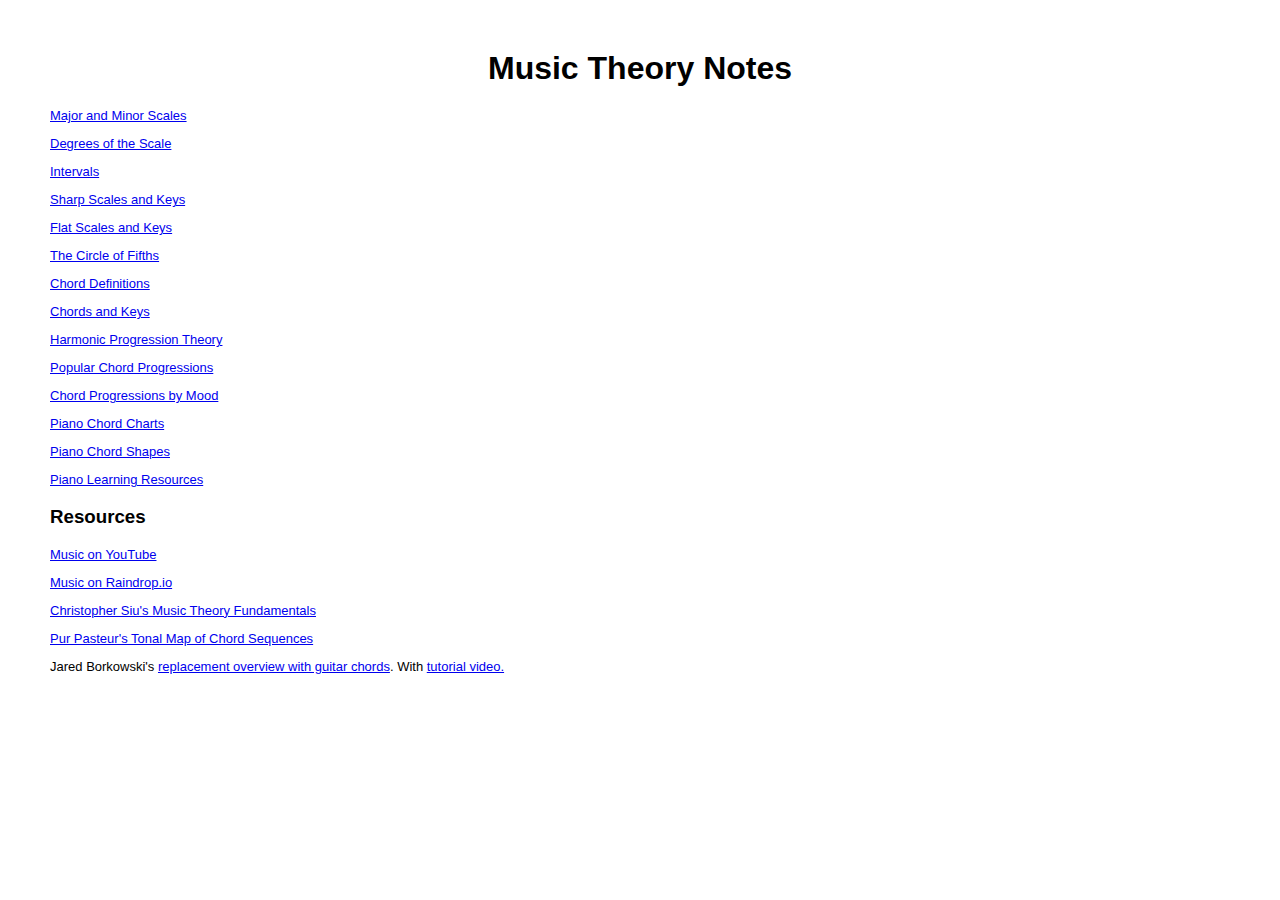
<file: index.html>
<!doctype html>
<html lang="en">
    <head>
        <meta charset="UTF-8" />
        <meta http-equiv="X-UA-Compatible" content="IE=edge" />
        <meta name="viewport" content="width=device-width, initial-scale=1.0" />
        <title>Music Theory Notes</title>
        <link rel="stylesheet" type="text/css" href="style.css" />
    </head>
    <body class="cp-body">
        <h1>Music Theory Notes</h1>
        <p class="main-link">
            <a href="major-minor-scales.html">Major and Minor Scales</a>
        </p>
        <p class="main-link">
            <a href="scale-degrees.html">Degrees of the Scale</a>
        </p>
        <p class="main-link">
            <a href="intervals.html">Intervals</a>
        </p>
        <p class="main-link">
            <a href="sharp-scales-keys.html">Sharp Scales and Keys</a>
        </p>
        <p class="main-link">
            <a href="flat-scales-keys.html">Flat Scales and Keys</a>
        </p>
        <p class="main-link">
            <a href="circle-of-fifths.html">The Circle of Fifths</a>
        </p>
        <p class="main-link">
            <a href="chord-defs.html">Chord Definitions</a>
        </p>
        <p class="main-link">
            <a href="key-chord-maps.html">Chords and Keys</a>
        </p>
        <p class="main-link">
            <a href="harmonic-progressions.html">Harmonic Progression Theory</a>
        </p>
        <p class="main-link">
            <a href="chord-progressions.html">Popular Chord Progressions</a>
        </p>
        <p class="main-link">
            <a href="chord-progression-list.html">Chord Progressions by Mood</a>
        </p>
        <p class="main-link">
            <a href="piano-chords.html">Piano Chord Charts</a>
        </p>
        <p class="main-link">
            <a href="resources/Major And Minor Chords Cheat Sheet.pdf"
                >Piano Chord Shapes</a
            >
        </p>
        <p class="main-link">
            <a href="piano-learning.html">Piano Learning Resources</a>
        </p>
        <h3>Resources</h3>
        <p class="main-link">
            <a
                href="https://www.youtube.com/playlist?list=PLfzjvatHXHY7EGwpY0PLthaLxn8IKPSJh"
                >Music on YouTube</a
            >
        </p>
        <p class="main-link">
            <a href="https://app.raindrop.io/my/0/%23music"
                >Music on Raindrop.io</a
            >
        </p>
        <p class="main-link">
            <a href="resources/Christopher_Siu_Music_Theory_Fundamentals.pdf"
                >Christopher Siu's Music Theory Fundamentals</a
            >
        </p>
        <p class="main-link">
            <a href="resources/TonalMapOfChordSequences.pdf"
                >Pur Pasteur's Tonal Map of Chord Sequences</a
            >
        </p>
        <p class="main-link">
            Jared Borkowski's
            <a href="resources/Chords_with_Color_by_Jared_Borkowski_V5_.pdf"
                >replacement overview with guitar chords</a
            >. With
            <a
                href="https://email.kjbm.soundguitarlessons.com/c/[base64]"
                >tutorial video.</a
            >
        </p>
    </body>
</html>
</file>
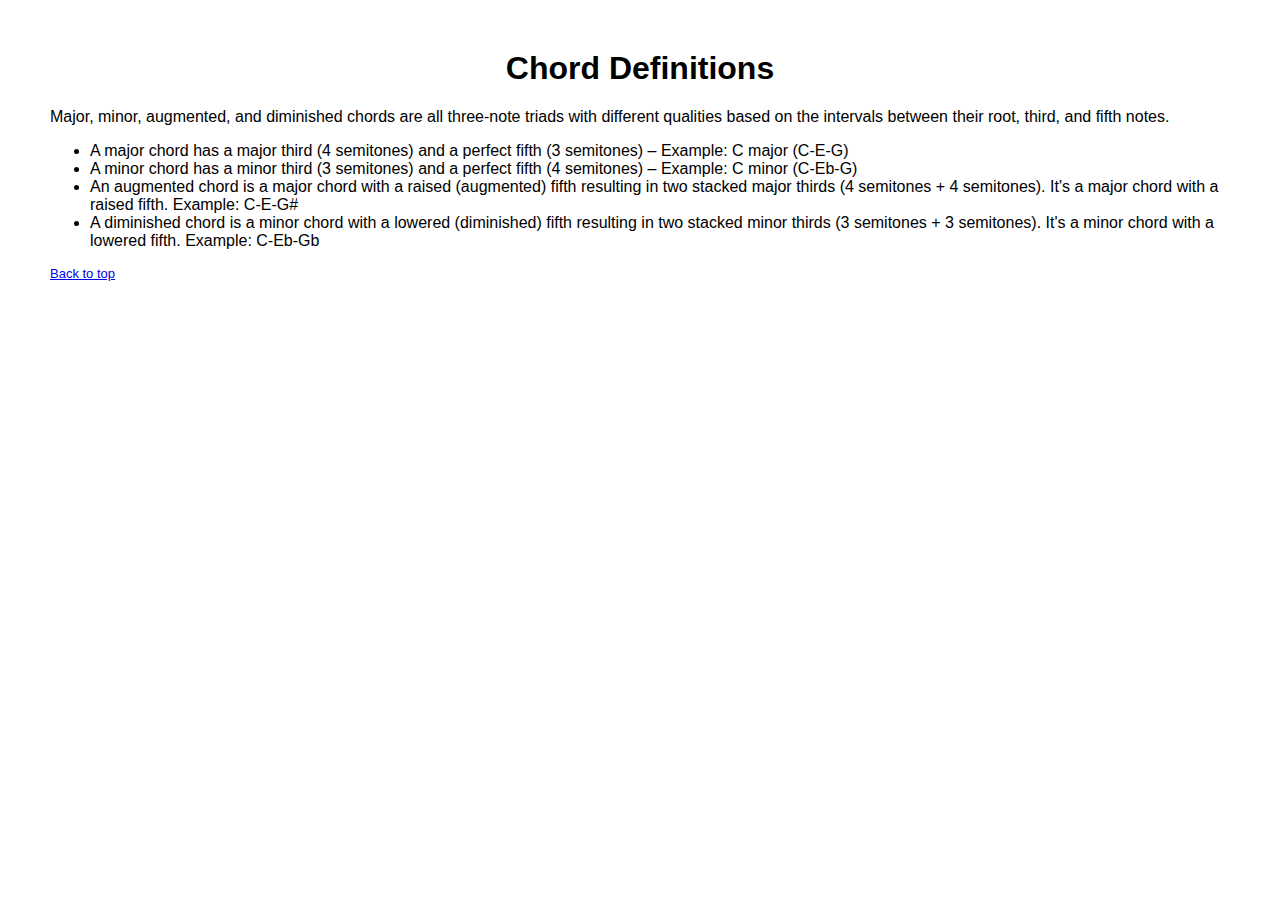
<file: chord-defs.html>
<!DOCTYPE html>
<html lang="en">
    <head>
        <meta charset="UTF-8" />
        <meta http-equiv="X-UA-Compatible" content="IE=edge" />
        <meta name="viewport" content="width=device-width, initial-scale=1.0" />
        <title>Chord Definitions</title>
        <link rel="stylesheet" type="text/css" href="style.css" />
    </head>
    <body class="cp-body">
        <h1>Chord Definitions</h1>
        <p class="body-text">
            Major, minor, augmented, and diminished chords are all three-note
            triads with different qualities based on the intervals between their
            root, third, and fifth notes.
        </p>
        <ul>
            <li>
                A major chord has a major third (4 semitones) and a perfect
                fifth (3 semitones) – Example: C major (C-E-G)
            </li>
            <li>
                A minor chord has a minor third (3 semitones) and a perfect
                fifth (4 semitones) – Example: C minor (C-Eb-G)
            </li>
            <li>
                An augmented chord is a major chord with a raised (augmented)
                fifth resulting in two stacked major thirds (4 semitones + 4
                semitones). It's a major chord with a raised fifth. Example:
                C-E-G#
            </li>
            <li>
                A diminished chord is a minor chord with a lowered (diminished)
                fifth resulting in two stacked minor thirds (3 semitones + 3
                semitones). It's a minor chord with a lowered fifth. Example:
                C-Eb-Gb
            </li>
        </ul>
        <p class="main-link">
            <a href="index.html">Back to top</a>
        </p>
    </body>
</html>
</file>
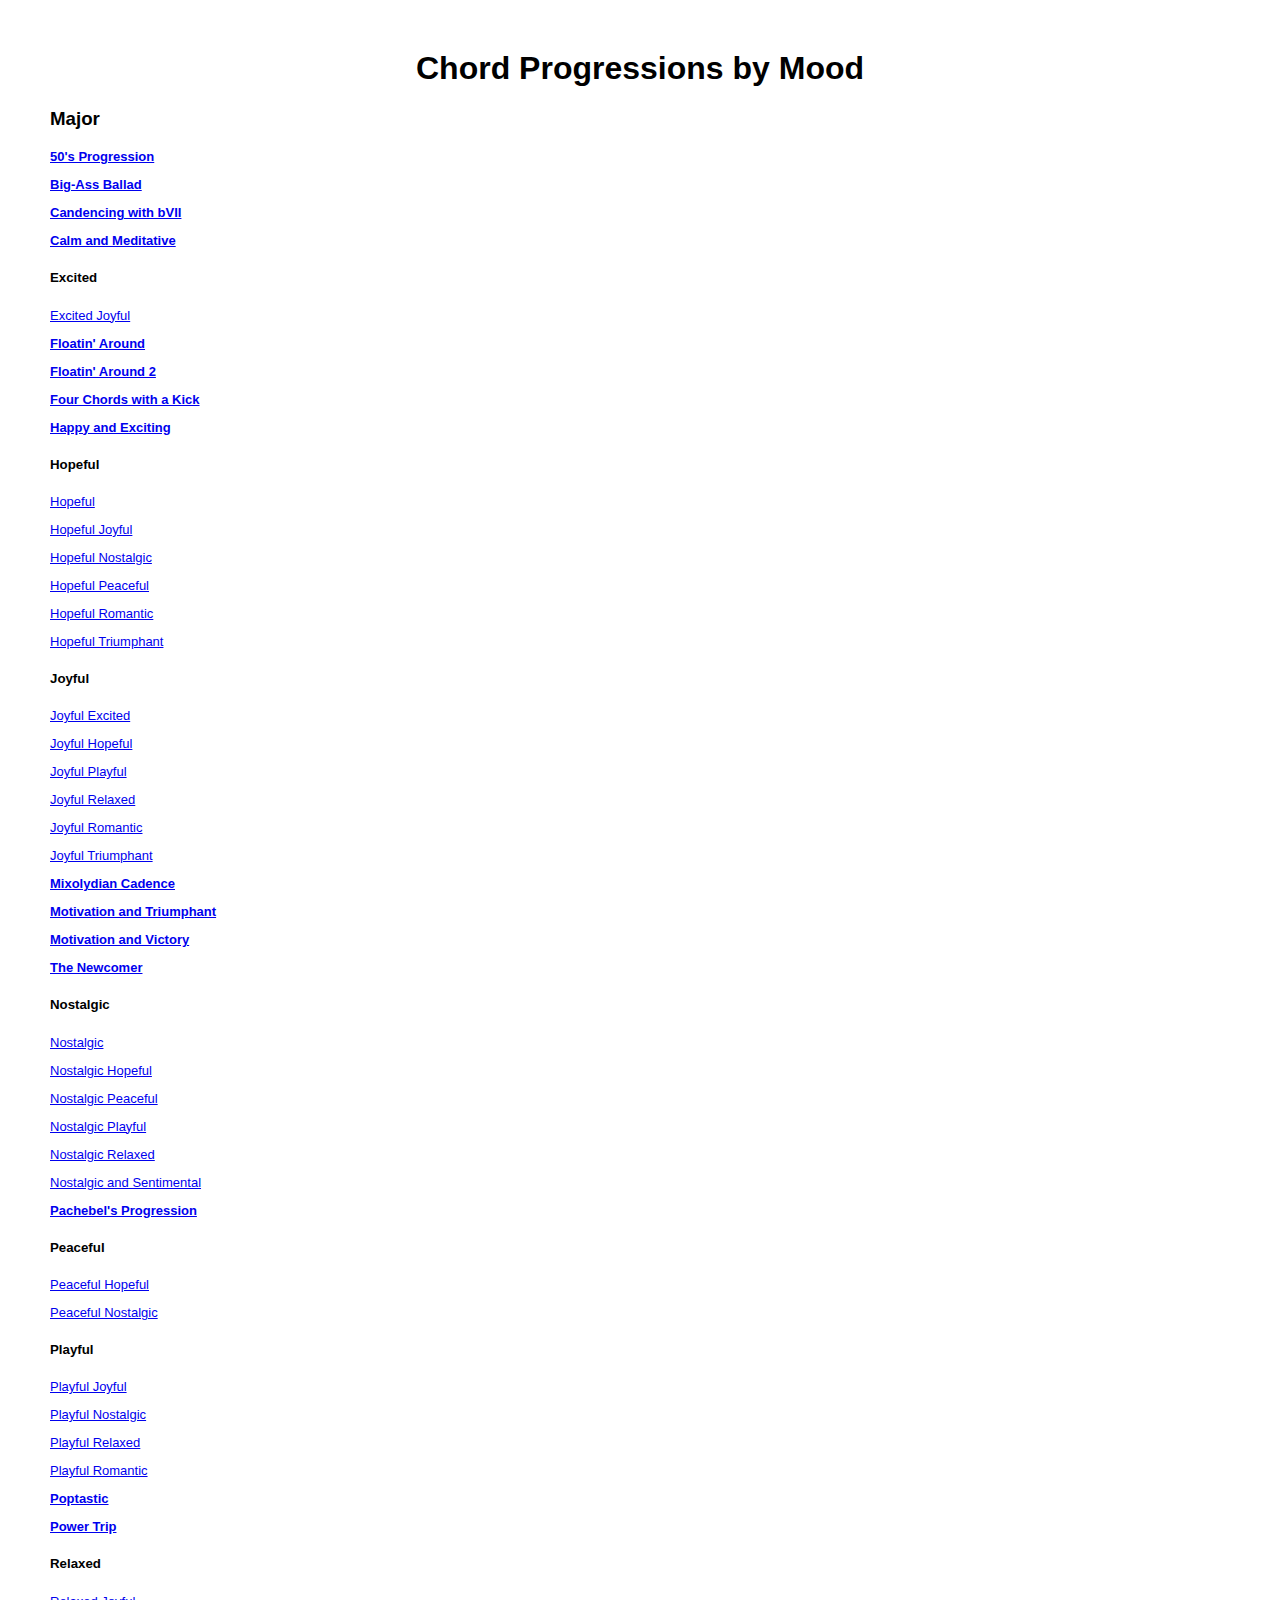
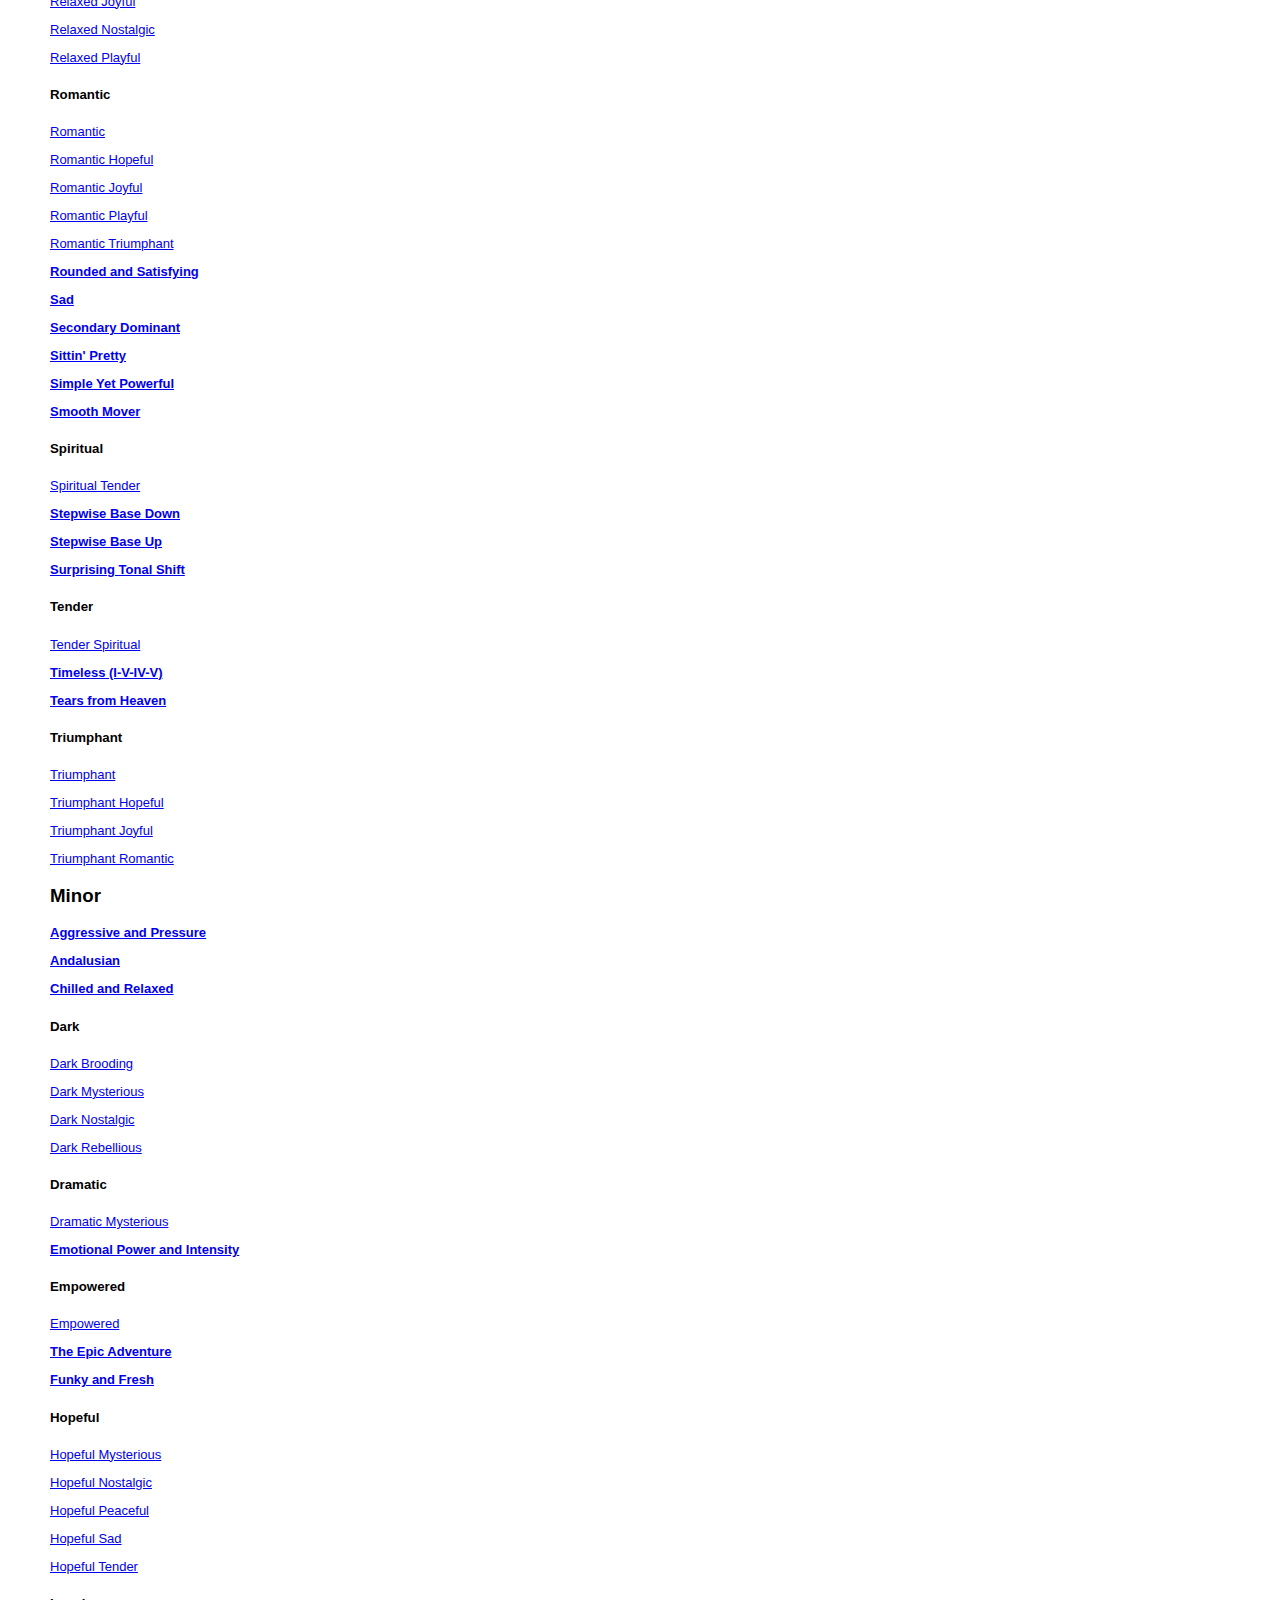
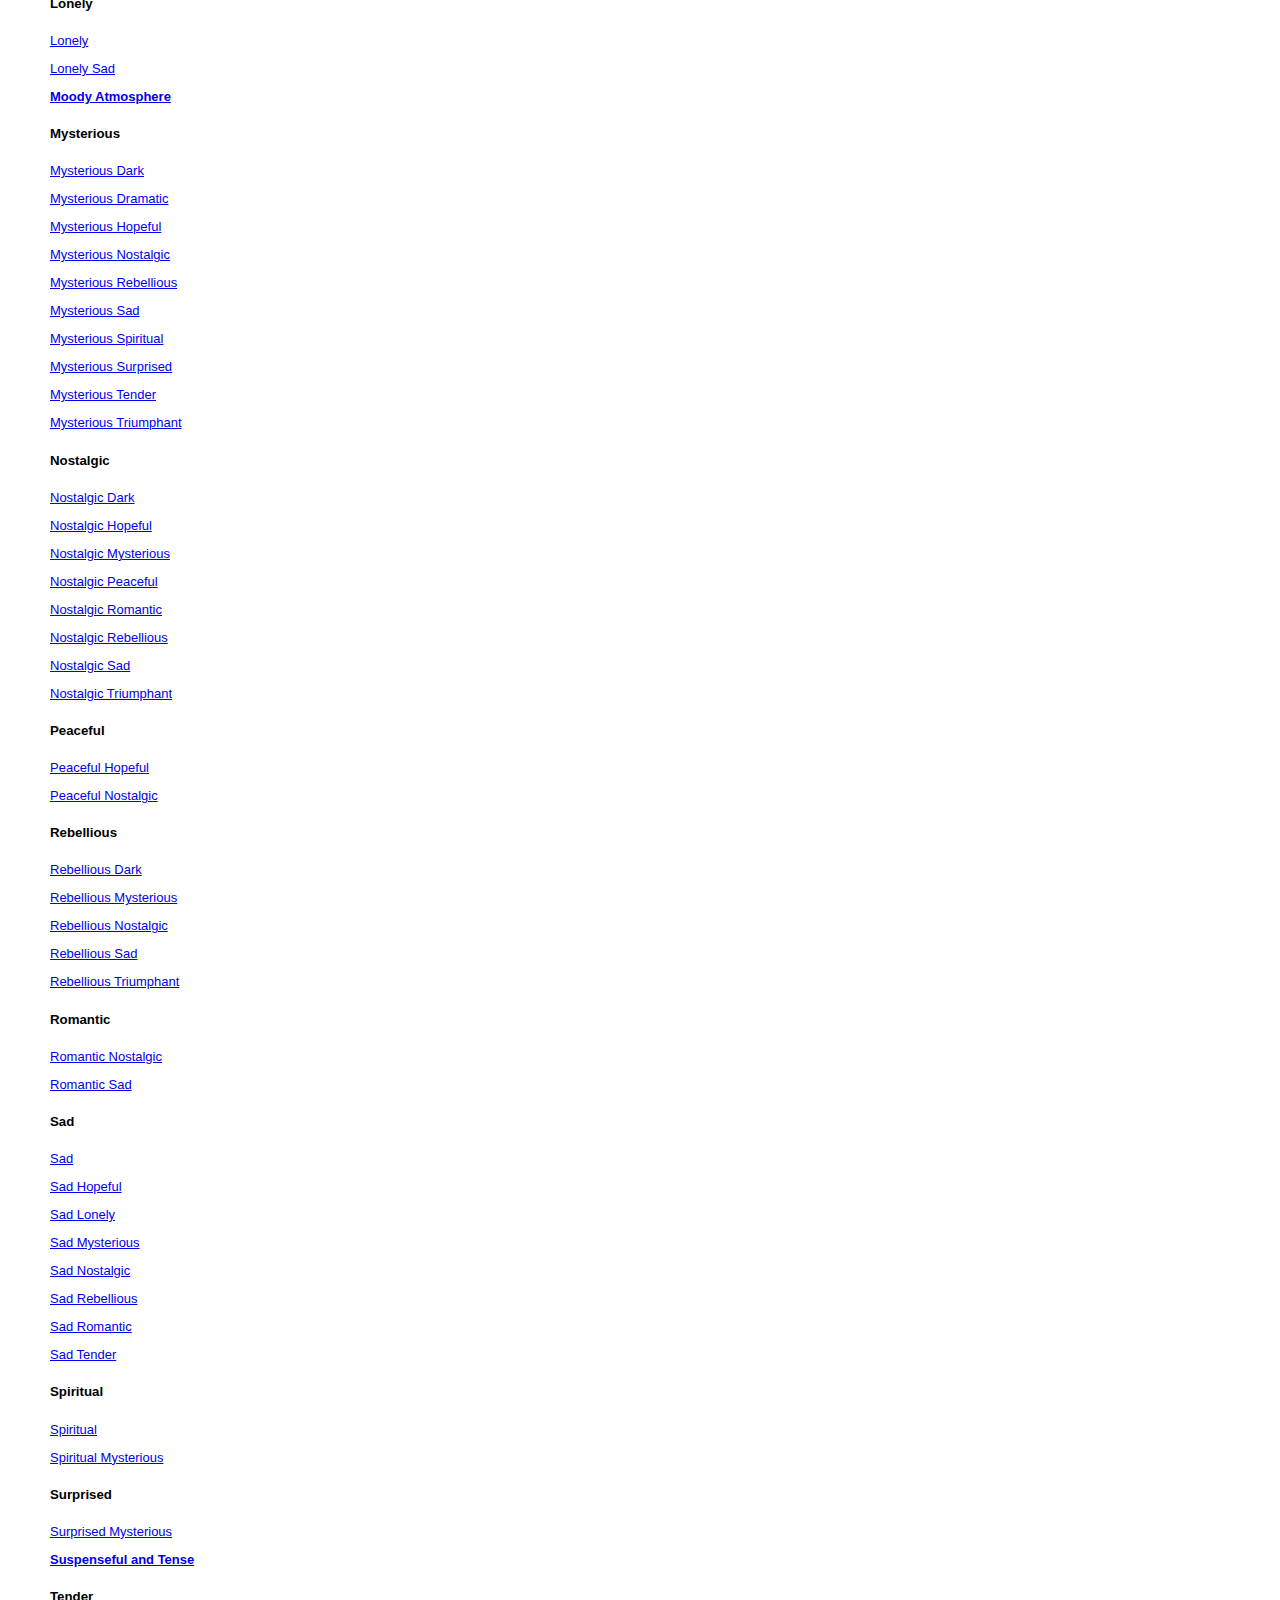
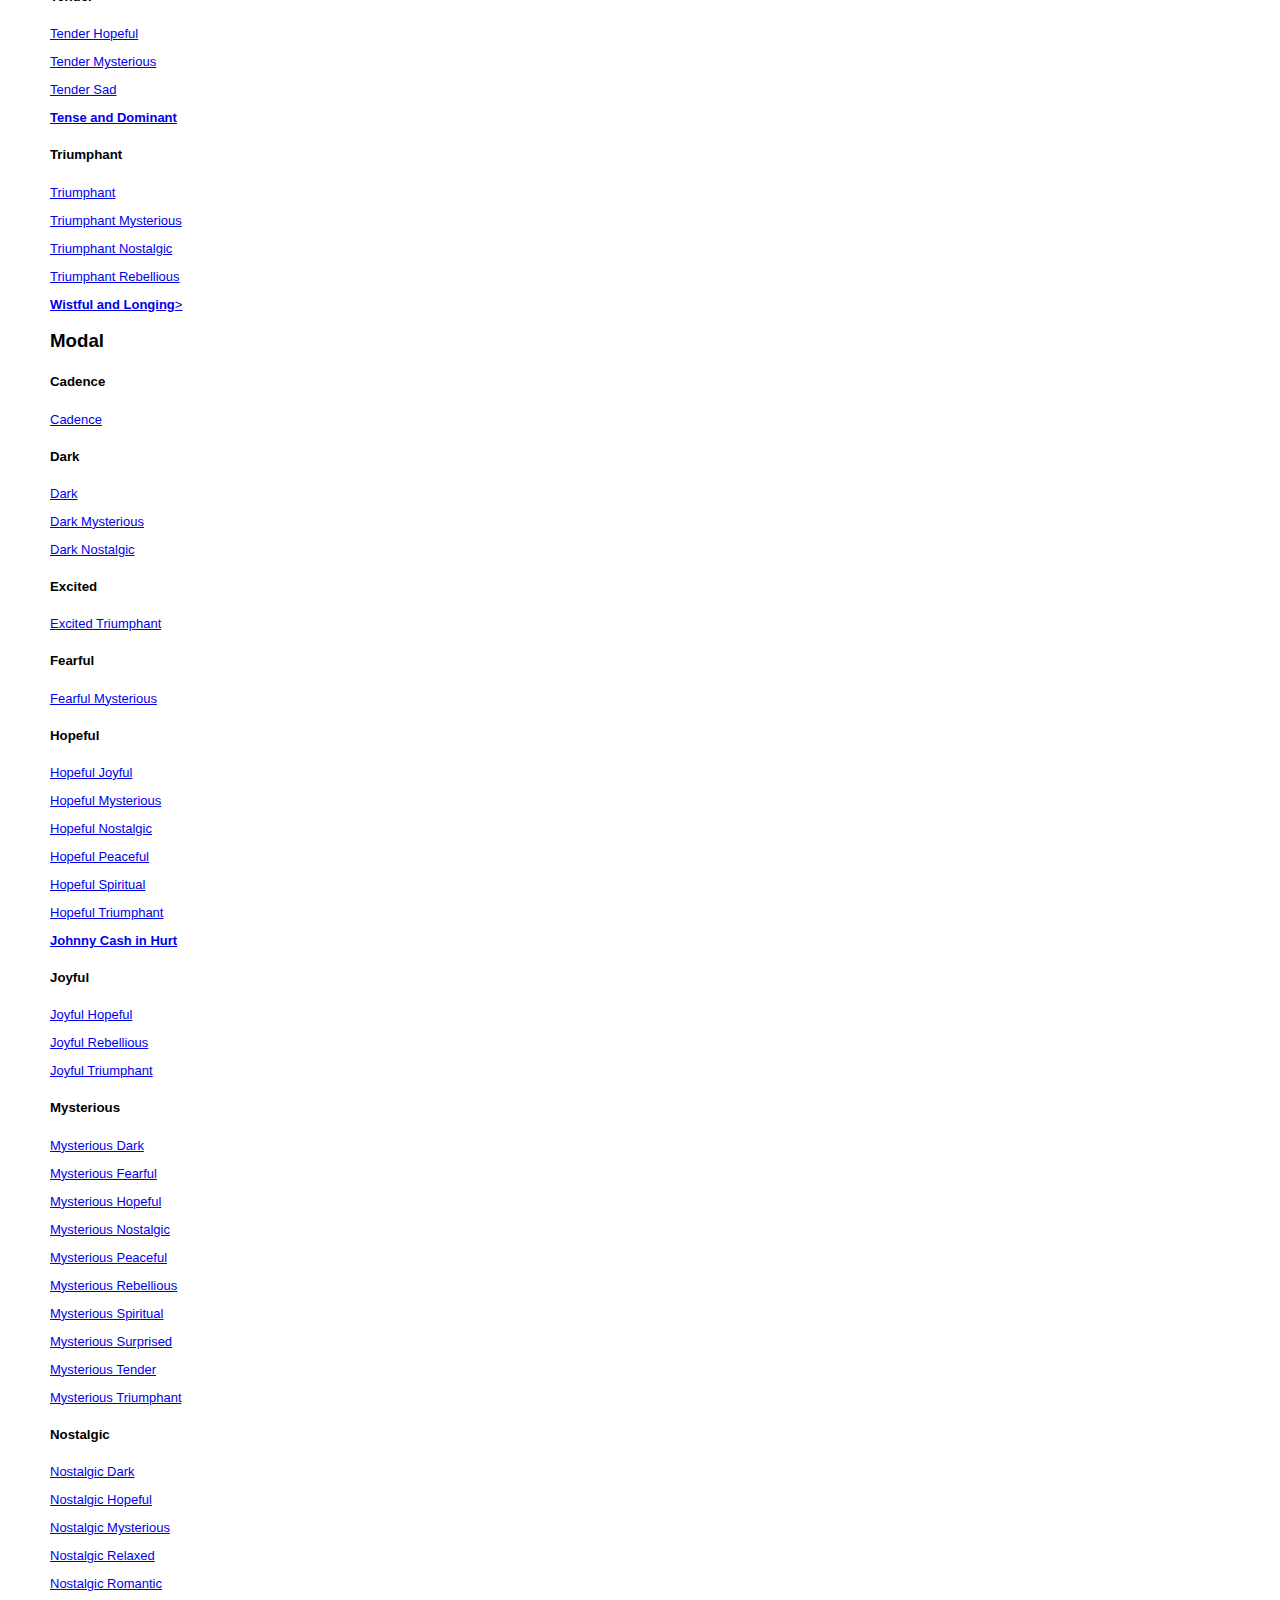
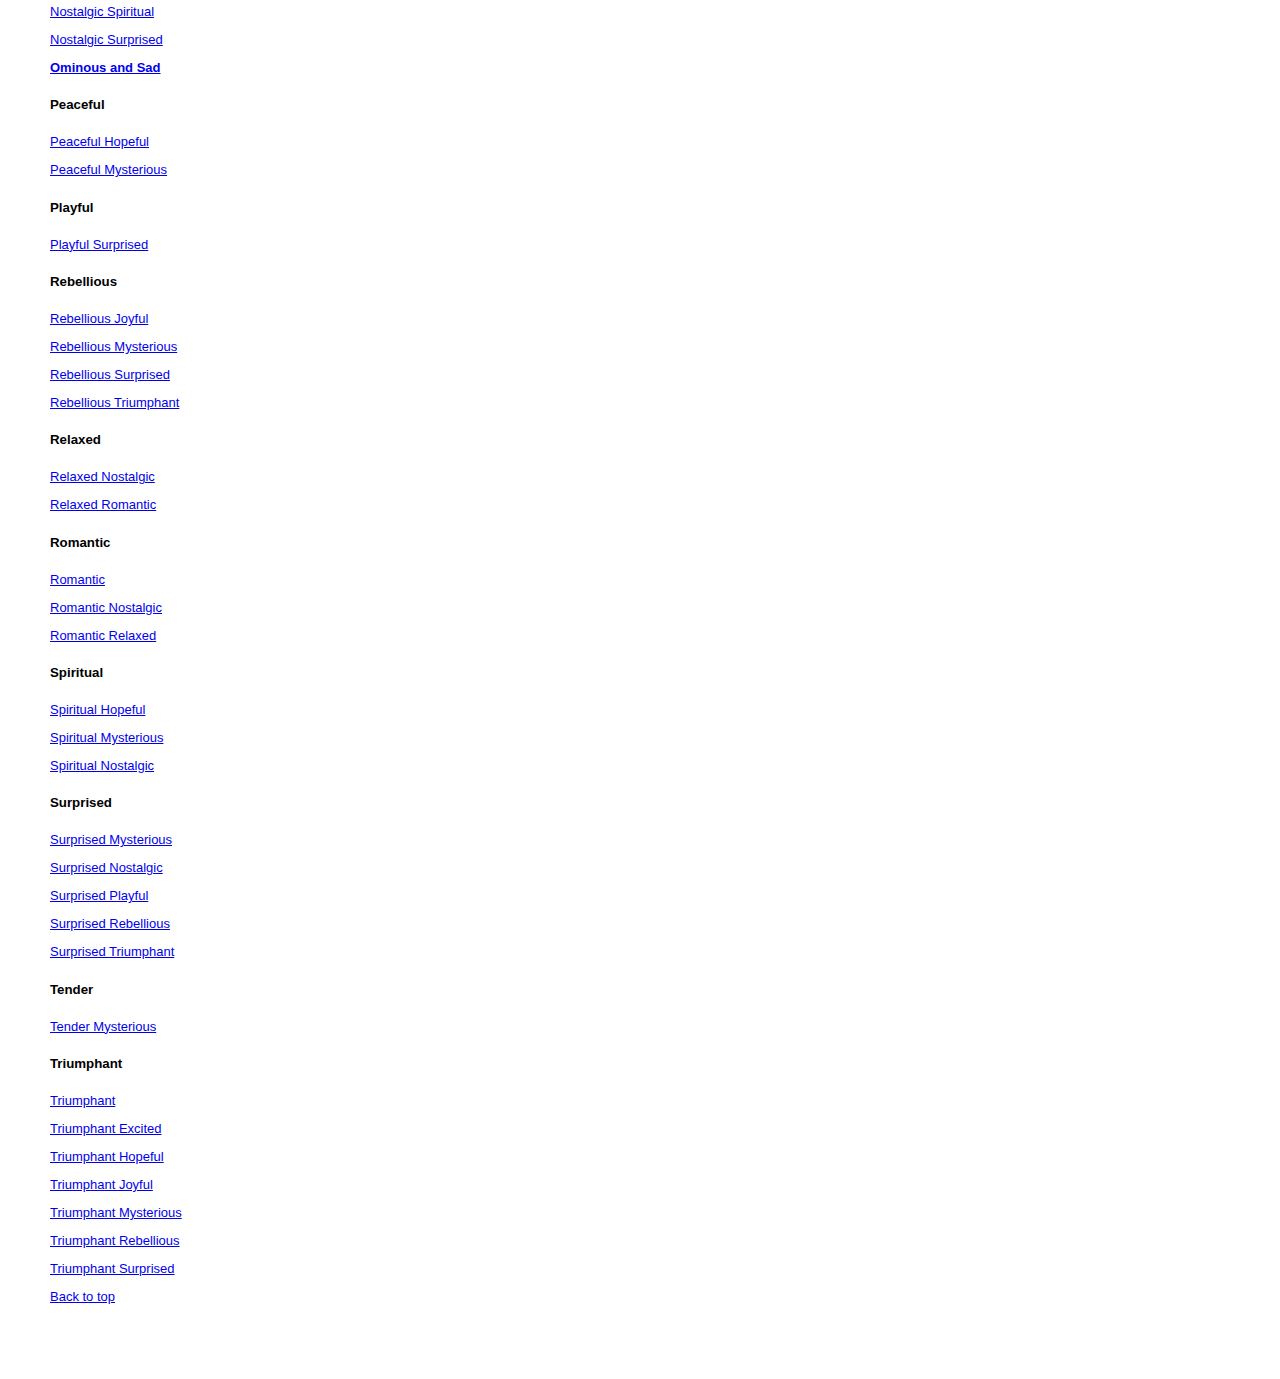
<file: chord-progression-list.html>
<!doctype html>
<html lang="en">
    <head>
        <meta charset="UTF-8" />
        <meta http-equiv="X-UA-Compatible" content="IE=edge" />
        <meta name="viewport" content="width=device-width, initial-scale=1.0" />
        <title>Chord Progressions by Mood</title>
        <link rel="stylesheet" type="text/css" href="style.css" />
    </head>
    <body class="cp-body">
        <h1>Chord Progressions by Mood</h1>
        <h3>Major</h3>
        <p class="main-link">
            <a href="just-chord-progressions.html#major-50s-progression"
                ><b>50's Progression</b></a
            >
        </p>
        <p class="main-link">
            <a href="just-chord-progressions.html#major-bigass-ballad"
                ><b>Big-Ass Ballad</b></a
            >
        </p>

        <p class="main-link">
            <a href="just-chord-progressions.html#major-cadencing-bVIII"
                ><b>Candencing with bVII</b></a
            >
        </p>
        <p class="main-link">
            <a href="just-chord-progressions.html#major-calm-meditative"
                ><b>Calm and Meditative</b></a
            >
        </p>
        <h5>Excited</h5>
        <p class="main-link">
            <a href="midi-chord-progressions.html#major-joyful-excited"
                >Excited Joyful</a
            >
        </p>
        <p class="main-link">
            <a href="just-chord-progressions.html#major-floatin-around"
                ><b>Floatin' Around</b></a
            >
        </p>
        <p class="main-link">
            <a href="just-chord-progressions.html#major-floatin-around2"
                ><b>Floatin' Around 2</b></a
            >
        </p>
        <p class="main-link">
            <a href="just-chord-progressions.html#major-four-chords"
                ><b>Four Chords with a Kick</b></a
            >
        </p>
        <p class="main-link">
            <a href="just-chord-progressions.html#major-happy-exciting"
                ><b>Happy and Exciting</b></a
            >
        </p>
        <h5>Hopeful</h5>
        <p class="main-link">
            <a href="midi-chord-progressions.html#major-hopeful">Hopeful</a>
        </p>
        <p class="main-link">
            <a href="midi-chord-progressions.html#major-joyful-hopeful"
                >Hopeful Joyful</a
            >
        </p>
        <p class="main-link">
            <a href="midi-chord-progressions.html#major-hopeful-nostalgic"
                >Hopeful Nostalgic</a
            >
        </p>
        <p class="main-link">
            <a href="midi-chord-progressions.html#major-peaceful-hopeful"
                >Hopeful Peaceful</a
            >
        </p>
        <p class="main-link">
            <a href="midi-chord-progressions.html#major-romantic-hopeful"
                >Hopeful Romantic</a
            >
        </p>
        <p class="main-link">
            <a href="midi-chord-progressions.html#major-hopeful-triumphant"
                >Hopeful Triumphant</a
            >
        </p>
        <h5>Joyful</h5>
        <p class="main-link">
            <a href="midi-chord-progressions.html#major-joyful-excited"
                >Joyful Excited</a
            >
        </p>
        <p class="main-link">
            <a href="midi-chord-progressions.html#major-joyful-hopeful"
                >Joyful Hopeful</a
            >
        </p>
        <p class="main-link">
            <a href="midi-chord-progressions.html#major-playful-joyful"
                >Joyful Playful</a
            >
        </p>
        <p class="main-link">
            <a href="midi-chord-progressions.html#major-relaxed-joyful"
                >Joyful Relaxed</a
            >
        </p>
        <p class="main-link">
            <a href="midi-chord-progressions.html#major-romantic-joyful"
                >Joyful Romantic</a
            >
        </p>
        <p class="main-link">
            <a href="midi-chord-progressions.html#major-joyful-triumphant"
                >Joyful Triumphant</a
            >
        </p>
        <p class="main-link">
            <a href="just-chord-progressions.html#major-mixolydian"
                ><b>Mixolydian Cadence</b></a
            >
        </p>
        <p class="main-link">
            <a href="just-chord-progressions.html#major-motivation-triumphant"
                ><b>Motivation and Triumphant</b></a
            >
        </p>
        <p class="main-link">
            <a href="just-chord-progressions.html#major-motivation-victory"
                ><b>Motivation and Victory</b></a
            >
        </p>
        <p class="main-link">
            <a href="just-chord-progressions.html#major-newcomer"
                ><b>The Newcomer</b></a
            >
        </p>
        <h5>Nostalgic</h5>
        <p class="main-link">
            <a href="midi-chord-progressions.html#major-nostalgic">Nostalgic</a>
        </p>
        <p class="main-link">
            <a href="midi-chord-progressions.html#major-hopeful-nostalgic"
                >Nostalgic Hopeful</a
            >
        </p>
        <p class="main-link">
            <a href="midi-chord-progressions.html#major-nostalgic-peaceful"
                >Nostalgic Peaceful</a
            >
        </p>
        <p class="main-link">
            <a href="midi-chord-progressions.html#major-nostalgic-playful"
                >Nostalgic Playful</a
            >
        </p>
        <p class="main-link">
            <a href="midi-chord-progressions.html#major-relaxed-nostalgic"
                >Nostalgic Relaxed</a
            >
        </p>
        <p class="main-link">
            <a href="just-chord-progressions.html#major-nostalgic-sentimental"
                >Nostalgic and Sentimental</a
            >
        </p>
        <p class="main-link">
            <a href="just-chord-progressions.html#major-pachebel"
                ><b>Pachebel's Progression</b></a
            >
        </p>
        <h5>Peaceful</h5>
        <p class="main-link">
            <a href="midi-chord-progressions.html#major-peaceful-hopeful"
                >Peaceful Hopeful</a
            >
        </p>
        <p class="main-link">
            <a href="midi-chord-progressions.html#major-nostalgic-peaceful"
                >Peaceful Nostalgic</a
            >
        </p>
        <h5>Playful</h5>
        <p class="main-link">
            <a href="midi-chord-progressions.html#major-playful-joyful"
                >Playful Joyful</a
            >
        </p>
        <p class="main-link">
            <a href="midi-chord-progressions.html#major-nostalgic-playful"
                >Playful Nostalgic</a
            >
        </p>
        <p class="main-link">
            <a href="midi-chord-progressions.html#major-relaxed-playful"
                >Playful Relaxed</a
            >
        </p>
        <p class="main-link">
            <a href="midi-chord-progressions.html#major-playful-romantic"
                >Playful Romantic</a
            >
        </p>
        <p class="main-link">
            <a href="just-chord-progressions.html#major-poptastic"
                ><b>Poptastic</b></a
            >
        </p>
        <p class="main-link">
            <a href="just-chord-progressions.html#major-power-trip"
                ><b>Power Trip</b></a
            >
        </p>

        <h5>Relaxed</h5>
        <p class="main-link">
            <a href="midi-chord-progressions.html#major-relaxed-joyful"
                >Relaxed Joyful</a
            >
        </p>
        <p class="main-link">
            <a href="midi-chord-progressions.html#major-relaxed-nostalgic"
                >Relaxed Nostalgic</a
            >
        </p>
        <p class="main-link">
            <a href="midi-chord-progressions.html#major-relaxed-playful"
                >Relaxed Playful</a
            >
        </p>
        <h5>Romantic</h5>
        <p class="main-link">
            <a href="midi-chord-progressions.html#major-romantic">Romantic</a>
        </p>
        <p class="main-link">
            <a href="midi-chord-progressions.html#major-romantic-hopeful"
                >Romantic Hopeful</a
            >
        </p>
        <p class="main-link">
            <a href="midi-chord-progressions.html#major-romantic-joyful"
                >Romantic Joyful</a
            >
        </p>
        <p class="main-link">
            <a href="midi-chord-progressions.html#major-playful-romantic"
                >Romantic Playful</a
            >
        </p>
        <p class="main-link">
            <a href="midi-chord-progressions.html#major-romantic-triumphant"
                >Romantic Triumphant</a
            >
        </p>
        <p class="main-link">
            <a href="just-chord-progressions.html#major-rounded-satisfying"
                ><b>Rounded and Satisfying</b></a
            >
        </p>
        <p class="main-link">
            <a href="just-chord-progressions.html#major-sad"><b>Sad</b></a>
        </p>
        <p class="main-link">
            <a href="just-chord-progressions.html#major-secondary-dominant"
                ><b>Secondary Dominant</b></a
            >
        </p>
        <p class="main-link">
            <a href="just-chord-progressions.html#major-sittin-pretty"
                ><b>Sittin' Pretty</b></a
            >
        </p>
        <p class="main-link">
            <a href="just-chord-progressions.html#major-simple-powerful"
                ><b>Simple Yet Powerful</b></a
            >
        </p>
        <p class="main-link">
            <a href="just-chord-progressions.html#major-smooth-mover"
                ><b>Smooth Mover</b></a
            >
        </p>
        <h5>Spiritual</h5>
        <p class="main-link">
            <a href="midi-chord-progressions.html#major-tender-spiritual"
                >Spiritual Tender</a
            >
        </p>
        <p class="main-link">
            <a href="just-chord-progressions.html#major-stepwise-basedown"
                ><b>Stepwise Base Down</b></a
            >
        </p>
        <p class="main-link">
            <a href="just-chord-progressions.html#major-stepwise-baseup"
                ><b>Stepwise Base Up</b></a
            >
        </p>
        <p class="main-link">
            <a href="just-chord-progressions.html#major-tonal-shift"
                ><b>Surprising Tonal Shift</b></a
            >
        </p>
        <h5>Tender</h5>
        <p class="main-link">
            <a href="midi-chord-progressions.html#major-tender-spiritual"
                >Tender Spiritual</a
            >
        </p>
        <p class="main-link">
            <a href="just-chord-progressions.html#major-timeless"
                ><b>Timeless (I-V-IV-V)</b></a
            >
        </p>
        <p class="main-link">
            <a href="just-chord-progressions.html#major-tears-heaven"
                ><b>Tears from Heaven</b></a
            >
        </p>
        <h5>Triumphant</h5>
        <p class="main-link">
            <a href="midi-chord-progressions.html#major-triumphant"
                >Triumphant</a
            >
        </p>

        <p class="main-link">
            <a href="midi-chord-progressions.html#major-hopeful-triumphant"
                >Triumphant Hopeful</a
            >
        </p>
        <p class="main-link">
            <a href="midi-chord-progressions.html#major-joyful-triumphant"
                >Triumphant Joyful</a
            >
        </p>
        <p class="main-link">
            <a href="midi-chord-progressions.html#major-romantic-triumphant"
                >Triumphant Romantic</a
            >
        </p>
        <h3>Minor</h3>
        <p class="main-link">
            <a href="just-chord-progressions.html#minor-aggressive-pressure"
                ><b>Aggressive and Pressure</b></a
            >
        </p>
        <p class="main-link">
            <a href="just-chord-progressions.html#minor-andalusian"
                ><b>Andalusian</b></a
            >
        </p>
        <p class="main-link">
            <a href="just-chord-progressions.html#minor-chilled-relaxed"
                ><b>Chilled and Relaxed</b></a
            >
        </p>
        <h5>Dark</h5>
        <p class="main-link">
            <a href="just-chord-progressions.html#minor-dark-brooding"
                >Dark Brooding</a
            >
        </p>
        <p class="main-link">
            <a href="midi-chord-progressions.html#minor-mysterious-dark"
                >Dark Mysterious</a
            >
        </p>
        <p class="main-link">
            <a href="midi-chord-progressions.html#minor-nostalgic-dark"
                >Dark Nostalgic</a
            >
        </p>
        <p class="main-link">
            <a href="midi-chord-progressions.html#minor-dark-rebellious"
                >Dark Rebellious</a
            >
        </p>
        <h5>Dramatic</h5>
        <p class="main-link">
            <a href="midi-chord-progressions.html#minor-mysterious-dramatic"
                >Dramatic Mysterious</a
            >
        </p>
        <p class="main-link">
            <a href="just-chord-progressions.html#minor-emotional-power"
                ><b>Emotional Power and Intensity</b></a
            >
        </p>
        <h5>Empowered</h5>
        <p class="main-link">
            <a href="midi-chord-progressions.html#minor-empowered">Empowered</a>
        </p>

        <p class="main-link">
            <a href="just-chord-progressions.html#minor-epic-adventure"
                ><b>The Epic Adventure</b></a
            >
        </p>

        <p class="main-link">
            <a href="just-chord-progressions.html#minor-funky-fresh"
                ><b>Funky and Fresh</b></a
            >
        </p>

        <h5>Hopeful</h5>
        <p class="main-link">
            <a href="midi-chord-progressions.html#minor-mysterious-hopeful"
                >Hopeful Mysterious</a
            >
        </p>
        <p class="main-link">
            <a href="midi-chord-progressions.html#minor-hopeful-nostalgic"
                >Hopeful Nostalgic</a
            >
        </p>
        <p class="main-link">
            <a href="midi-chord-progressions.html#minor-peaceful-hopeful"
                >Hopeful Peaceful</a
            >
        </p>
        <p class="main-link">
            <a href="midi-chord-progressions.html#minor-sad-hopeful"
                >Hopeful Sad</a
            >
        </p>
        <p class="main-link">
            <a href="midi-chord-progressions.html#minor-hopeful-tender"
                >Hopeful Tender</a
            >
        </p>
        <h5>Lonely</h5>
        <p class="main-link">
            <a href="midi-chord-progressions.html#minor-lonely">Lonely</a>
        </p>
        <p class="main-link">
            <a href="midi-chord-progressions.html#minor-sad-lonely"
                >Lonely Sad</a
            >
        </p>
        <p class="main-link">
            <a href="just-chord-progressions.html#minor-moody-atmosphere"
                ><b>Moody Atmosphere</b></a
            >
        </p>

        <h5>Mysterious</h5>
        <p class="main-link">
            <a href="midi-chord-progressions.html#minor-mysterious-dark"
                >Mysterious Dark</a
            >
        </p>
        <p class="main-link">
            <a href="midi-chord-progressions.html#minor-mysterious-dramatic"
                >Mysterious Dramatic</a
            >
        </p>
        <p class="main-link">
            <a href="midi-chord-progressions.html#minor-mysterious-hopeful"
                >Mysterious Hopeful</a
            >
        </p>
        <p class="main-link">
            <a href="midi-chord-progressions.html#minor-mysterious-nostalgic"
                >Mysterious Nostalgic</a
            >
        </p>
        <p class="main-link">
            <a href="midi-chord-progressions.html#minor-mysterious-rebellious"
                >Mysterious Rebellious</a
            >
        </p>
        <p class="main-link">
            <a href="midi-chord-progressions.html#minor-mysterious-sad"
                >Mysterious Sad</a
            >
        </p>
        <p class="main-link">
            <a href="midi-chord-progressions.html#minor-mysterious-spiritual"
                >Mysterious Spiritual</a
            >
        </p>
        <p class="main-link">
            <a href="midi-chord-progressions.html#minor-mysterious-surprised"
                >Mysterious Surprised</a
            >
        </p>
        <p class="main-link">
            <a href="midi-chord-progressions.html#minor-mysterious-tender"
                >Mysterious Tender</a
            >
        </p>
        <p class="main-link">
            <a href="midi-chord-progressions.html#minor-mysterious-triumphant"
                >Mysterious Triumphant</a
            >
        </p>
        <h5>Nostalgic</h5>
        <p class="main-link">
            <a href="midi-chord-progressions.html#minor-nostalgic-dark"
                >Nostalgic Dark</a
            >
        </p>
        <p class="main-link">
            <a href="midi-chord-progressions.html#minor-hopeful-nostalgic"
                >Nostalgic Hopeful</a
            >
        </p>
        <p class="main-link">
            <a href="midi-chord-progressions.html#minor-mysterious-nostalgic"
                >Nostalgic Mysterious</a
            >
        </p>
        <p class="main-link">
            <a href="midi-chord-progressions.html#minor-peaceful-nostalgic"
                >Nostalgic Peaceful</a
            >
        </p>
        <p class="main-link">
            <a href="midi-chord-progressions.html#minor-nostalgic-romantic"
                >Nostalgic Romantic</a
            >
        </p>
        <p class="main-link">
            <a href="midi-chord-progressions.html#minor-rebellious-nostalgic"
                >Nostalgic Rebellious</a
            >
        </p>
        <p class="main-link">
            <a href="midi-chord-progressions.html#minor-sad-nostalgic"
                >Nostalgic Sad</a
            >
        </p>
        <p class="main-link">
            <a href="midi-chord-progressions.html#minor-triumphant-nostalgic"
                >Nostalgic Triumphant</a
            >
        </p>

        <h5>Peaceful</h5>
        <p class="main-link">
            <a href="midi-chord-progressions.html#minor-peaceful-hopeful"
                >Peaceful Hopeful</a
            >
        </p>
        <p class="main-link">
            <a href="midi-chord-progressions.html#minor-peaceful-nostalgic"
                >Peaceful Nostalgic</a
            >
        </p>
        <h5>Rebellious</h5>
        <p class="main-link">
            <a href="midi-chord-progressions.html#minor-dark-rebellious"
                >Rebellious Dark</a
            >
        </p>
        <p class="main-link">
            <a href="midi-chord-progressions.html#minor-mysterious-rebellious"
                >Rebellious Mysterious</a
            >
        </p>
        <p class="main-link">
            <a href="midi-chord-progressions.html#minor-rebellious-nostalgic"
                >Rebellious Nostalgic</a
            >
        </p>
        <p class="main-link">
            <a href="midi-chord-progressions.html#minor-sad-rebellious"
                >Rebellious Sad</a
            >
        </p>
        <p class="main-link">
            <a href="midi-chord-progressions.html#minor-triumphant-rebellious"
                >Rebellious Triumphant</a
            >
        </p>
        <h5>Romantic</h5>
        <p class="main-link">
            <a href="midi-chord-progressions.html#minor-nostalgic-romantic"
                >Romantic Nostalgic</a
            >
        </p>
        <p class="main-link">
            <a href="midi-chord-progressions.html#minor-sad-romantic"
                >Romantic Sad</a
            >
        </p>
        <h5>Sad</h5>
        <p class="main-link">
            <a href="midi-chord-progressions.html#minor-sad">Sad</a>
        </p>
        <p class="main-link">
            <a href="midi-chord-progressions.html#minor-sad-hopeful"
                >Sad Hopeful</a
            >
        </p>
        <p class="main-link">
            <a href="midi-chord-progressions.html#minor-sad-lonely"
                >Sad Lonely</a
            >
        </p>
        <p class="main-link">
            <a href="midi-chord-progressions.html#minor-mysterious-sad"
                >Sad Mysterious</a
            >
        </p>
        <p class="main-link">
            <a href="midi-chord-progressions.html#minor-sad-nostalgic"
                >Sad Nostalgic</a
            >
        </p>
        <p class="main-link">
            <a href="midi-chord-progressions.html#minor-sad-rebellious"
                >Sad Rebellious</a
            >
        </p>
        <p class="main-link">
            <a href="midi-chord-progressions.html#minor-sad-romantic"
                >Sad Romantic</a
            >
        </p>
        <p class="main-link">
            <a href="midi-chord-progressions.html#minor-sad-tender"
                >Sad Tender</a
            >
        </p>
        <h5>Spiritual</h5>
        <p class="main-link">
            <a href="midi-chord-progressions.html#minor-spiritual">Spiritual</a>
        </p>
        <p class="main-link">
            <a href="midi-chord-progressions.html#minor-mysterious-spiritual"
                >Spiritual Mysterious</a
            >
        </p>

        <h5>Surprised</h5>
        <p class="main-link">
            <a href="midi-chord-progressions.html#minor-mysterious-surprised"
                >Surprised Mysterious</a
            >
        </p>
        <p class="main-link">
            <a href="just-chord-progressions.html#minor-suspenseful-tense"
                ><b>Suspenseful and Tense</b></a
            >
        </p>
        <h5>Tender</h5>
        <p class="main-link">
            <a href="midi-chord-progressions.html#minor-hopeful-tender"
                >Tender Hopeful</a
            >
        </p>
        <p class="main-link">
            <a href="midi-chord-progressions.html#minor-mysterious-tender"
                >Tender Mysterious</a
            >
        </p>
        <p class="main-link">
            <a href="midi-chord-progressions.html#minor-sad-tender"
                >Tender Sad</a
            >
        </p>
        <p class="main-link">
            <a href="just-chord-progressions.html#minor-tense-dominant"
                ><b>Tense and Dominant</b></a
            >
        </p>
        <h5>Triumphant</h5>
        <p class="main-link">
            <a href="midi-chord-progressions.html#minor-triumphant"
                >Triumphant</a
            >
        </p>
        <p class="main-link">
            <a href="midi-chord-progressions.html#minor-mysterious-triumphant"
                >Triumphant Mysterious</a
            >
        </p>
        <p class="main-link">
            <a href="midi-chord-progressions.html#minor-triumphant-nostalgic"
                >Triumphant Nostalgic</a
            >
        </p>
        <p class="main-link">
            <a href="midi-chord-progressions.html#minor-triumphant-rebellious"
                >Triumphant Rebellious</a
            >
        </p>
        <p class="main-link">
            <a href="just-chord-progressions.html#minor-wistful-longing"
                ><b>Wistful and Longing</b>></a
            >
        </p>
        <h3>Modal</h3>
        <h5>Cadence</h5>
        <p class="main-link">
            <a href="midi-chord-progressions.html#modal-cadence">Cadence</a>
        </p>
        <h5>Dark</h5>
        <p class="main-link">
            <a href="midi-chord-progressions.html#modal-dark"> Dark</a>
        </p>
        <p class="main-link">
            <a href="midi-chord-progressions.html#modal-mysterious-dark">
                Dark Mysterious</a
            >
        </p>
        <p class="main-link">
            <a href="midi-chord-progressions.html#modal-nostalgic-dark">
                Dark Nostalgic</a
            >
        </p>
        <h5>Excited</h5>
        <p class="main-link">
            <a href="midi-chord-progressions.html#modal-triumphant-excited">
                Excited Triumphant</a
            >
        </p>
        <h5>Fearful</h5>
        <p class="main-link">
            <a href="midi-chord-progressions.html#modal-fearful-mysterious">
                Fearful Mysterious</a
            >
        </p>
        <h5>Hopeful</h5>
        <p class="main-link">
            <a href="midi-chord-progressions.html#modal-joyful-hopeful"
                >Hopeful Joyful</a
            >
        </p>
        <p class="main-link">
            <a href="midi-chord-progressions.html#modal-hopeful-mysterious">
                Hopeful Mysterious</a
            >
        </p>
        <p class="main-link">
            <a href="midi-chord-progressions.html#modal-hopeful-nostalgic">
                Hopeful Nostalgic</a
            >
        </p>
        <p class="main-link">
            <a href="midi-chord-progressions.html#modal-hopeful-peaceful"
                >Hopeful Peaceful</a
            >
        </p>
        <p class="main-link">
            <a href="midi-chord-progressions.html#modal-hopeful-spiritual"
                >Hopeful Spiritual</a
            >
        </p>
        <p class="main-link">
            <a href="midi-chord-progressions.html#modal-triumphant-hopeful">
                Hopeful Triumphant</a
            >
        </p>
        <p class="main-link">
            <a href="just-chord-progressions.html#modal-johnny-cash">
                <b>Johnny Cash in Hurt</b></a
            >
        </p>
        <h5>Joyful</h5>
        <p class="main-link">
            <a href="midi-chord-progressions.html#modal-joyful-hopeful"
                >Joyful Hopeful</a
            >
        </p>
        <p class="main-link">
            <a href="midi-chord-progressions.html#modal-joyful-rebellious"
                >Joyful Rebellious</a
            >
        </p>
        <p class="main-link">
            <a href="midi-chord-progressions.html#modal-joyful-triumphant"
                >Joyful Triumphant</a
            >
        </p>
        <h5>Mysterious</h5>
        <p class="main-link">
            <a href="midi-chord-progressions.html#modal-mysterious-dark">
                Mysterious Dark</a
            >
        </p>
        <p class="main-link">
            <a href="midi-chord-progressions.html#modal-fearful-mysterious">
                Mysterious Fearful</a
            >
        </p>
        <p class="main-link">
            <a href="midi-chord-progressions.html#modal-hopeful-mysterious">
                Mysterious Hopeful</a
            >
        </p>
        <p class="main-link">
            <a href="midi-chord-progressions.html#modal-mysterious-nostalgic">
                Mysterious Nostalgic</a
            >
        </p>
        <p class="main-link">
            <a href="midi-chord-progressions.html#modal-mysterious-peaceful"
                >Mysterious Peaceful</a
            >
        </p>
        <p class="main-link">
            <a href="midi-chord-progressions.html#modal-mysterious-rebellious"
                >Mysterious Rebellious</a
            >
        </p>
        <p class="main-link">
            <a href="midi-chord-progressions.html#modal-mysterious-spiritual"
                >Mysterious Spiritual</a
            >
        </p>
        <p class="main-link">
            <a href="midi-chord-progressions.html#modal-surprised-mysterious">
                Mysterious Surprised</a
            >
        </p>
        <p class="main-link">
            <a href="midi-chord-progressions.html#modal-mysterious-tender"
                >Mysterious Tender</a
            >
        </p>
        <p class="main-link">
            <a href="midi-chord-progressions.html#modal-triumphant-mysterious"
                >Mysterious Triumphant</a
            >
        </p>
        <h5>Nostalgic</h5>
        <p class="main-link">
            <a href="midi-chord-progressions.html#modal-nostalgic-dark">
                Nostalgic Dark</a
            >
        </p>
        <p class="main-link">
            <a href="midi-chord-progressions.html#modal-hopeful-nostalgic">
                Nostalgic Hopeful</a
            >
        </p>
        <p class="main-link">
            <a href="midi-chord-progressions.html#modal-mysterious-nostalgic">
                Nostalgic Mysterious</a
            >
        </p>
        <p class="main-link">
            <a href="midi-chord-progressions.html#modal-relaxed-nostalgic">
                Nostalgic Relaxed</a
            >
        </p>
        <p class="main-link">
            <a href="midi-chord-progressions.html#modal-romantic-nostalgic">
                Nostalgic Romantic</a
            >
        </p>
        <p class="main-link">
            <a href="midi-chord-progressions.html#modal-spiritual-nostalgic">
                Nostalgic Spiritual</a
            >
        </p>
        <p class="main-link">
            <a href="midi-chord-progressions.html#modal-nostalgic-surprised">
                Nostalgic Surprised</a
            >
        </p>

        <p class="main-link">
            <a href="just-chord-progressions.html#modal-ominous-sad">
                <b>Ominous and Sad</b></a
            >
        </p>

        <h5>Peaceful</h5>
        <p class="main-link">
            <a href="midi-chord-progressions.html#modal-hopeful-peaceful"
                >Peaceful Hopeful</a
            >
        </p>
        <p class="main-link">
            <a href="midi-chord-progressions.html#modal-mysterious-peaceful"
                >Peaceful Mysterious</a
            >
        </p>
        <h5>Playful</h5>
        <p class="main-link">
            <a href="midi-chord-progressions.html#modal-playful-surprised">
                Playful Surprised</a
            >
        </p>
        <h5>Rebellious</h5>
        <p class="main-link">
            <a href="midi-chord-progressions.html#modal-joyful-rebellious"
                >Rebellious Joyful</a
            >
        </p>
        <p class="main-link">
            <a href="midi-chord-progressions.html#modal-mysterious-rebellious"
                >Rebellious Mysterious</a
            >
        </p>
        <p class="main-link">
            <a href="midi-chord-progressions.html#modal-surprised-rebellious"
                >Rebellious Surprised</a
            >
        </p>
        <p class="main-link">
            <a href="midi-chord-progressions.html#modal-triumphant-rebellious"
                >Rebellious Triumphant</a
            >
        </p>
        <h5>Relaxed</h5>
        <p class="main-link">
            <a href="midi-chord-progressions.html#modal-relaxed-nostalgic">
                Relaxed Nostalgic</a
            >
        </p>
        <p class="main-link">
            <a href="midi-chord-progressions.html#modal-relaxed-romantic">
                Relaxed Romantic</a
            >
        </p>

        <h5>Romantic</h5>
        <p class="main-link">
            <a href="midi-chord-progressions.html#modal-romantic">Romantic</a>
        </p>
        <p class="main-link">
            <a href="midi-chord-progressions.html#modal-romantic-nostalgic">
                Romantic Nostalgic</a
            >
        </p>
        <p class="main-link">
            <a href="midi-chord-progressions.html#modal-relaxed-romantic">
                Romantic Relaxed</a
            >
        </p>
        <h5>Spiritual</h5>
        <p class="main-link">
            <a href="midi-chord-progressions.html#modal-hopeful-spiritual"
                >Spiritual Hopeful</a
            >
        </p>
        <p class="main-link">
            <a href="midi-chord-progressions.html#modal-mysterious-spiritual"
                >Spiritual Mysterious</a
            >
        </p>
        <p class="main-link">
            <a href="midi-chord-progressions.html#modal-spiritual-nostalgic">
                Spiritual Nostalgic</a
            >
        </p>
        <h5>Surprised</h5>
        <p class="main-link">
            <a href="midi-chord-progressions.html#modal-surprised-mysterious">
                Surprised Mysterious</a
            >
        </p>
        <p class="main-link">
            <a href="midi-chord-progressions.html#modal-nostalgic-surprised">
                Surprised Nostalgic</a
            >
        </p>
        <p class="main-link">
            <a href="midi-chord-progressions.html#modal-playful-surprised">
                Surprised Playful</a
            >
        </p>
        <p class="main-link">
            <a href="midi-chord-progressions.html#modal-surprised-rebellious"
                >Surprised Rebellious</a
            >
        </p>
        <p class="main-link">
            <a href="midi-chord-progressions.html#modal-surprised-triumphant"
                >Surprised Triumphant</a
            >
        </p>

        <h5>Tender</h5>
        <p class="main-link">
            <a href="midi-chord-progressions.html#modal-mysterious-tender"
                >Tender Mysterious</a
            >
        </p>
        <h5>Triumphant</h5>
        <p class="main-link">
            <a href="midi-chord-progressions.html#modal-triumphant"
                >Triumphant</a
            >
        </p>
        <p class="main-link">
            <a href="midi-chord-progressions.html#modal-triumphant-excited">
                Triumphant Excited</a
            >
        </p>
        <p class="main-link">
            <a href="midi-chord-progressions.html#modal-triumphant-hopeful"
                >Triumphant Hopeful</a
            >
        </p>
        <p class="main-link">
            <a href="midi-chord-progressions.html#modal-joyful-triumphant"
                >Triumphant Joyful</a
            >
        </p>
        <p class="main-link">
            <a href="midi-chord-progressions.html#modal-triumphant-mysterious"
                >Triumphant Mysterious</a
            >
        </p>
        <p class="main-link">
            <a href="midi-chord-progressions.html#modal-triumphant-rebellious"
                >Triumphant Rebellious</a
            >
        </p>
        <p class="main-link">
            <a href="midi-chord-progressions.html#modal-surprised-triumphant"
                >Triumphant Surprised</a
            >
        </p>
        <p class="main-link">
            <a href="index.html">Back to top</a>
        </p>
    </body>
</html>
</file>
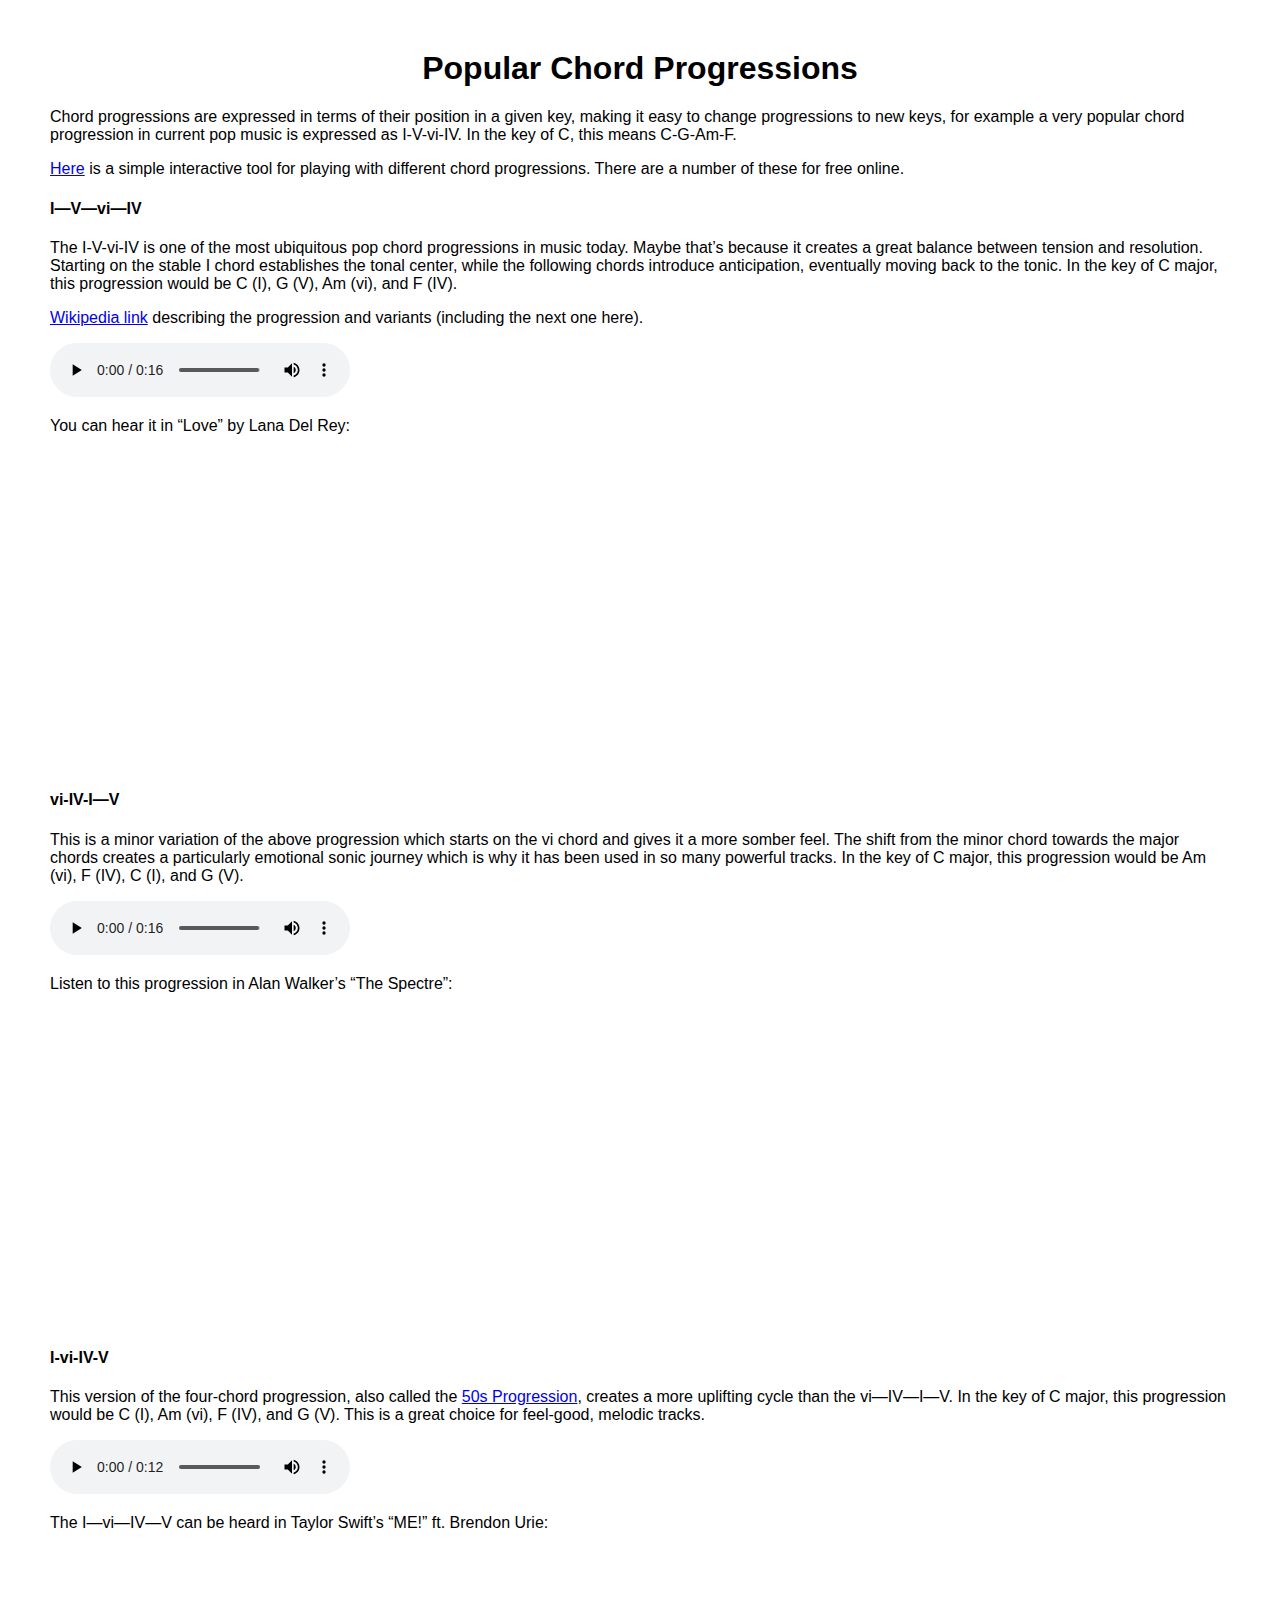
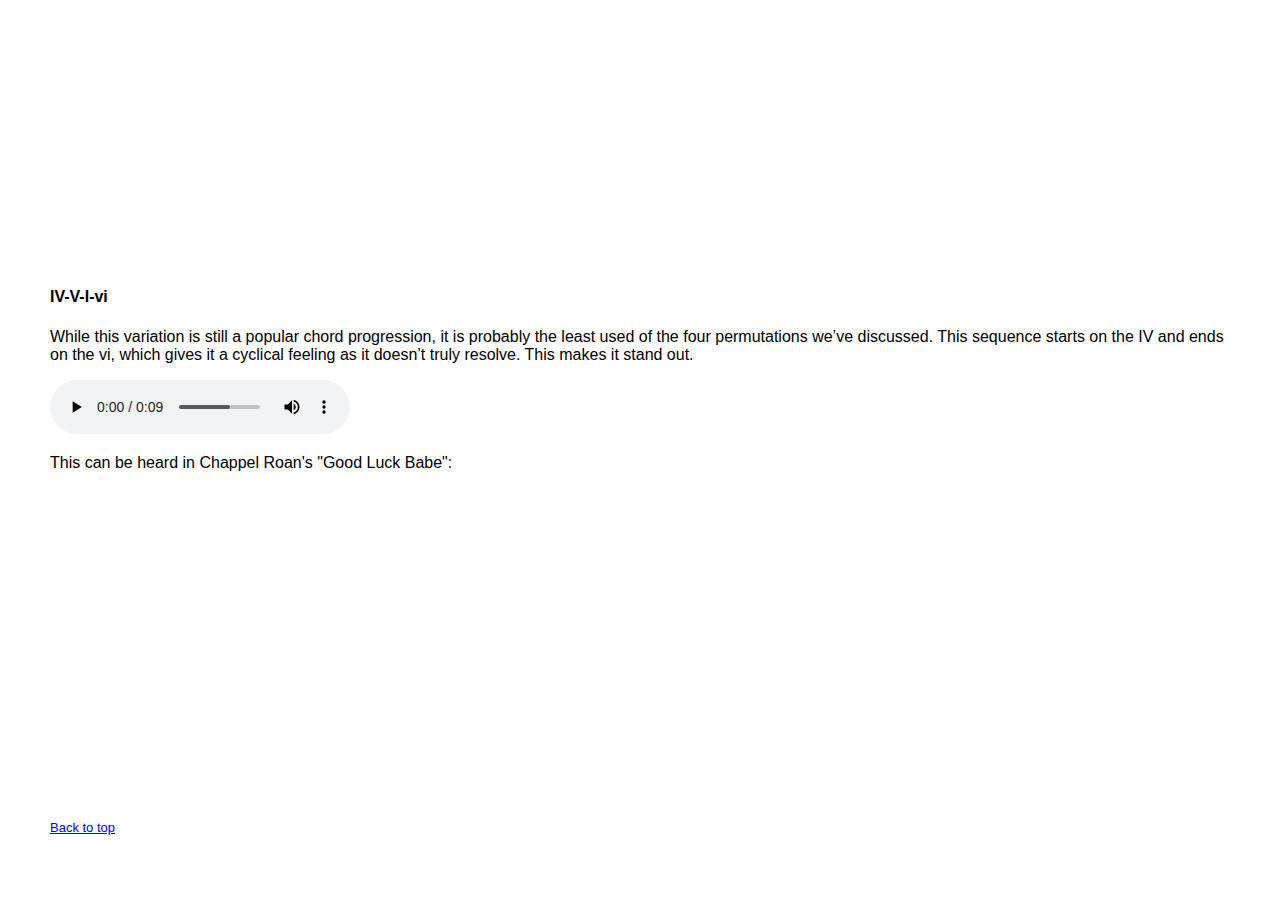
<file: chord-progressions.html>
<!DOCTYPE html>
<html lang="en">
    <head>
        <meta charset="UTF-8" />
        <meta http-equiv="X-UA-Compatible" content="IE=edge" />
        <meta name="viewport" content="width=device-width, initial-scale=1.0" />
        <title>Popular Chord Progressions</title>
        <link rel="stylesheet" type="text/css" href="style.css" />
    </head>
    <body class="cp-body">
        <h1>Popular Chord Progressions</h1>
        <p class="body-text">
            Chord progressions are expressed in terms of their position in a
            given key, making it easy to change progressions to new keys, for
            example a very popular chord progression in current pop music is
            expressed as I-V-vi-IV. In the key of C, this means C-G-Am-F.
        </p>
        <p class="body-text">
            <a
                href="https://www.musicca.com/chord-player"
                target="_blank"
                rel="noopener"
                >Here</a
            >
            is a simple interactive tool for playing with different chord
            progressions. There are a number of these for free online.
        </p>
        <h4>I—V—vi—IV</h4>
        <p>
            The I-V-vi-IV is one of the most ubiquitous pop chord progressions
            in music today. Maybe that’s because it creates a great balance
            between tension and resolution. Starting on the stable I chord
            establishes the tonal center, while the following chords introduce
            anticipation, eventually moving back to the tonic. In the key of C
            major, this progression would be C (I), G (V), Am (vi), and F (IV).
        </p>
        <p>
            <a
                href="https://en.wikipedia.org/wiki/I%E2%80%93V%E2%80%93vi%E2%80%93IV_progression"
                target="_blank"
                rel="noopener"
                >Wikipedia link</a
            >
            describing the progression and variants (including the next one
            here).
        </p>
        <audio controls>
            <source
                src="sounds/I-V-vi-IV_chord_progression_in_C.mid.mp3"
                type="audio/mpeg"
            />
            Your browser does not support the audio element.
        </audio>
        <p>You can hear it in “Love” by Lana Del Rey:</p>
        <iframe
            width="560"
            height="315"
            src="https://www.youtube.com/embed/3-NTv0CdFCk?si=wJOr6EzW-cwa2cdc"
            title="YouTube video player"
            frameborder="0"
            allow="accelerometer; autoplay; clipboard-write; encrypted-media; gyroscope; picture-in-picture; web-share"
            referrerpolicy="strict-origin-when-cross-origin"
            allowfullscreen
        ></iframe>
        <h4>vi-IV-I—V</h4>
        <p>
            This is a minor variation of the above progression which starts on
            the vi chord and gives it a more somber feel. The shift from the
            minor chord towards the major chords creates a particularly
            emotional sonic journey which is why it has been used in so many
            powerful tracks. In the key of C major, this progression would be Am
            (vi), F (IV), C (I), and G (V).
        </p>
        <audio controls>
            <source src="sounds/vi-IV-I-V.mp3" type="audio/mpeg" />
            Your browser does not support the audio element.
        </audio>
        <p>Listen to this progression in Alan Walker’s “The Spectre”:</p>
        <iframe
            width="560"
            height="315"
            src="https://www.youtube.com/embed/wJnBTPUQS5A?si=aNXVUCLKTyUlmKS6"
            title="YouTube video player"
            frameborder="0"
            allow="accelerometer; autoplay; clipboard-write; encrypted-media; gyroscope; picture-in-picture; web-share"
            referrerpolicy="strict-origin-when-cross-origin"
            allowfullscreen
        ></iframe>
        <h4>I-vi-IV-V</h4>
        <p>
            This version of the four-chord progression, also called the
            <a
                href="https://en.wikipedia.org/wiki/%2750s_progression"
                target="_blank"
                rel="noopener"
                >50s Progression</a
            >, creates a more uplifting cycle than the vi—IV—I—V. In the key of
            C major, this progression would be C (I), Am (vi), F (IV), and G
            (V). This is a great choice for feel-good, melodic tracks.
        </p>
        <audio controls>
            <source src="sounds/I-vi-IV-V.mp3" type="audio/mpeg" />
            Your browser does not support the audio element.
        </audio>
        <p>
            The I—vi—IV—V can be heard in Taylor Swift’s “ME!” ft. Brendon Urie:
        </p>
        <iframe
            width="560"
            height="315"
            src="https://www.youtube.com/embed/FuXNumBwDOM?si=6GvHZtcN1moTYplM"
            title="YouTube video player"
            frameborder="0"
            allow="accelerometer; autoplay; clipboard-write; encrypted-media; gyroscope; picture-in-picture; web-share"
            referrerpolicy="strict-origin-when-cross-origin"
            allowfullscreen
        ></iframe>
        <h4>IV-V-I-vi</h4>
        <p>
            While this variation is still a popular chord progression, it is
            probably the least used of the four permutations we’ve discussed.
            This sequence starts on the IV and ends on the vi, which gives it a
            cyclical feeling as it doesn’t truly resolve. This makes it stand
            out.
        </p>
        <audio controls>
            <source
                src="sounds/IV_V_I_VI_chord_progression_audio.wav"
                type="audio/wav"
            />
            Your browser does not support the audio element.
        </audio>
        <p>This can be heard in Chappel Roan's "Good Luck Babe":</p>
        <iframe
            width="560"
            height="315"
            src="https://www.youtube.com/embed/1RKqOmSkGgM?si=4P7pNYwo_OhuaLU3"
            title="YouTube video player"
            frameborder="0"
            allow="accelerometer; autoplay; clipboard-write; encrypted-media; gyroscope; picture-in-picture; web-share"
            referrerpolicy="strict-origin-when-cross-origin"
            allowfullscreen
        ></iframe>
        <p class="main-link">
            <a href="index.html">Back to top</a>
        </p>
    </body>
</html>
</file>
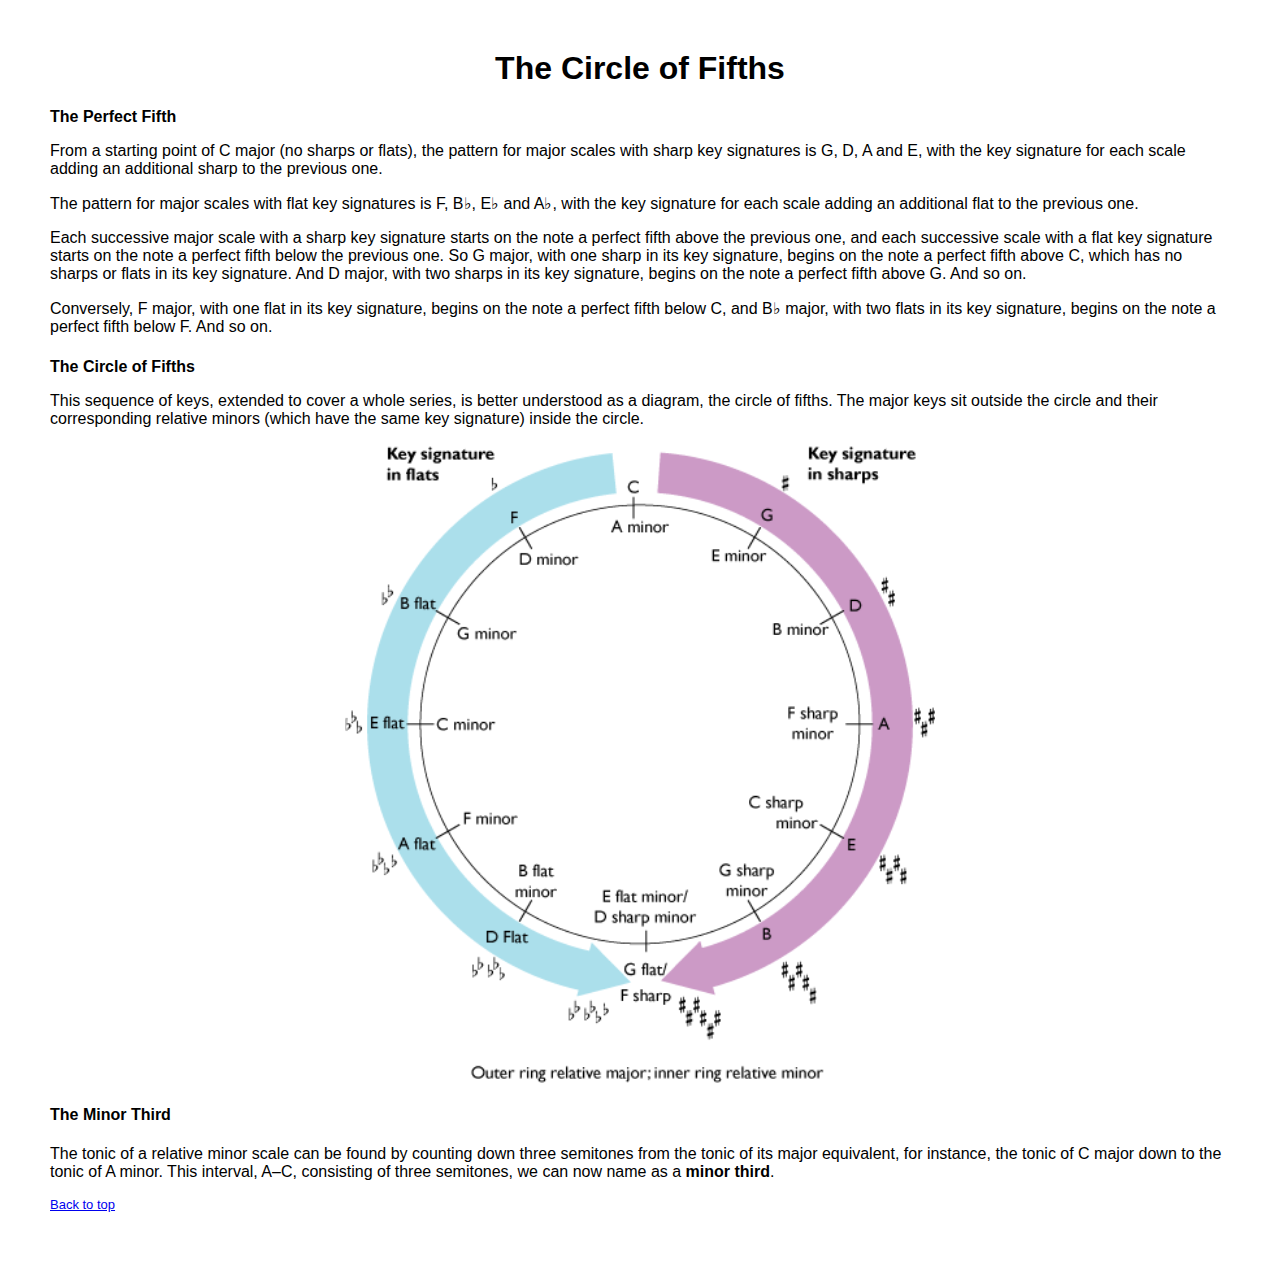
<file: circle-of-fifths.html>
<!DOCTYPE html>
<html lang="en">
    <head>
        <meta charset="UTF-8" />
        <meta http-equiv="X-UA-Compatible" content="IE=edge" />
        <meta name="viewport" content="width=device-width, initial-scale=1.0" />
        <title>The Circle of Fifths</title>
        <link rel="stylesheet" type="text/css" href="style.css" />
    </head>
    <body class="cp-body">
        <h1>The Circle of Fifths</h1>
        <h4 class="cp-label">The Perfect Fifth</h4>
        <p class="body-text">
            From a starting point of C major (no sharps or flats), the pattern
            for major scales with sharp key signatures is G, D, A and E, with
            the key signature for each scale adding an additional sharp to the
            previous one.
        </p>
        <p class="body-text">
            The pattern for major scales with flat key signatures is F, B♭, E♭
            and A♭, with the key signature for each scale adding an additional
            flat to the previous one.
        </p>
        <p class="body-text">
            Each successive major scale with a sharp key signature starts on the
            note a perfect fifth above the previous one, and each successive
            scale with a flat key signature starts on the note a perfect fifth
            below the previous one. So G major, with one sharp in its key
            signature, begins on the note a perfect fifth above C, which has no
            sharps or flats in its key signature. And D major, with two sharps
            in its key signature, begins on the note a perfect fifth above G.
            And so on.
        </p>
        <p class="body-text">
            Conversely, F major, with one flat in its key signature, begins on
            the note a perfect fifth below C, and B♭ major, with two flats in
            its key signature, begins on the note a perfect fifth below F. And
            so on.
        </p>
        <h4 class="cp-label">The Circle of Fifths</h4>
        <p class="body-text">
            This sequence of keys, extended to cover a whole series, is better
            understood as a diagram, the circle of fifths. The major keys sit
            outside the circle and their corresponding relative minors (which
            have the same key signature) inside the circle.
        </p>
        <img
            src="images/circle-of-fifths.png"
            alt="the circle of fifths"
            class="img50"
        />
        <h4>The Minor Third</h4>
        <p class="body-text">
            The tonic of a relative minor scale can be found by counting down
            three semitones from the tonic of its major equivalent, for
            instance, the tonic of C major down to the tonic of A minor. This
            interval, A–C, consisting of three semitones, we can now name as a
            <b>minor third</b>.
        </p>
        <p class="main-link">
            <a href="index.html">Back to top</a>
        </p>
    </body>
</html>
</file>
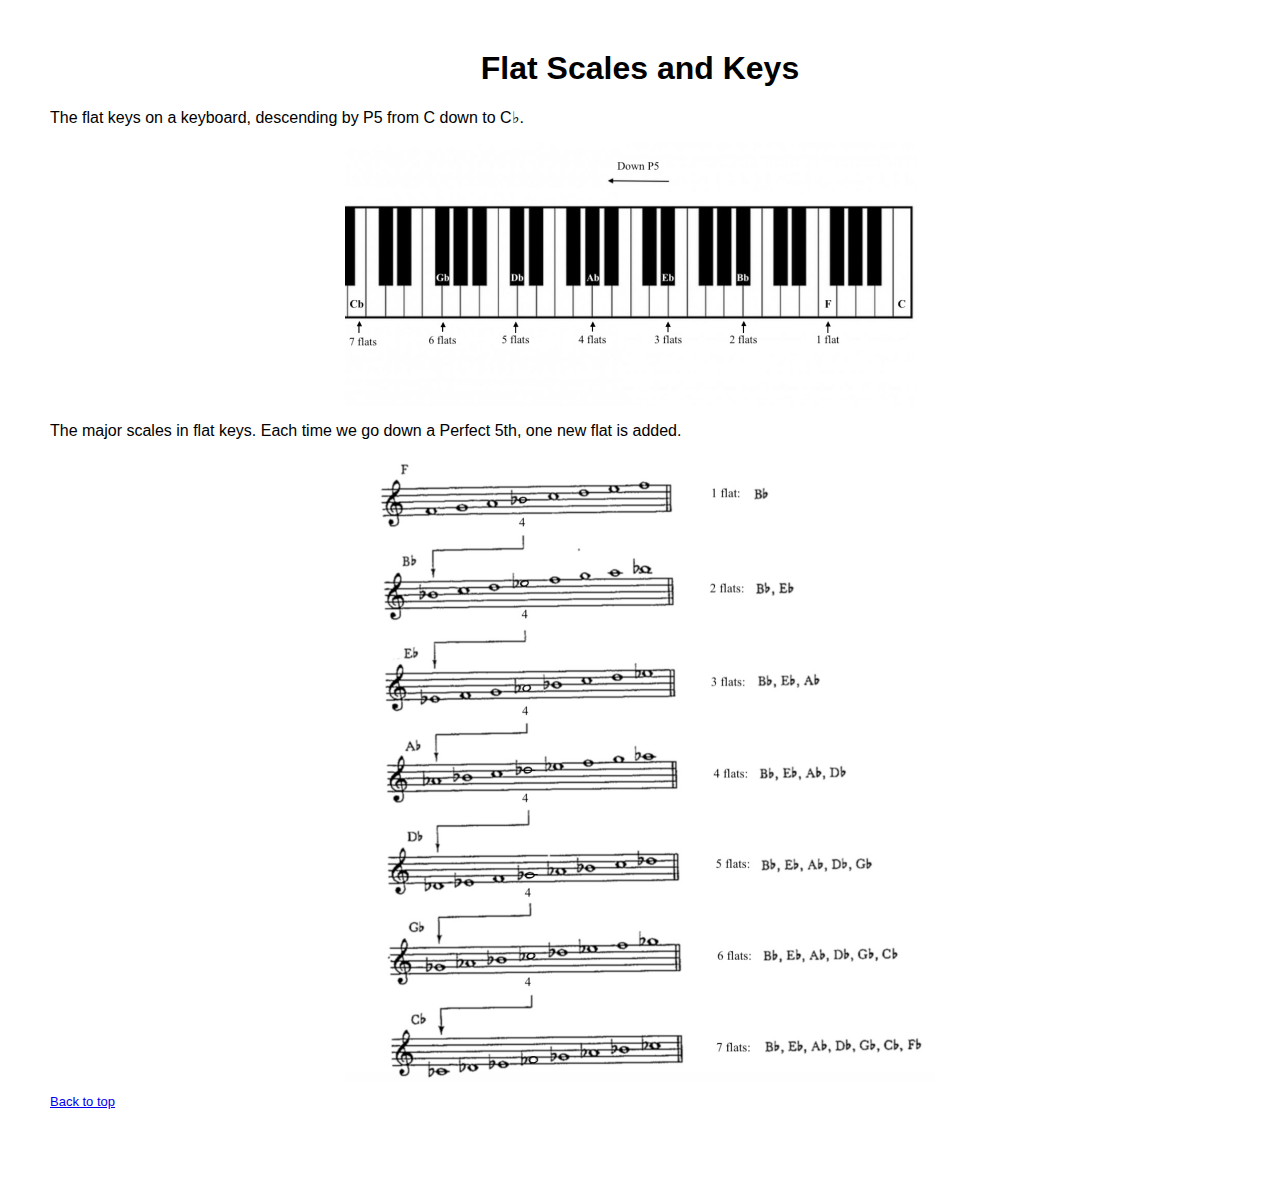
<file: flat-scales-keys.html>
<!DOCTYPE html>
<html lang="en">
    <head>
        <meta charset="UTF-8" />
        <meta http-equiv="X-UA-Compatible" content="IE=edge" />
        <meta name="viewport" content="width=device-width, initial-scale=1.0" />
        <title>Flat Scales and Keys</title>
        <link rel="stylesheet" type="text/css" href="style.css" />
    </head>
    <body class="cp-body">
        <h1>Flat Scales and Keys</h1>
        <p class="body-text">
            The flat keys on a keyboard, descending by P5 from C down to C♭.
        </p>
        <img
            src="images/circle-of-fifths-P5-keyboard-flats.jpeg"
            alt="flat keyboard keys"
            class="img50"
        />
        <p class="body-text">
            The major scales in flat keys. Each time we go down a Perfect 5th,
            one new flat is added.
        </p>
        <img src="images/flat-scales.jpeg" alt="flat scales" class="img50" />
        <p class="main-link">
            <a href="index.html">Back to top</a>
        </p>
    </body>
</html>
</file>
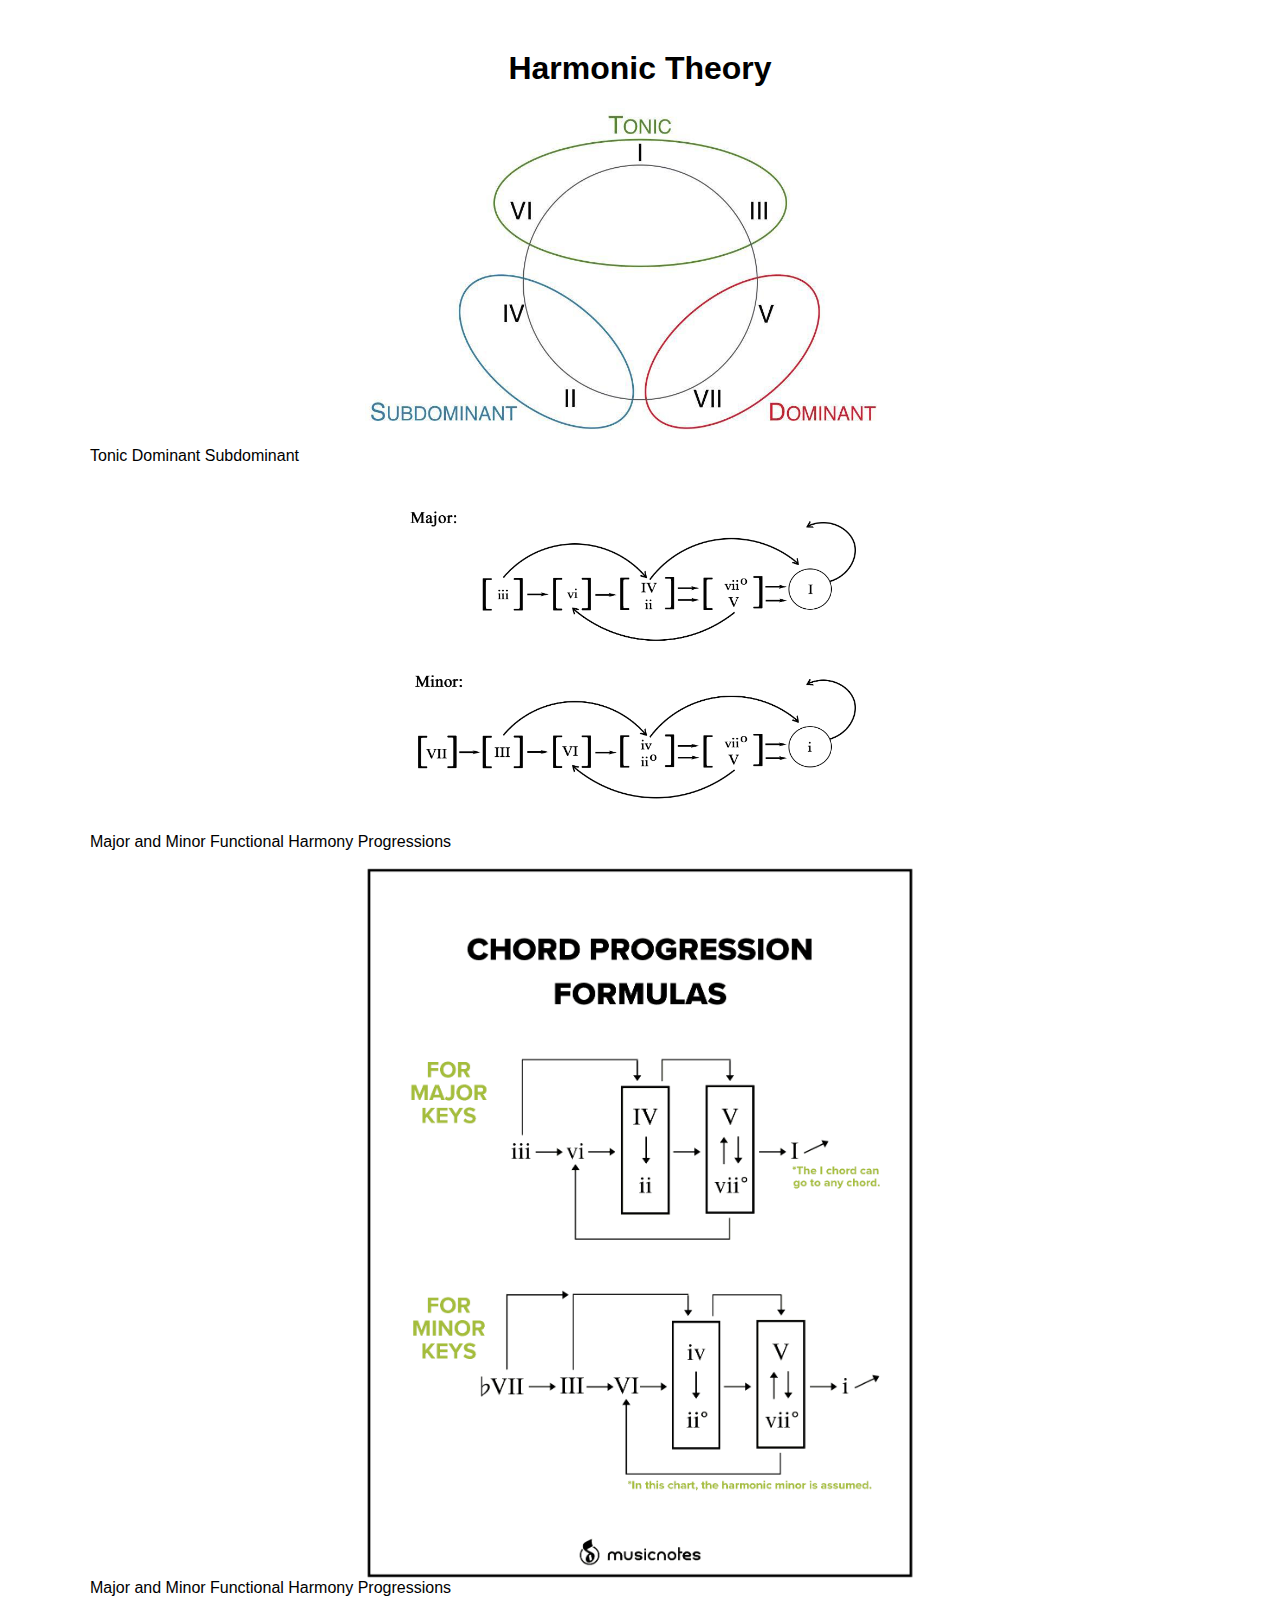
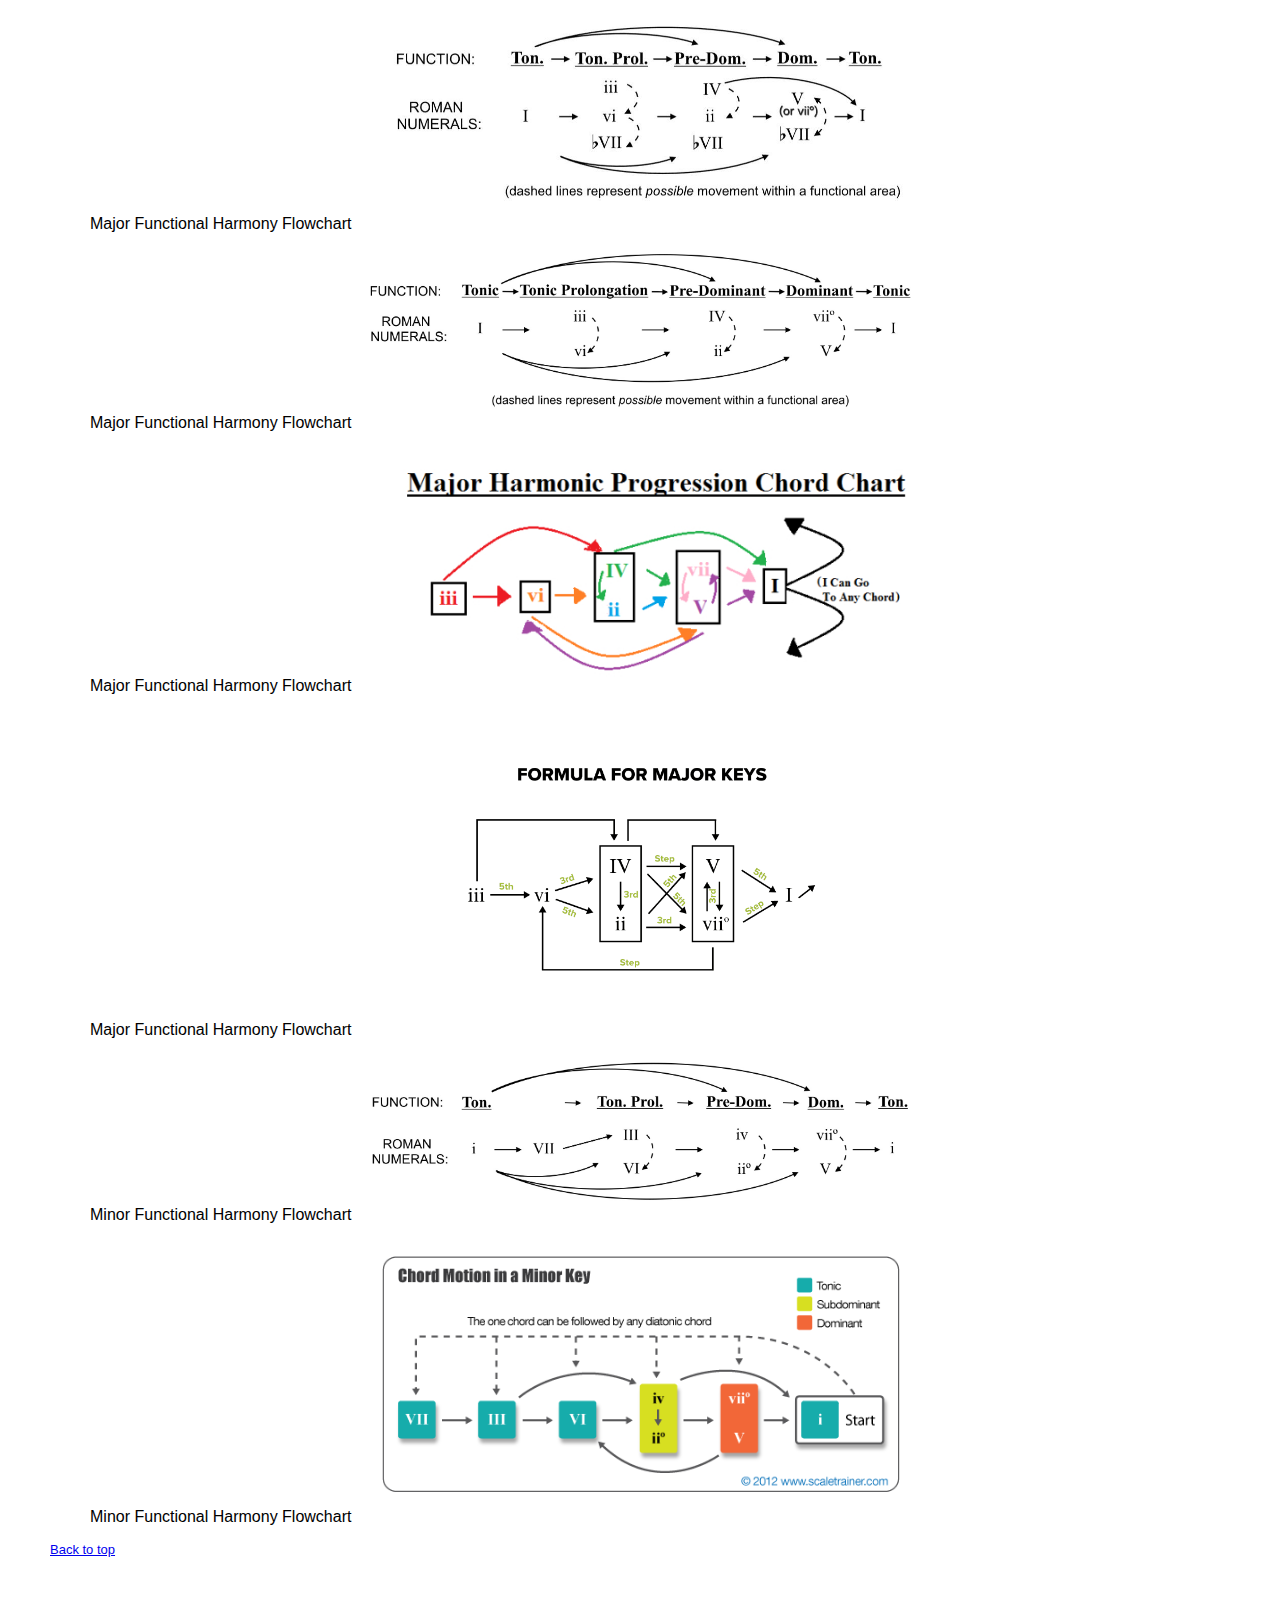
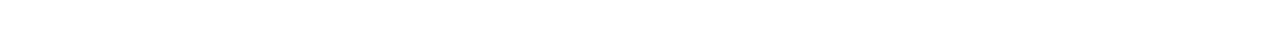
<file: harmonic-progressions.html>
<!DOCTYPE html>
<html lang="en">
    <head>
        <meta charset="UTF-8" />
        <meta http-equiv="X-UA-Compatible" content="IE=edge" />
        <meta name="viewport" content="width=device-width, initial-scale=1.0" />
        <title>Key Chord Maps</title>
        <link rel="stylesheet" type="text/css" href="style.css" />
    </head>
    <body class="cp-body">
        <h1>Harmonic Theory</h1>
        <figure>
            <img
                src="images/subdominant-and-dominant.jpg"
                alt="tonic dominant subdominant"
                class="img50"
            />
            <figcaption class="imgcaption">
                Tonic Dominant Subdominant
            </figcaption>
        </figure>
        <figure>
            <img
                src="images/Functional-harmony-chart-in-major-and-minor-1.png"
                alt="functional harmony chart in major and minor"
                class="img50"
            />
            <figcaption class="imgcaption">
                Major and Minor Functional Harmony Progressions
            </figcaption>
        </figure>
        <figure>
            <img
                src="images/guides-chord-progression-formulas-1.jpg"
                alt="guides chord progression formulas"
                class="img50"
            />
            <figcaption class="imgcaption">
                Major and Minor Functional Harmony Progressions
            </figcaption>
        </figure>
        <figure>
            <img
                src="images/harmonic-flowchart.jpeg"
                alt="harmonic flowchart"
                class="img50"
            />
            <figcaption class="imgcaption">
                Major Functional Harmony Flowchart
            </figcaption>
        </figure>
        <figure>
            <img
                src="images/harmony-function-diagram-major.jpg"
                alt="harmony function diagram major"
                class="img50"
            />
            <figcaption class="imgcaption">
                Major Functional Harmony Flowchart
            </figcaption>
        </figure>
        <figure>
            <img
                src="images/major-harmonic-chord-progression-chart3.jpg"
                alt="major harmonic chord progression chart"
                class="img50"
            />
            <figcaption class="imgcaption">
                Major Functional Harmony Flowchart
            </figcaption>
        </figure>
        <figure>
            <img
                src="images/major-key-formula.jpg"
                alt="major key formula"
                class="img50"
            />
            <figcaption class="imgcaption">
                Major Functional Harmony Flowchart
            </figcaption>
        </figure>
        <figure>
            <img
                src="images/harmony-function-diagram-minor.jpg"
                alt="harmony function diagram minor"
                class="img50"
            />
            <figcaption class="imgcaption">
                Minor Functional Harmony Flowchart
            </figcaption>
        </figure>
        <figure>
            <img
                src="images/Chord-Motion_Minor-Key.png"
                alt="chord motion minor key"
                class="img50"
            />
            <figcaption class="imgcaption">
                Minor Functional Harmony Flowchart
            </figcaption>
        </figure>
        <p class="main-link">
            <a href="index.html">Back to top</a>
        </p>
    </body>
</html>
</file>
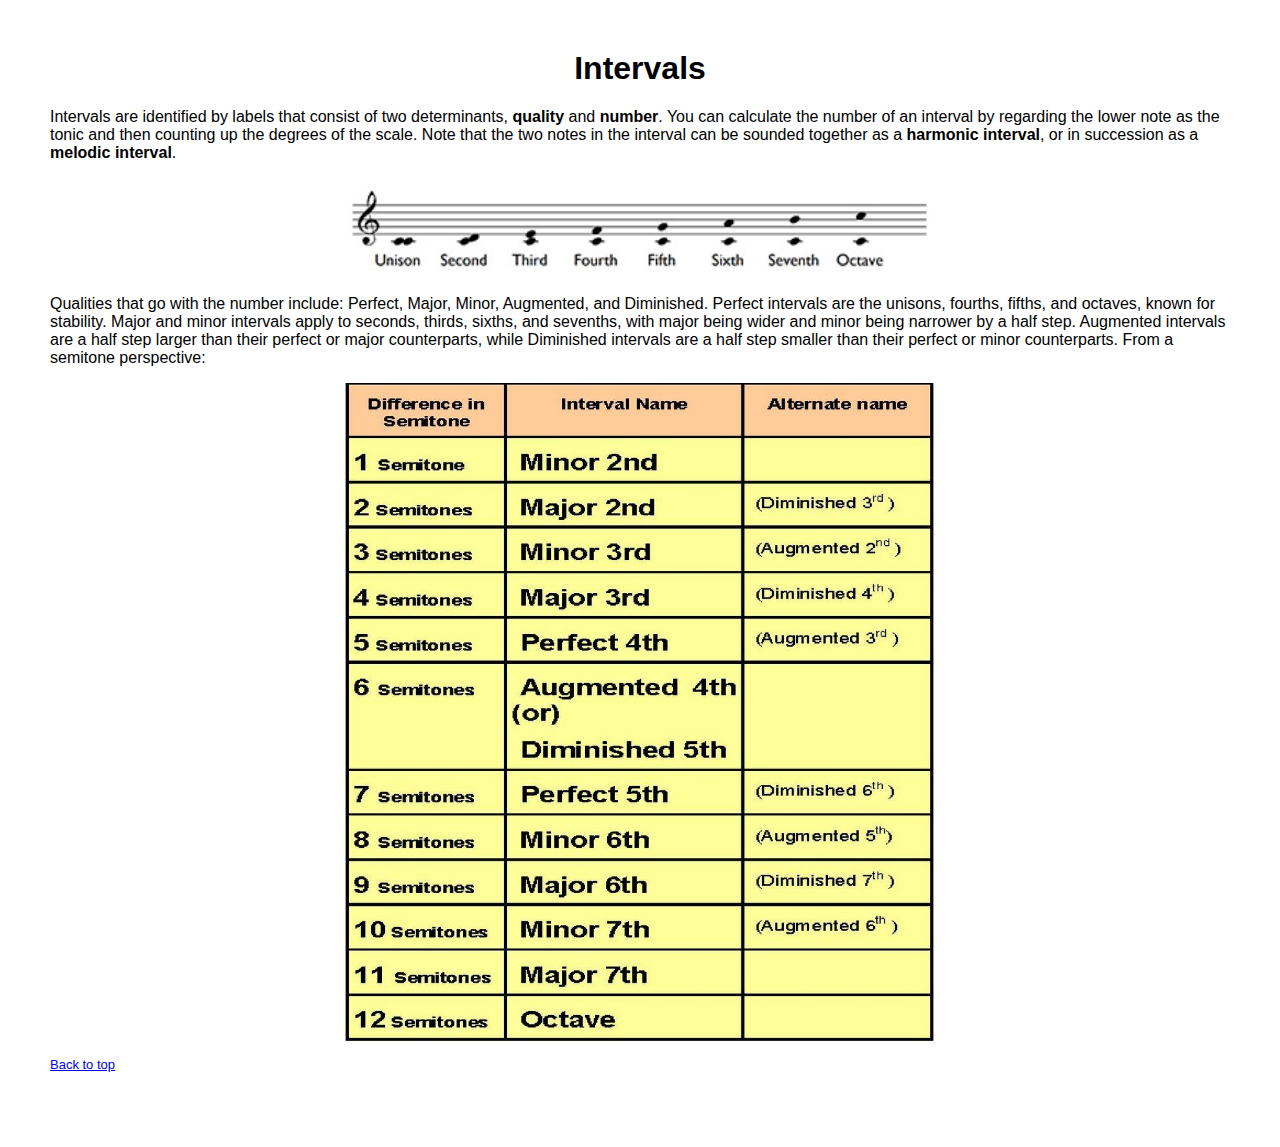
<file: intervals.html>
<!DOCTYPE html>
<html lang="en">
    <head>
        <meta charset="UTF-8" />
        <meta http-equiv="X-UA-Compatible" content="IE=edge" />
        <meta name="viewport" content="width=device-width, initial-scale=1.0" />
        <title>Intervals</title>
        <link rel="stylesheet" type="text/css" href="style.css" />
    </head>
    <body class="cp-body">
        <h1>Intervals</h1>
        <p class="body-text">
            Intervals are identified by labels that consist of two determinants,
            <b>quality</b> and <b>number</b>. You can calculate the number of an
            interval by regarding the lower note as the tonic and then counting
            up the degrees of the scale. Note that the two notes in the interval
            can be sounded together as a <b>harmonic interval</b>, or in
            succession as a <b>melodic interval</b>.
        </p>
        <img src="images/intervals.jpg" alt="interval numbers" class="img50" />
        <p class="body-text">
            Qualities that go with the number include: Perfect, Major, Minor,
            Augmented, and Diminished. Perfect intervals are the unisons,
            fourths, fifths, and octaves, known for stability. Major and minor
            intervals apply to seconds, thirds, sixths, and sevenths, with major
            being wider and minor being narrower by a half step. Augmented
            intervals are a half step larger than their perfect or major
            counterparts, while Diminished intervals are a half step smaller
            than their perfect or minor counterparts. From a semitone
            perspective:
        </p>
        <img
            src="images/interval-names.jpg"
            alt="interval names"
            class="img50"
        />
        <p class="main-link">
            <a href="index.html">Back to top</a>
        </p>
    </body>
</html>
</file>
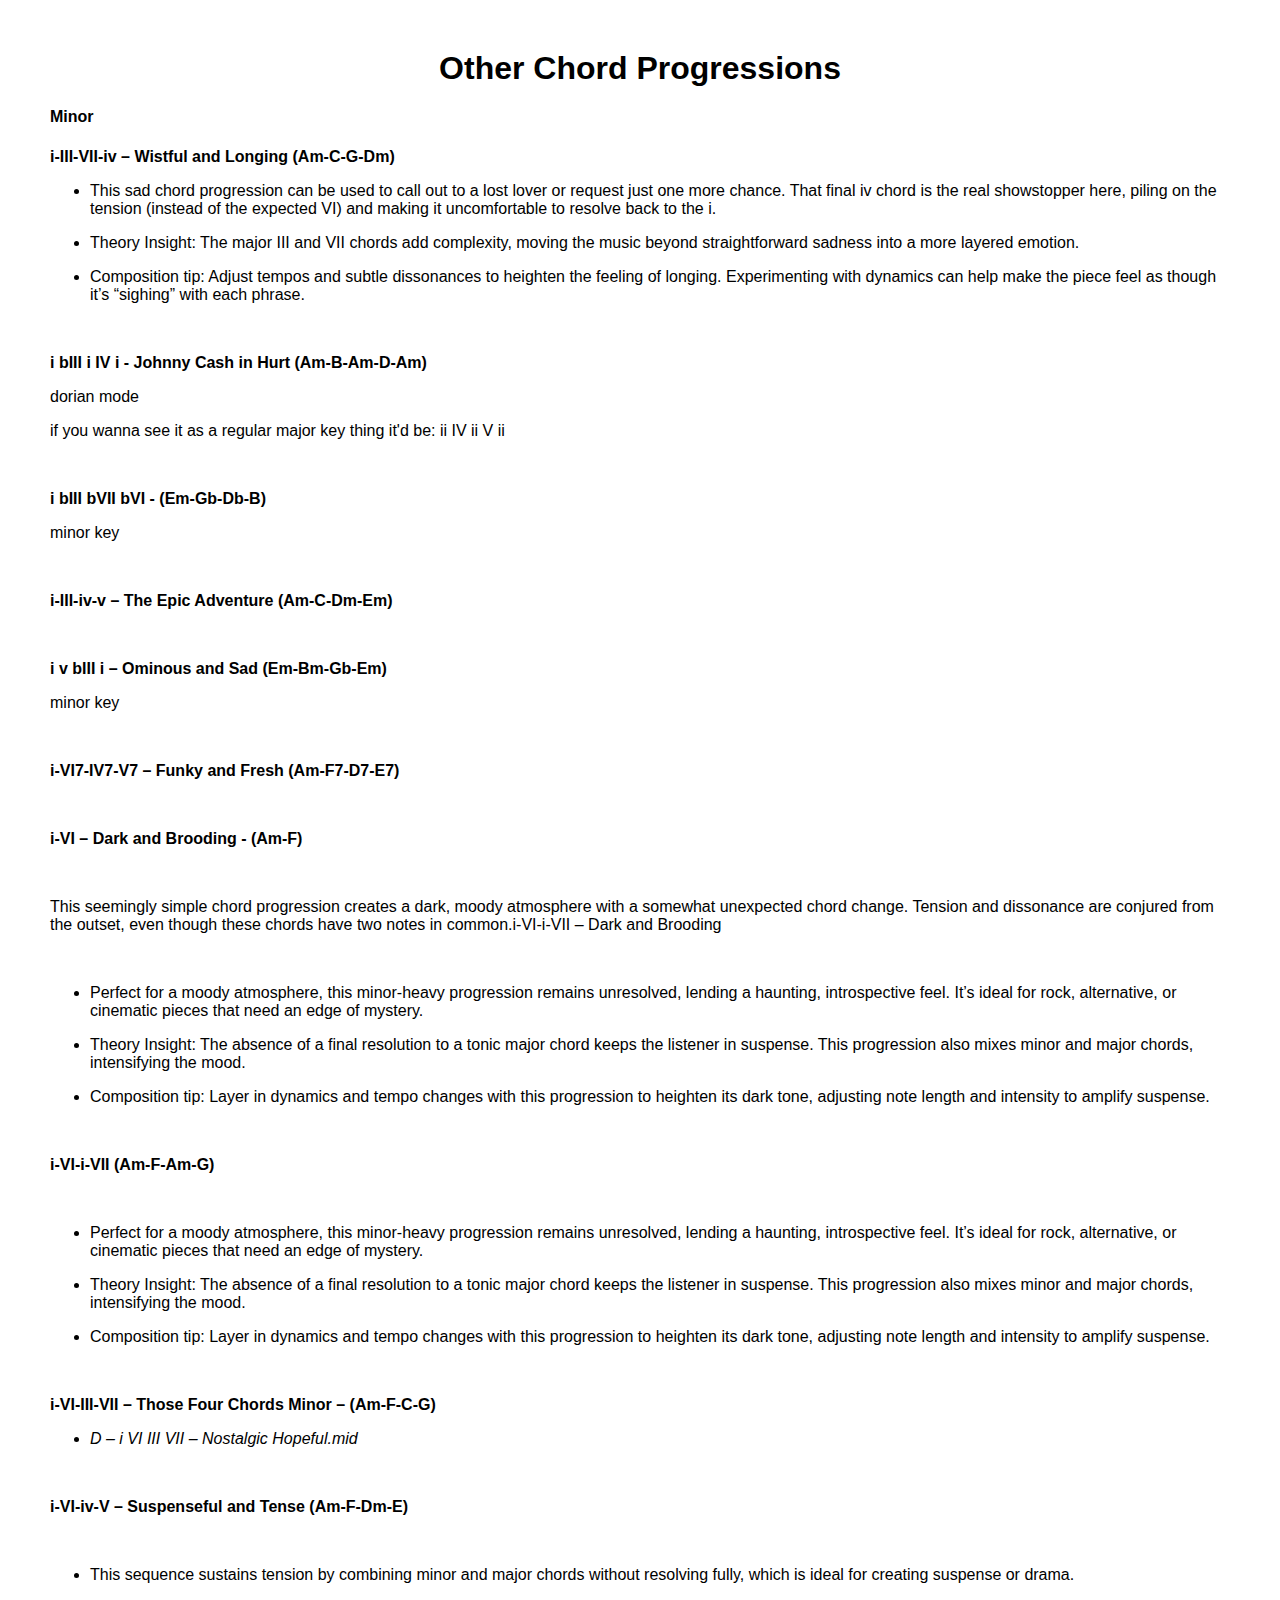
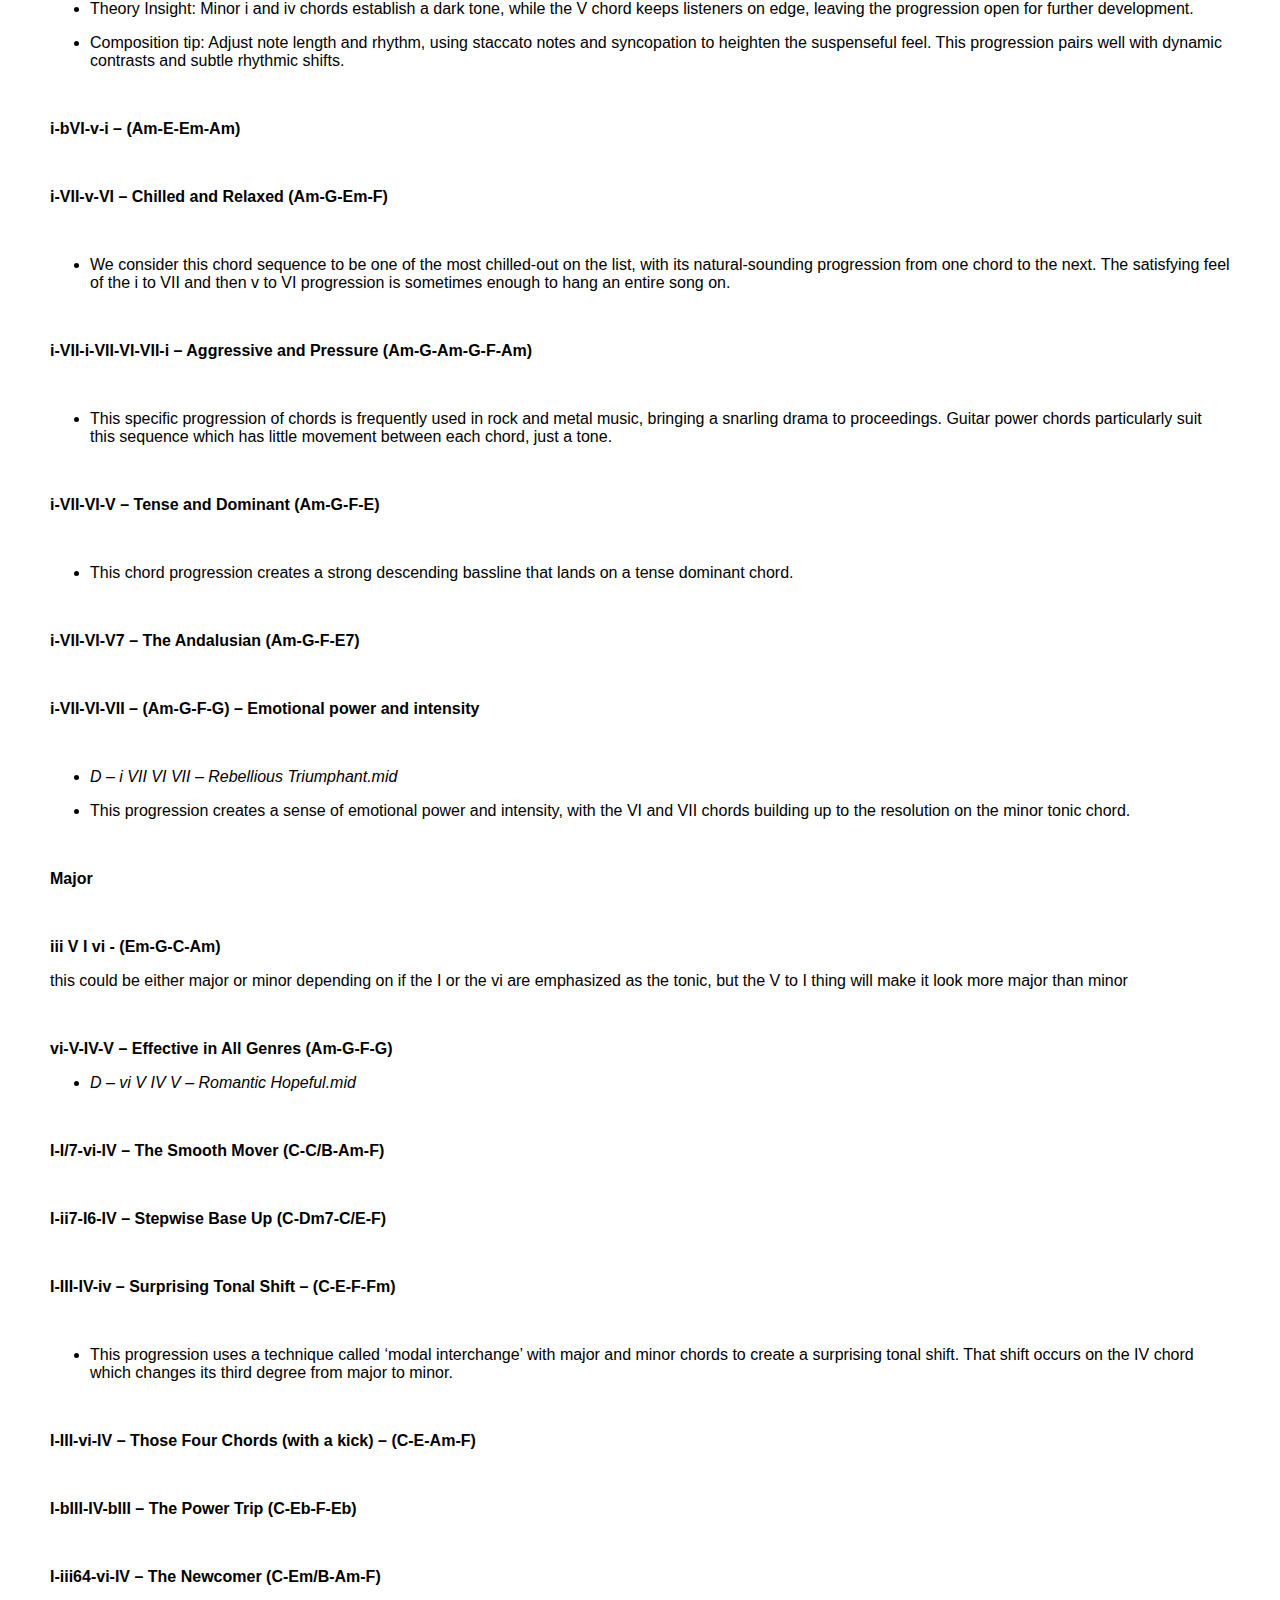
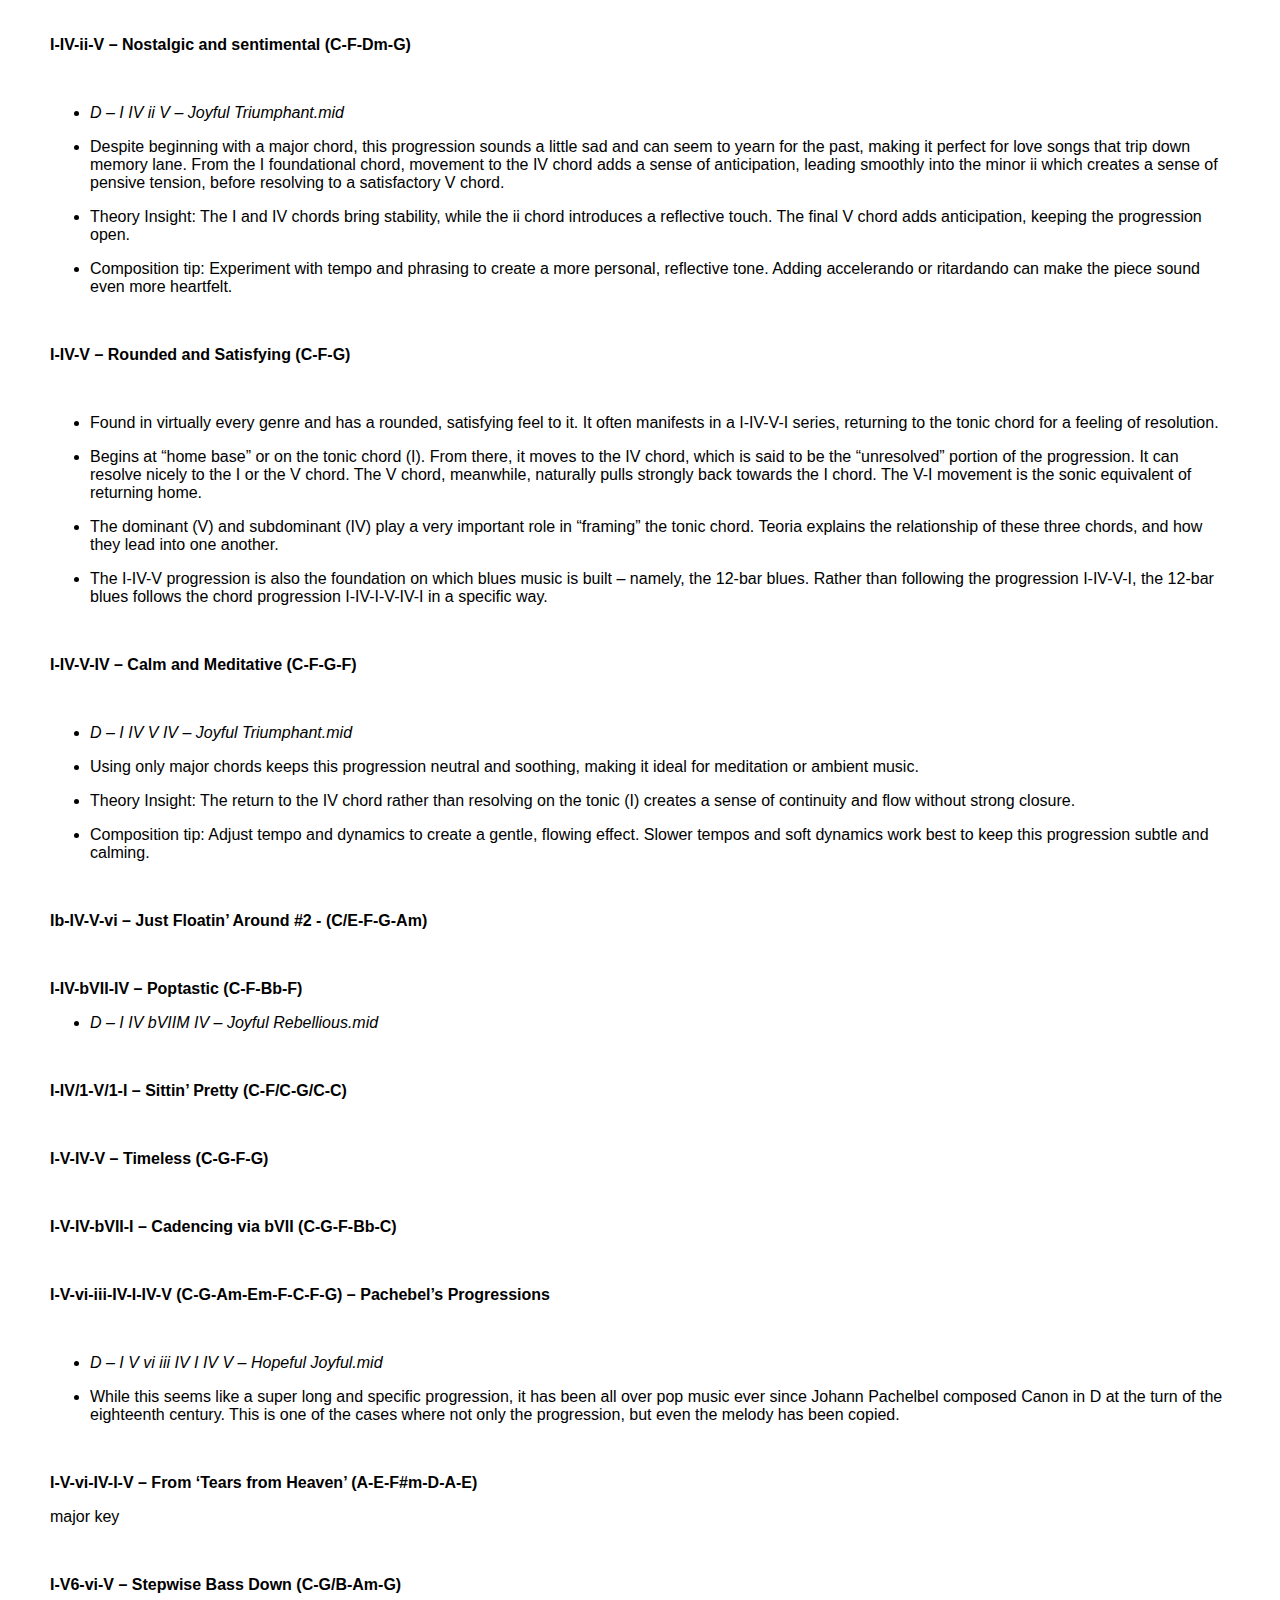
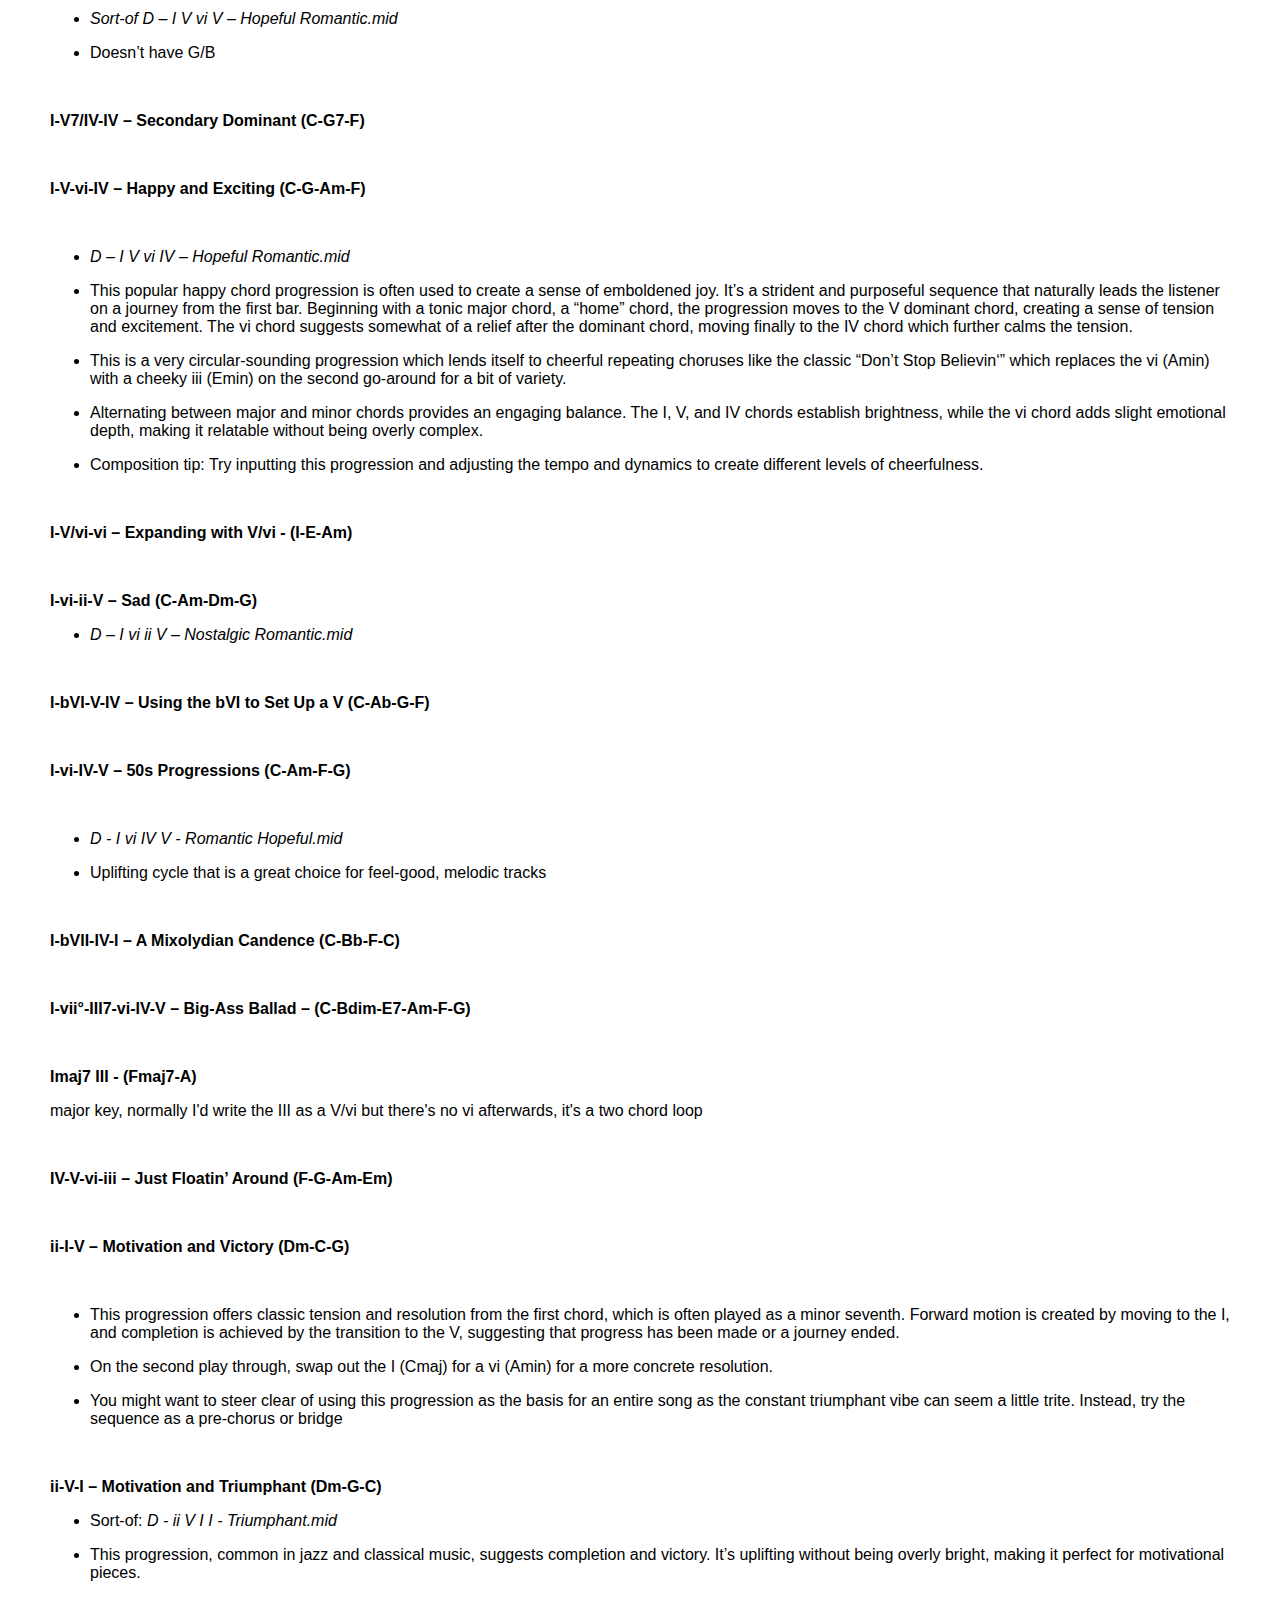
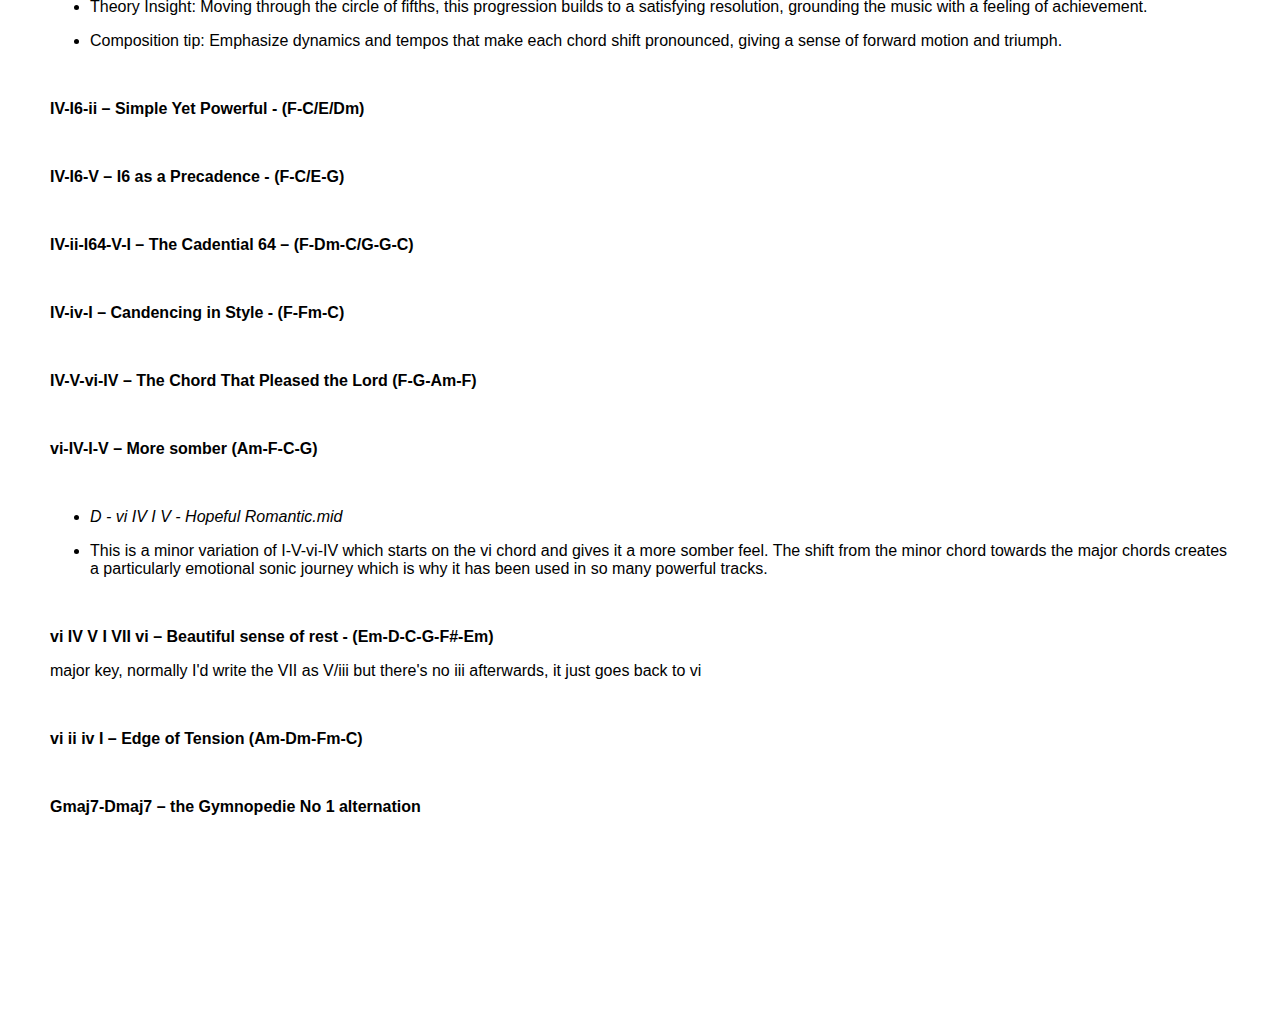
<file: just-chord-progressions.html>
<!doctype html>
<html>
    <head>
        <meta charset="UTF-8" />
        <meta http-equiv="X-UA-Compatible" content="IE=edge" />
        <meta name="viewport" content="width=device-width, initial-scale=1.0" />
        <title>Other Chord Progressions</title>
        <link rel="stylesheet" type="text/css" href="style.css" />
    </head>
    <body class="cp-body">
        <h1>Other Chord Progressions</h1>
        <h4>Minor</h4>
        <p class="body-text">
            <b>i-III-VII-iv – Wistful and Longing (Am-C-G-Dm)</b>
        </p>
        <ul>
            <li>
                <p class="body-text">
                    <font face="Calibri, sans-serif"
                        >This sad chord progression can be used to call out to a
                        lost lover or request just one more chance. That final
                        iv chord is the real showstopper here, piling on the
                        tension (instead of the expected VI) and making it
                        uncomfortable to resolve back to the i.</font
                    >
                </p>
            </li>
            <li>
                <p class="body-text">
                    <font face="Calibri, sans-serif"
                        >Theory Insight: The major III and VII chords add
                        complexity, moving the music beyond straightforward
                        sadness into a more layered emotion.</font
                    >
                </p>
            </li>
            <li>
                <p class="body-text">
                    <font face="Calibri, sans-serif"
                        >Composition tip: Adjust tempos and subtle dissonances
                        to heighten the feeling of longing. Experimenting with
                        dynamics can help make the piece feel as though it’s
                        “sighing” with each phrase.</font
                    >
                </p>
            </li>
        </ul>
        <p class="body-text">
            <br />
        </p>
        <p class="body-text">
            <b
                ><font face="Calibri, sans-serif"
                    >i bIII i IV i - Johnny Cash in Hurt (Am-B-Am-D-Am)</font
                ></b
            >
        </p>
        <p class="body-text">
            <font face="Calibri, sans-serif">dorian mode</font>
        </p>
        <p class="body-text">
            <font face="Calibri, sans-serif"
                >if you wanna see it as a regular major key thing it'd be: ii IV
                ii V ii</font
            >
        </p>
        <p class="body-text">
            <br />
        </p>
        <p class="body-text">
            <b
                ><font face="Calibri, sans-serif"
                    >i bIII bVII bVI - (Em-Gb-Db-B)</font
                ></b
            >
        </p>
        <p class="body-text">
            <font face="Calibri, sans-serif">minor key</font>
        </p>
        <p class="body-text">
            <br />
        </p>
        <p class="body-text">
            <b
                ><font face="Calibri, sans-serif"
                    >i-III-iv-v – The Epic Adventure (Am-C-Dm-Em)</font
                ></b
            >
        </p>
        <p class="body-text">
            <br />
        </p>
        <p class="body-text">
            <b
                ><font face="Calibri, sans-serif"
                    >i v bIII i – Ominous and Sad (Em-Bm-Gb-Em)</font
                ></b
            >
        </p>
        <p class="body-text">
            <font face="Calibri, sans-serif">minor key</font>
        </p>
        <p class="body-text">
            <br />
        </p>
        <p class="body-text">
            <b
                ><font face="Calibri, sans-serif"
                    >i-VI7-IV7-V7 – Funky and Fresh (Am-F7-D7-E7)</font
                ></b
            >
        </p>
        <p class="body-text">
            <br />
        </p>
        <p class="body-text">
            <b
                ><font face="Calibri, sans-serif"
                    >i-VI – Dark and Brooding - (Am-F)</font
                ></b
            >
        </p>
        <p class="body-text">
            <br />
        </p>
        <p class="body-text">
            <font face="Calibri, sans-serif"
                >This seemingly simple chord progression creates a dark, moody
                atmosphere with a somewhat unexpected chord change. Tension and
                dissonance are conjured from the outset, even though these
                chords have two notes in common.i-VI-i-VII – Dark and
                Brooding</font
            >
        </p>
        <p class="body-text">
            <br />
        </p>
        <ul>
            <li>
                <p class="body-text">
                    <font face="Calibri, sans-serif"
                        >Perfect for a moody atmosphere, this minor-heavy
                        progression remains unresolved, lending a haunting,
                        introspective feel. It’s ideal for rock, alternative, or
                        cinematic pieces that need an edge of mystery.</font
                    >
                </p>
            </li>
            <li>
                <p class="body-text">
                    <font face="Calibri, sans-serif"
                        >Theory Insight: The absence of a final resolution to a
                        tonic major chord keeps the listener in suspense. This
                        progression also mixes minor and major chords,
                        intensifying the mood.</font
                    >
                </p>
            </li>
            <li>
                <p class="body-text">
                    <font face="Calibri, sans-serif"
                        >Composition tip: Layer in dynamics and tempo changes
                        with this progression to heighten its dark tone,
                        adjusting note length and intensity to amplify
                        suspense.</font
                    >
                </p>
            </li>
        </ul>
        <p class="body-text">
            <br />
        </p>
        <p class="body-text">
            <b
                ><font face="Calibri, sans-serif"
                    >i-VI-i-VII (Am-F-Am-G)</font
                ></b
            >
        </p>
        <p class="body-text">
            <br />
        </p>
        <ul>
            <li>
                <p class="body-text">
                    <font face="Calibri, sans-serif"
                        >Perfect for a moody atmosphere, this minor-heavy
                        progression remains unresolved, lending a haunting,
                        introspective feel. It’s ideal for rock, alternative, or
                        cinematic pieces that need an edge of mystery.</font
                    >
                </p>
            </li>
            <li>
                <p class="body-text">
                    <font face="Calibri, sans-serif"
                        >Theory Insight: The absence of a final resolution to a
                        tonic major chord keeps the listener in suspense. This
                        progression also mixes minor and major chords,
                        intensifying the mood.</font
                    >
                </p>
            </li>
            <li>
                <p class="body-text">
                    <font face="Calibri, sans-serif"
                        >Composition tip: Layer in dynamics and tempo changes
                        with this progression to heighten its dark tone,
                        adjusting note length and intensity to amplify
                        suspense.</font
                    >
                </p>
            </li>
        </ul>
        <p class="body-text">
            <br />
        </p>
        <p class="body-text">
            <font face="Calibri, sans-serif"
                ><b
                    >i-VI-III-VII – Those Four Chords Minor – (Am-F-C-G)</b
                ></font
            >
        </p>
        <ul>
            <li>
                <p class="body-text">
                    <font face="Calibri, sans-serif"
                        ><i>D – i VI III VII – Nostalgic Hopeful.mid</i></font
                    >
                </p>
            </li>
        </ul>
        <p class="body-text">
            <br />
        </p>
        <p class="body-text">
            <b
                ><font face="Calibri, sans-serif"
                    >i-VI-iv-V – Suspenseful and Tense (Am-F-Dm-E)</font
                ></b
            >
        </p>
        <p class="body-text">
            <br />
        </p>
        <ul>
            <li>
                <p class="body-text">
                    <font face="Calibri, sans-serif"
                        >This sequence sustains tension by combining minor and
                        major chords without resolving fully, which is ideal for
                        creating suspense or drama.</font
                    >
                </p>
            </li>
            <li>
                <p class="body-text">
                    <font face="Calibri, sans-serif"
                        >Theory Insight: Minor i and iv chords establish a dark
                        tone, while the V chord keeps listeners on edge, leaving
                        the progression open for further development.</font
                    >
                </p>
            </li>
            <li>
                <p class="body-text">
                    <font face="Calibri, sans-serif"
                        >Composition tip: Adjust note length and rhythm, using
                        staccato notes and syncopation to heighten the
                        suspenseful feel. This progression pairs well with
                        dynamic contrasts and subtle rhythmic shifts.</font
                    >
                </p>
            </li>
        </ul>
        <p class="body-text">
            <br />
        </p>
        <p class="body-text">
            <b
                ><font face="Calibri, sans-serif"
                    >i-bVI-v-i – (Am-E-Em-Am)
                </font></b
            >
        </p>
        <p class="body-text">
            <br />
        </p>
        <p class="body-text">
            <b
                ><font face="Calibri, sans-serif"
                    >i-VII-v-VI – Chilled and Relaxed (Am-G-Em-F)</font
                ></b
            >
        </p>
        <p class="body-text">
            <br />
        </p>
        <ul>
            <li>
                <p class="body-text">
                    <font face="Calibri, sans-serif"
                        >We consider this chord sequence to be one of the most
                        chilled-out on the list, with its natural-sounding
                        progression from one chord to the next. The satisfying
                        feel of the i to VII and then v to VI progression is
                        sometimes enough to hang an entire song on.</font
                    >
                </p>
            </li>
        </ul>
        <p class="body-text">
            <br />
        </p>
        <p class="body-text">
            <b
                ><font face="Calibri, sans-serif"
                    >i-VII-i-VII-VI-VII-i – Aggressive and Pressure
                    (Am-G-Am-G-F-Am)</font
                ></b
            >
        </p>
        <p class="body-text">
            <br />
        </p>
        <ul>
            <li>
                <p class="body-text">
                    <font face="Calibri, sans-serif"
                        >This specific progression of chords is frequently used
                        in rock and metal music, bringing a snarling drama to
                        proceedings. Guitar power chords particularly suit this
                        sequence which has little movement between each chord,
                        just a tone.</font
                    >
                </p>
            </li>
        </ul>
        <p class="body-text">
            <br />
        </p>
        <p class="body-text">
            <b
                ><font face="Calibri, sans-serif"
                    >i-VII-VI-V – Tense and Dominant (Am-G-F-E)</font
                ></b
            >
        </p>
        <p class="body-text">
            <br />
        </p>
        <ul>
            <li>
                <p class="body-text">
                    <font face="Calibri, sans-serif"
                        >This chord progression creates a strong descending
                        bassline that lands on a tense dominant chord.
                    </font>
                </p>
            </li>
        </ul>
        <p class="body-text">
            <br />
        </p>
        <p class="body-text">
            <b
                ><font face="Calibri, sans-serif"
                    >i-VII-VI-V7 – The Andalusian (Am-G-F-E7)</font
                ></b
            >
        </p>
        <p class="body-text">
            <br />
        </p>
        <p class="body-text">
            <b
                ><font face="Calibri, sans-serif"
                    >i-VII-VI-VII – (Am-G-F-G) – Emotional power and
                    intensity</font
                ></b
            >
        </p>
        <p class="body-text">
            <br />
        </p>
        <ul>
            <li>
                <p class="body-text">
                    <font face="Calibri, sans-serif"
                        ><i
                            >D – i VII VI VII – Rebellious Triumphant.mid</i
                        ></font
                    >
                </p>
            </li>
            <li>
                <p class="body-text">
                    <font face="Calibri, sans-serif"
                        >This progression creates a sense of emotional power and
                        intensity, with the VI and VII chords building up to the
                        resolution on the minor tonic chord.</font
                    >
                </p>
            </li>
        </ul>
        <p class="body-text">
            <br />
        </p>
        <p class="body-text">
            <font face="Calibri, sans-serif"><b>Major</b></font>
        </p>
        <p class="body-text">
            <br />
        </p>
        <p class="body-text">
            <font face="Calibri, sans-serif"
                ><b>iii V I vi - (Em-G-C-Am)</b></font
            >
        </p>
        <p class="body-text">
            <font face="Calibri, sans-serif"
                >this could be either major or minor depending on if the I or
                the vi are emphasized as the tonic, but the V to I thing will
                make it look more major than minor</font
            >
        </p>
        <p class="body-text">
            <br />
        </p>
        <p class="body-text">
            <font face="Calibri, sans-serif"
                ><b>vi-V-IV-V – Effective in All Genres (Am-G-F-G)</b></font
            >
        </p>
        <ul>
            <li>
                <p class="body-text">
                    <font face="Calibri, sans-serif"
                        ><i>D – vi V IV V – Romantic Hopeful.mid</i></font
                    >
                </p>
            </li>
        </ul>
        <p class="body-text">
            <br />
        </p>
        <p class="body-text">
            <b
                ><font face="Calibri, sans-serif"
                    >I-I/7-vi-IV – The Smooth Mover (C-C/B-Am-F)</font
                ></b
            >
        </p>
        <p class="body-text">
            <br />
        </p>
        <p class="body-text">
            <b
                ><font face="Calibri, sans-serif"
                    >I-ii7-I6-IV – Stepwise Base Up (C-Dm7-C/E-F)</font
                ></b
            >
        </p>
        <p class="body-text">
            <br />
        </p>
        <p class="body-text">
            <b
                ><font face="Calibri, sans-serif"
                    >I-III-IV-iv – Surprising Tonal Shift – (C-E-F-Fm)</font
                ></b
            >
        </p>
        <p class="body-text">
            <br />
        </p>
        <ul>
            <li>
                <p class="body-text">
                    <font face="Calibri, sans-serif"
                        >This progression uses a technique called ‘modal
                        interchange’ with major and minor chords to create a
                        surprising tonal shift. That shift occurs on the IV
                        chord which changes its third degree from major to
                        minor.</font
                    >
                </p>
            </li>
        </ul>
        <p class="body-text">
            <br />
        </p>
        <p class="body-text">
            <b
                ><font face="Calibri, sans-serif"
                    >I-III-vi-IV – Those Four Chords (with a kick) –
                    (C-E-Am-F)</font
                ></b
            >
        </p>
        <p class="body-text">
            <br />
        </p>
        <p class="body-text">
            <b
                ><font face="Calibri, sans-serif"
                    >I-bIII-IV-bIII – The Power Trip (C-Eb-F-Eb)</font
                ></b
            >
        </p>
        <p class="body-text">
            <br />
        </p>
        <p class="body-text">
            <b
                ><font face="Calibri, sans-serif"
                    >I-iii64-vi-IV – The Newcomer (C-Em/B-Am-F)</font
                ></b
            >
        </p>
        <p class="body-text">
            <br />
        </p>
        <p class="body-text">
            <b
                ><font face="Calibri, sans-serif"
                    >I-IV-ii-V – Nostalgic and sentimental (C-F-Dm-G)</font
                ></b
            >
        </p>
        <p class="body-text">
            <br />
        </p>
        <ul>
            <li>
                <p c class="body-text">
                    <font face="Calibri, sans-serif"
                        ><i>D – I IV ii V – Joyful Triumphant.mid</i></font
                    >
                </p>
            </li>
            <li>
                <p class="body-text">
                    <font face="Calibri, sans-serif"
                        >Despite beginning with a major chord, this progression
                        sounds a little sad and can seem to yearn for the past,
                        making it perfect for love songs that trip down memory
                        lane. From the I foundational chord, movement to the IV
                        chord adds a sense of anticipation, leading smoothly
                        into the minor ii which creates a sense of pensive
                        tension, before resolving to a satisfactory V
                        chord.</font
                    >
                </p>
            </li>
            <li>
                <p class="body-text">
                    <font face="Calibri, sans-serif"
                        >Theory Insight: The I and IV chords bring stability,
                        while the ii chord introduces a reflective touch. The
                        final V chord adds anticipation, keeping the progression
                        open.</font
                    >
                </p>
            </li>
            <li>
                <p class="body-text">
                    <font face="Calibri, sans-serif"
                        >Composition tip: Experiment with tempo and phrasing to
                        create a more personal, reflective tone. Adding
                        accelerando or ritardando can make the piece sound even
                        more heartfelt.</font
                    >
                </p>
            </li>
        </ul>
        <p class="body-text">
            <br />
        </p>
        <p class="body-text">
            <b
                ><font face="Calibri, sans-serif"
                    >I-IV-V – Rounded and Satisfying (C-F-G)</font
                ></b
            >
        </p>
        <p class="body-text">
            <br />
        </p>
        <ul>
            <li>
                <p class="body-text">
                    <font face="Calibri, sans-serif"
                        >Found in virtually every genre and has a rounded,
                        satisfying feel to it. It often manifests in a I-IV-V-I
                        series, returning to the tonic chord for a feeling of
                        resolution.</font
                    >
                </p>
            </li>
            <li>
                <p class="body-text">
                    <font face="Calibri, sans-serif"
                        >Begins at “home base” or on the tonic chord (I). From
                        there, it moves to the IV chord, which is said to be the
                        “unresolved” portion of the progression. It can resolve
                        nicely to the I or the V chord. The V chord, meanwhile,
                        naturally pulls strongly back towards the I chord. The
                        V-I movement is the sonic equivalent of returning
                        home.</font
                    >
                </p>
            </li>
            <li>
                <p class="body-text">
                    <font face="Calibri, sans-serif"
                        >The dominant (V) and subdominant (IV) play a very
                        important role in “framing” the tonic chord. Teoria
                        explains the relationship of these three chords, and how
                        they lead into one another.</font
                    >
                </p>
            </li>
            <li>
                <p class="body-text">
                    <font face="Calibri, sans-serif"
                        >The I-IV-V progression is also the foundation on which
                        blues music is built – namely, the 12-bar blues. Rather
                        than following the progression I-IV-V-I, the 12-bar
                        blues follows the chord progression I-IV-I-V-IV-I in a
                        specific way.</font
                    >
                </p>
            </li>
        </ul>
        <p class="body-text">
            <br />
        </p>
        <p class="body-text">
            <b
                ><font face="Calibri, sans-serif"
                    >I-IV-V-IV – Calm and Meditative (C-F-G-F)</font
                ></b
            >
        </p>
        <p class="body-text">
            <br />
        </p>
        <ul>
            <li>
                <p class="body-text">
                    <font face="Calibri, sans-serif"
                        ><i>D – I IV V IV – Joyful Triumphant.mid</i></font
                    >
                </p>
            </li>
            <li>
                <p class="body-text">
                    <font face="Calibri, sans-serif"
                        >Using only major chords keeps this progression neutral
                        and soothing, making it ideal for meditation or ambient
                        music.</font
                    >
                </p>
            </li>
            <li>
                <p class="body-text">
                    <font face="Calibri, sans-serif"
                        >Theory Insight: The return to the IV chord rather than
                        resolving on the tonic (I) creates a sense of continuity
                        and flow without strong closure.</font
                    >
                </p>
            </li>
            <li>
                <p class="body-text">
                    <font face="Calibri, sans-serif"
                        >Composition tip: Adjust tempo and dynamics to create a
                        gentle, flowing effect. Slower tempos and soft dynamics
                        work best to keep this progression subtle and
                        calming.</font
                    >
                </p>
            </li>
        </ul>
        <p class="body-text">
            <br />
        </p>
        <p class="body-text">
            <b
                ><font face="Calibri, sans-serif"
                    >Ib-IV-V-vi – Just Floatin’ Around #2 - (C/E-F-G-Am)</font
                ></b
            >
        </p>
        <p class="body-text">
            <br />
        </p>
        <p class="body-text">
            <font face="Calibri, sans-serif"
                ><b>I-IV-bVII-IV – Poptastic (C-F-Bb-F)</b></font
            >
        </p>
        <ul>
            <li>
                <p class="body-text">
                    <font face="Calibri, sans-serif"
                        ><i>D – I IV bVIIM IV – Joyful Rebellious.mid</i></font
                    >
                </p>
            </li>
        </ul>
        <p class="body-text">
            <br />
        </p>
        <p class="body-text">
            <b
                ><font face="Calibri, sans-serif"
                    >I-IV/1-V/1-I – Sittin’ Pretty (C-F/C-G/C-C)</font
                ></b
            >
        </p>
        <p class="body-text">
            <br />
        </p>
        <p class="body-text">
            <b
                ><font face="Calibri, sans-serif"
                    >I-V-IV-V – Timeless (C-G-F-G)</font
                ></b
            >
        </p>
        <p class="body-text">
            <br />
        </p>
        <p class="body-text">
            <b
                ><font face="Calibri, sans-serif"
                    >I-V-IV-bVII-I – Cadencing via bVII (C-G-F-Bb-C)</font
                ></b
            >
        </p>
        <p class="body-text">
            <br />
        </p>
        <p class="body-text">
            <b
                ><font face="Calibri, sans-serif"
                    >I-V-vi-iii-IV-I-IV-V (C-G-Am-Em-F-C-F-G) – Pachebel’s
                    Progressions</font
                ></b
            >
        </p>
        <p class="body-text">
            <br />
        </p>
        <ul>
            <li>
                <p class="body-text">
                    <font face="Calibri, sans-serif"
                        ><i
                            >D – I V vi iii IV I IV V – Hopeful Joyful.mid</i
                        ></font
                    >
                </p>
            </li>
            <li>
                <p class="body-text">
                    <font face="Calibri, sans-serif"
                        >While this seems like a super long and specific
                        progression, it has been all over pop music ever since
                        Johann Pachelbel composed Canon in D at the turn of the
                        eighteenth century. This is one of the cases where not
                        only the progression, but even the melody has been
                        copied.
                    </font>
                </p>
            </li>
        </ul>
        <p class="body-text">
            <br />
        </p>
        <p class="body-text">
            <b
                ><font face="Calibri, sans-serif"
                    >I-V-vi-IV-I-V – From ‘Tears from Heaven’
                    (A-E-F#m-D-A-E)</font
                ></b
            >
        </p>
        <p class="body-text">
            <font face="Calibri, sans-serif">major key</font>
        </p>
        <p class="body-text">
            <br />
        </p>
        <p class="body-text">
            <font face="Calibri, sans-serif"
                ><b>I-V6-vi-V – Stepwise Bass Down (C-G/B-Am-G)</b></font
            >
        </p>
        <ul>
            <li>
                <p class="body-text">
                    <font face="Calibri, sans-serif"
                        ><i
                            >Sort-of D – I V vi V – Hopeful Romantic.mid</i
                        ></font
                    >
                </p>
            </li>
            <li>
                <p class="body-text">
                    <font face="Calibri, sans-serif">Doesn’t have G/B</font>
                </p>
            </li>
        </ul>
        <p class="body-text">
            <br />
        </p>
        <p class="body-text">
            <b
                ><font face="Calibri, sans-serif"
                    >I-V7/IV-IV – Secondary Dominant (C-G7-F)</font
                ></b
            >
        </p>
        <p class="body-text">
            <br />
        </p>
        <p class="body-text">
            <b
                ><font face="Calibri, sans-serif"
                    >I-V-vi-IV – Happy and Exciting (C-G-Am-F)</font
                ></b
            >
        </p>
        <p class="body-text">
            <br />
        </p>
        <ul>
            <li>
                <p class="body-text">
                    <font face="Calibri, sans-serif"
                        ><i>D – I V vi IV – Hopeful Romantic.mid</i></font
                    >
                </p>
            </li>
            <li>
                <p class="body-text">
                    <font face="Calibri, sans-serif"
                        >This popular happy chord progression is often used to
                        create a sense of emboldened joy. It’s a strident and
                        purposeful sequence that naturally leads the listener on
                        a journey from the first bar. Beginning with a tonic
                        major chord, a “home” chord, the progression moves to
                        the V dominant chord, creating a sense of tension and
                        excitement. The vi chord suggests somewhat of a relief
                        after the dominant chord, moving finally to the IV chord
                        which further calms the tension.</font
                    >
                </p>
            </li>
            <li>
                <p class="body-text">
                    <font face="Calibri, sans-serif"
                        >This is a very circular-sounding progression which
                        lends itself to cheerful repeating choruses like the
                        classic “Don’t Stop Believin‘” which replaces the vi
                        (Amin) with a cheeky iii (Emin) on the second go-around
                        for a bit of variety.
                    </font>
                </p>
            </li>
            <li>
                <p class="body-text">
                    <font face="Calibri, sans-serif"
                        >Alternating between major and minor chords provides an
                        engaging balance. The I, V, and IV chords establish
                        brightness, while the vi chord adds slight emotional
                        depth, making it relatable without being overly
                        complex.</font
                    >
                </p>
            </li>
            <li>
                <p class="body-text">
                    <font face="Calibri, sans-serif"
                        >Composition tip: Try inputting this progression and
                        adjusting the tempo and dynamics to create different
                        levels of cheerfulness.</font
                    >
                </p>
            </li>
        </ul>
        <p class="body-text">
            <br />
        </p>
        <p class="body-text">
            <b
                ><font face="Calibri, sans-serif"
                    >I-V/vi-vi – Expanding with V/vi - (I-E-Am)</font
                ></b
            >
        </p>
        <p class="body-text">
            <br />
        </p>
        <p class="body-text">
            <font face="Calibri, sans-serif"
                ><b>I-vi-ii-V – Sad (C-Am-Dm-G)</b></font
            >
        </p>
        <ul>
            <li>
                <p class="body-text">
                    <font face="Calibri, sans-serif"
                        ><i>D – I vi ii V – Nostalgic Romantic.mid</i></font
                    >
                </p>
            </li>
        </ul>
        <p class="body-text">
            <br />
        </p>
        <p class="body-text">
            <b
                ><font face="Calibri, sans-serif"
                    >I-bVI-V-IV – Using the bVI to Set Up a V (C-Ab-G-F)</font
                ></b
            >
        </p>
        <p class="body-text">
            <br />
        </p>
        <p class="body-text">
            <b
                ><font face="Calibri, sans-serif"
                    >I-vi-IV-V – 50s Progressions (C-Am-F-G)</font
                ></b
            >
        </p>
        <p class="body-text">
            <br />
        </p>
        <ul>
            <li>
                <p class="body-text">
                    <font face="Calibri, sans-serif"
                        ><i>D - I vi IV V - Romantic Hopeful.mid</i></font
                    >
                </p>
            </li>
            <li>
                <p class="body-text">
                    <font face="Calibri, sans-serif"
                        >Uplifting cycle that is a great choice for feel-good,
                        melodic tracks</font
                    >
                </p>
            </li>
        </ul>
        <p class="body-text">
            <br />
        </p>
        <p class="body-text">
            <b
                ><font face="Calibri, sans-serif"
                    >I-bVII-IV-I – A Mixolydian Candence (C-Bb-F-C)</font
                ></b
            >
        </p>
        <p class="body-text">
            <br />
        </p>
        <p class="body-text">
            <b
                ><font face="Calibri, sans-serif"
                    >I-vii°-III7-vi-IV-V – Big-Ass Ballad –
                    (C-Bdim-E7-Am-F-G)</font
                ></b
            >
        </p>
        <p class="body-text">
            <br />
        </p>
        <p class="body-text">
            <b><font face="Calibri, sans-serif">Imaj7 III - (Fmaj7-A)</font></b>
        </p>
        <p class="body-text">
            <font face="Calibri, sans-serif"
                >major key, normally I'd write the III as a V/vi but there's no
                vi afterwards, it's a two chord loop</font
            >
        </p>
        <p class="body-text">
            <br />
        </p>
        <p class="body-text">
            <b
                ><font face="Calibri, sans-serif"
                    >IV-V-vi-iii – Just Floatin’ Around (F-G-Am-Em)</font
                ></b
            >
        </p>
        <p class="body-text">
            <br />
        </p>
        <p class="body-text">
            <b
                ><font face="Calibri, sans-serif"
                    >ii-I-V – Motivation and Victory (Dm-C-G)</font
                ></b
            >
        </p>
        <p class="body-text">
            <br />
        </p>
        <ul>
            <li>
                <p class="body-text">
                    <font face="Calibri, sans-serif"
                        >This progression offers classic tension and resolution
                        from the first chord, which is often played as a minor
                        seventh. Forward motion is created by moving to the I,
                        and completion is achieved by the transition to the V,
                        suggesting that progress has been made or a journey
                        ended.</font
                    >
                </p>
            </li>
            <li>
                <p class="body-text">
                    <font face="Calibri, sans-serif"
                        >On the second play through, swap out the I (Cmaj) for a
                        vi (Amin) for a more concrete resolution.</font
                    >
                </p>
            </li>
            <li>
                <p class="body-text">
                    <font face="Calibri, sans-serif"
                        >You might want to steer clear of using this progression
                        as the basis for an entire song as the constant
                        triumphant vibe can seem a little trite. Instead, try
                        the sequence as a pre-chorus or bridge</font
                    >
                </p>
            </li>
        </ul>
        <p class="body-text">
            <br />
        </p>
        <p class="body-text">
            <b
                ><font face="Calibri, sans-serif"
                    >ii-V-I – Motivation and Triumphant (Dm-G-C)</font
                ></b
            >
        </p>
        <ul>
            <li>
                <p class="body-text">
                    <font face="Calibri, sans-serif"
                        >Sort-of: <i>D - ii V I I - Triumphant.mid</i></font
                    >
                </p>
            </li>
            <li>
                <p class="body-text">
                    <font face="Calibri, sans-serif"
                        >This progression, common in jazz and classical music,
                        suggests completion and victory. It’s uplifting without
                        being overly bright, making it perfect for motivational
                        pieces.</font
                    >
                </p>
            </li>
            <li>
                <p class="body-text">
                    <font face="Calibri, sans-serif"
                        >Theory Insight: Moving through the circle of fifths,
                        this progression builds to a satisfying resolution,
                        grounding the music with a feeling of achievement.</font
                    >
                </p>
            </li>
            <li>
                <p class="body-text">
                    <font face="Calibri, sans-serif"
                        >Composition tip: Emphasize dynamics and tempos that
                        make each chord shift pronounced, giving a sense of
                        forward motion and triumph.</font
                    >
                </p>
            </li>
        </ul>
        <p class="body-text">
            <br />
        </p>
        <p class="body-text">
            <b
                ><font face="Calibri, sans-serif"
                    >IV-I6-ii – Simple Yet Powerful - (F-C/E/Dm)</font
                ></b
            >
        </p>
        <p class="body-text">
            <br />
        </p>
        <p class="body-text">
            <b
                ><font face="Calibri, sans-serif"
                    >IV-I6-V – I6 as a Precadence - (F-C/E-G)</font
                ></b
            >
        </p>
        <p class="body-text">
            <br />
        </p>
        <p class="body-text">
            <b
                ><font face="Calibri, sans-serif"
                    >IV-ii-I64-V-I – The Cadential 64 – (F-Dm-C/G-G-C)</font
                ></b
            >
        </p>
        <p class="body-text">
            <br />
        </p>
        <p class="body-text">
            <b
                ><font face="Calibri, sans-serif"
                    >IV-iv-I – Candencing in Style - (F-Fm-C)</font
                ></b
            >
        </p>
        <p class="body-text">
            <br />
        </p>
        <p class="body-text">
            <b
                ><font face="Calibri, sans-serif"
                    >IV-V-vi-IV – The Chord That Pleased the Lord
                    (F-G-Am-F)</font
                ></b
            >
        </p>
        <p class="body-text">
            <br />
        </p>
        <p class="body-text">
            <b
                ><font face="Calibri, sans-serif"
                    >vi-IV-I-V – More somber (Am-F-C-G)</font
                ></b
            >
        </p>
        <p class="body-text">
            <br />
        </p>
        <ul>
            <li>
                <p class="body-text">
                    <font face="Calibri, sans-serif"
                        ><i>D - vi IV I V - Hopeful Romantic.mid</i></font
                    >
                </p>
            </li>
            <li>
                <p class="body-text">
                    <font face="Calibri, sans-serif"
                        >This is a minor variation of I-V-vi-IV which starts on
                        the vi chord and gives it a more somber feel. The shift
                        from the minor chord towards the major chords creates a
                        particularly emotional sonic journey which is why it has
                        been used in so many powerful tracks.
                    </font>
                </p>
            </li>
        </ul>
        <p class="body-text">
            <br />
        </p>
        <p class="body-text">
            <b
                ><font face="Calibri, sans-serif"
                    >vi IV V I VII vi – Beautiful sense of rest -
                    (Em-D-C-G-F#-Em)</font
                ></b
            >
        </p>
        <p class="body-text">
            <font face="Calibri, sans-serif"
                >major key, normally I'd write the VII as V/iii but there's no
                iii afterwards, it just goes back to vi</font
            >
        </p>
        <p class="body-text">
            <br />
        </p>
        <p class="body-text">
            <b
                ><font face="Calibri, sans-serif"
                    >vi ii iv I – Edge of Tension (Am-Dm-Fm-C)</font
                ></b
            >
        </p>
        <p class="body-text">
            <br />
        </p>
        <p class="body-text">
            <b
                ><font face="Calibri, sans-serif"
                    >Gmaj7-Dmaj7 – the Gymnopedie No 1 alternation</font
                ></b
            >
        </p>
        <p class="body-text">
            <br />
        </p>
        <p class="body-text">
            <br />
        </p>
        <p class="body-text">
            <br />
        </p>
        <p class="body-text">
            <br />
        </p>
    </body>
</html>
</file>
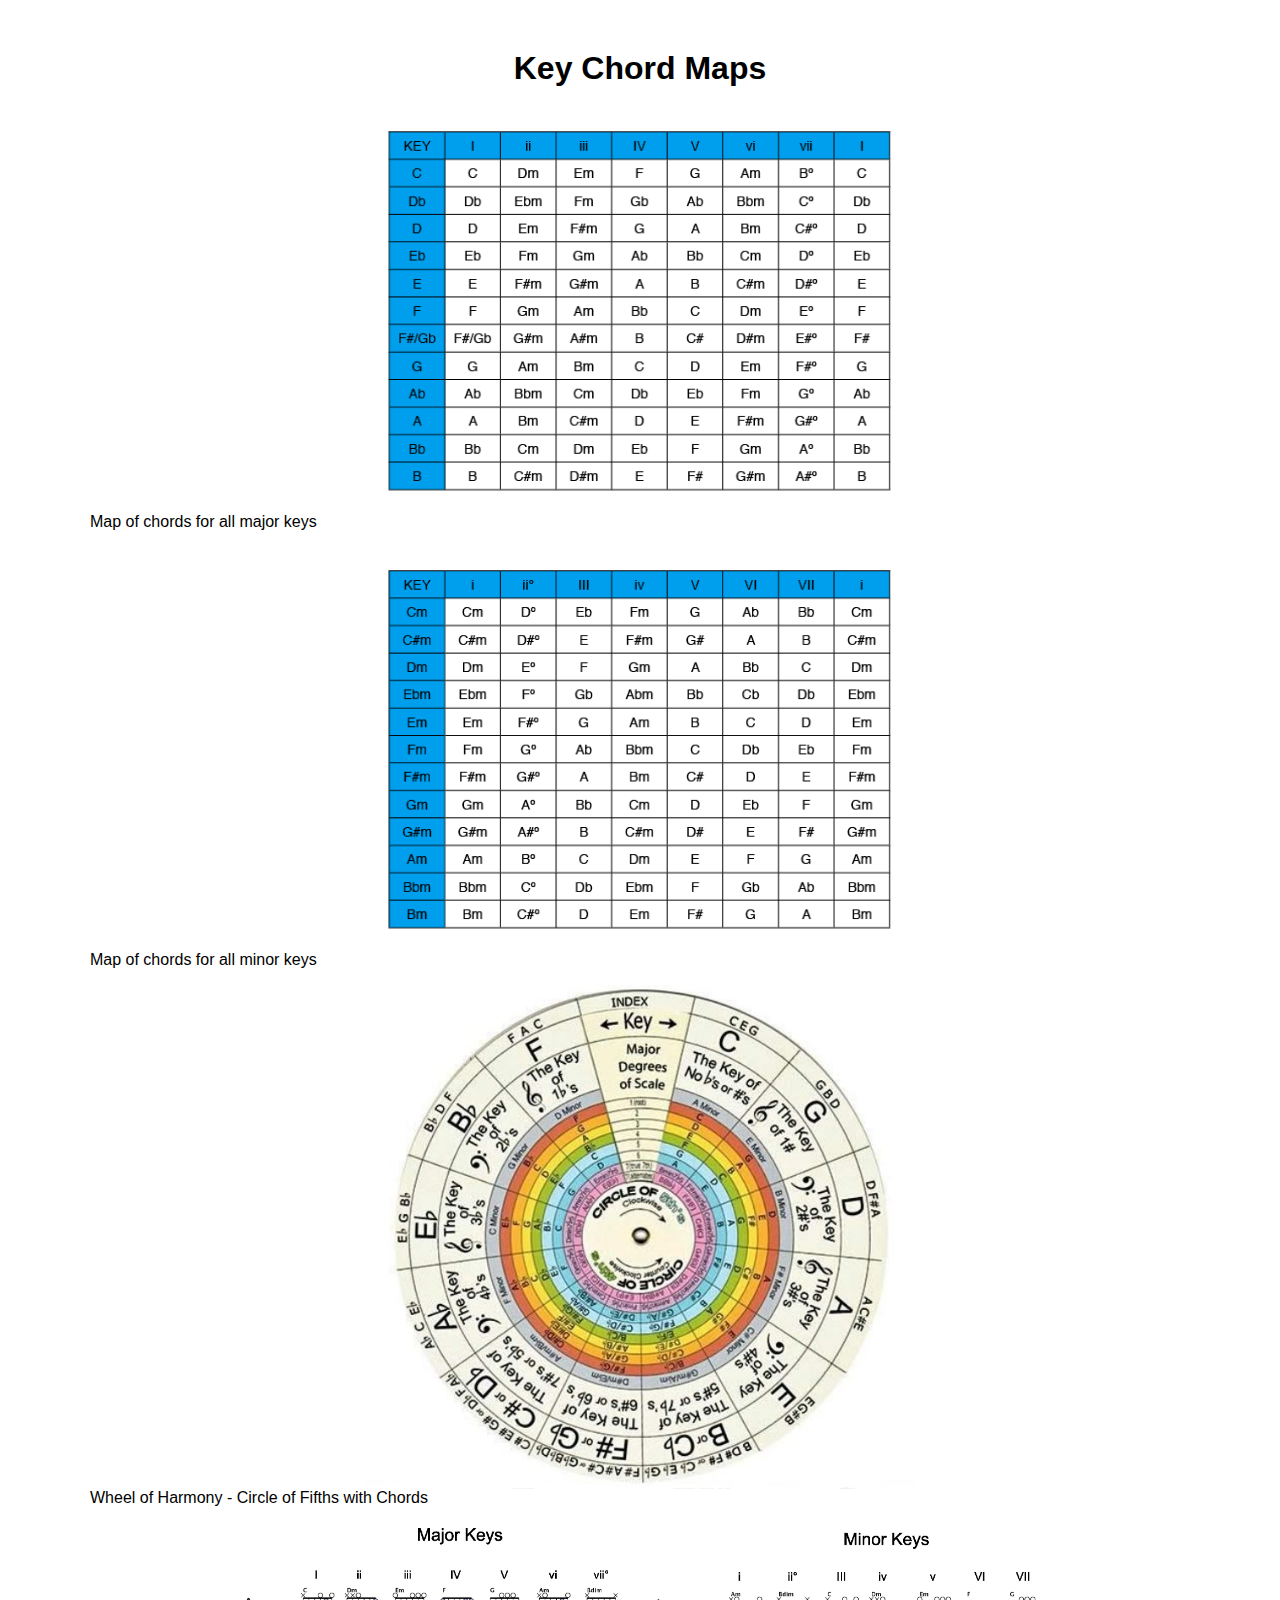
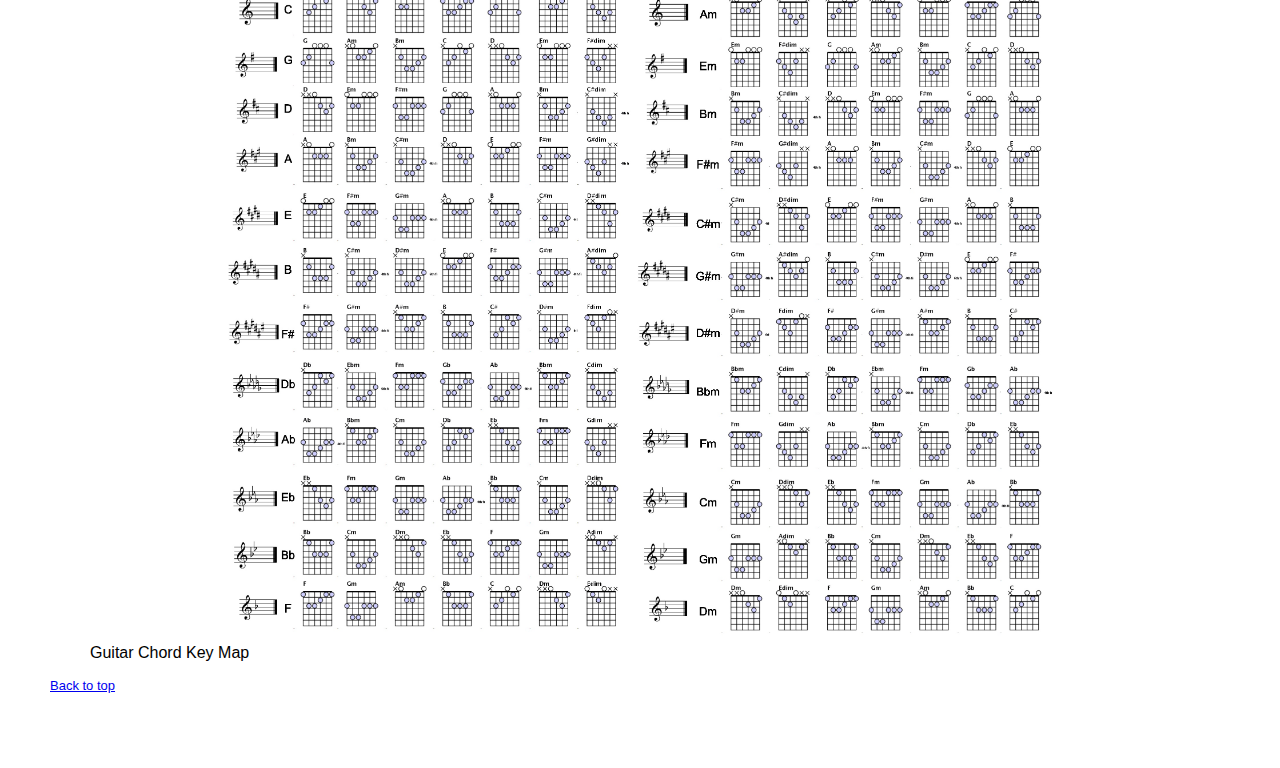
<file: key-chord-maps.html>
<!DOCTYPE html>
<html lang="en">
    <head>
        <meta charset="UTF-8" />
        <meta http-equiv="X-UA-Compatible" content="IE=edge" />
        <meta name="viewport" content="width=device-width, initial-scale=1.0" />
        <title>Key Chord Maps</title>
        <link rel="stylesheet" type="text/css" href="style.css" />
    </head>
    <body class="cp-body">
        <h1>Key Chord Maps</h1>
        <figure>
            <img
                src="images/major-key-chord-map.png"
                alt="major key chord map"
                class="img50"
            />
            <figcaption class="imgcaption">
                Map of chords for all major keys
            </figcaption>
        </figure>
        <figure>
            <img
                src="images/minor-key-chord-map.png"
                alt="minor key chord map"
                class="img50"
            />
            <figcaption class="imgcaption">
                Map of chords for all minor keys
            </figcaption>
        </figure>
        <figure>
            <img
                src="images/circle-of-fifths-with-chords.jpg"
                alt="wheel of harmony"
                class="img50"
            />
            <figcaption class="imgcaption">
                Wheel of Harmony - Circle of Fifths with Chords
            </figcaption>
        </figure>
        <figure>
            <img
                src="images/guitar-key-chord-map.jpg"
                alt="guitar chord key map"
                class="img75"
            />
            <figcaption class="imgcaption">Guitar Chord Key Map</figcaption>
        </figure>
        <p class="main-link">
            <a href="index.html">Back to top</a>
        </p>
    </body>
</html>
</file>
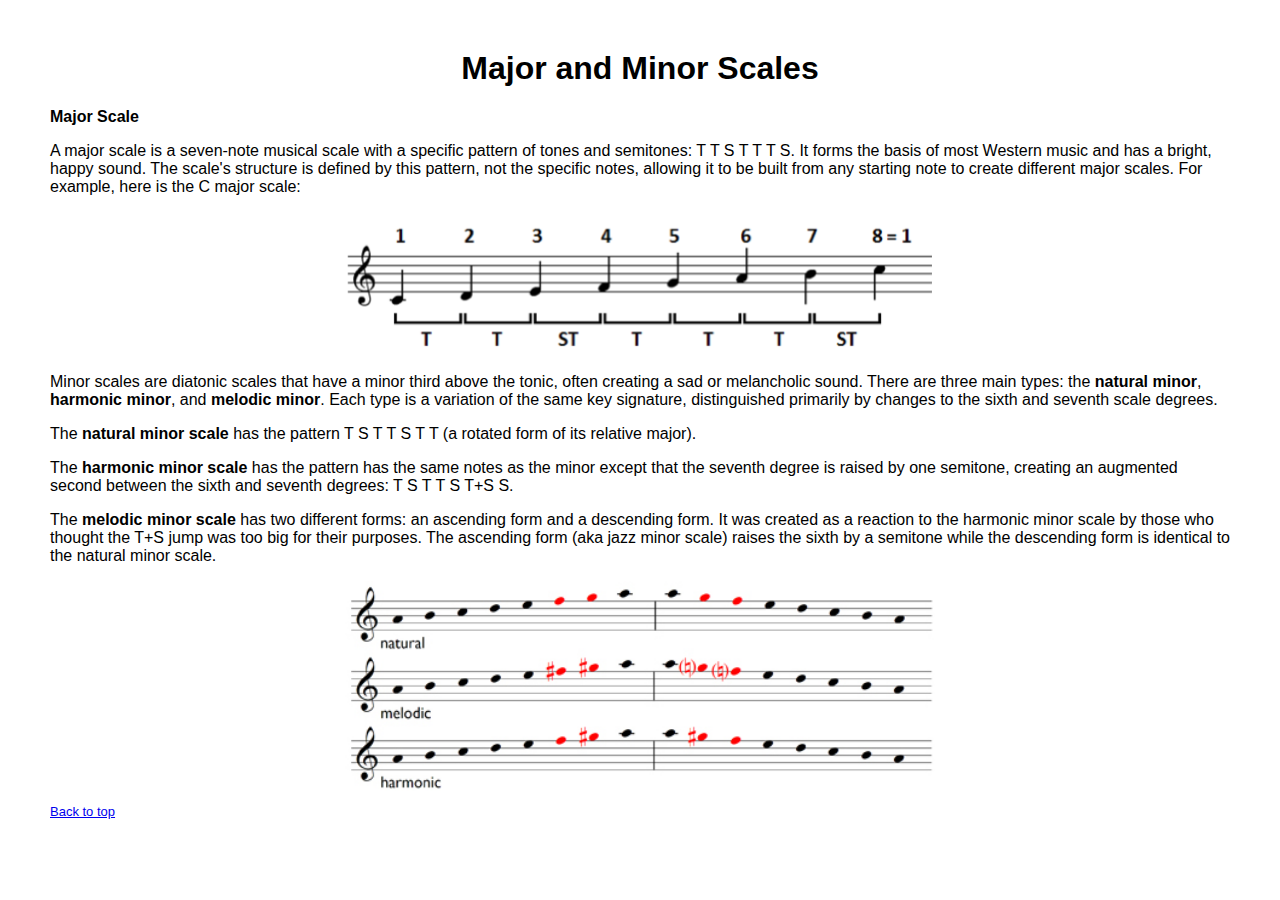
<file: major-minor-scales.html>
<!DOCTYPE html>
<html lang="en">
    <head>
        <meta charset="UTF-8" />
        <meta http-equiv="X-UA-Compatible" content="IE=edge" />
        <meta name="viewport" content="width=device-width, initial-scale=1.0" />
        <title>Major and Minor Scales</title>
        <link rel="stylesheet" type="text/css" href="style.css" />
    </head>
    <body class="cp-body">
        <h1>Major and Minor Scales</h1>
        <h4 class="cp-label">Major Scale</h4>
        <p class="body-text">
            A major scale is a seven-note musical scale with a specific pattern
            of tones and semitones: T T S T T T S. It forms the basis of most
            Western music and has a bright, happy sound. The scale's structure
            is defined by this pattern, not the specific notes, allowing it to
            be built from any starting note to create different major scales.
            For example, here is the C major scale:
        </p>
        <img src="images/c-major-scale.png" alt="C major scale" class="img50" />
        <p class="body-text">
            Minor scales are diatonic scales that have a minor third above the
            tonic, often creating a sad or melancholic sound. There are three
            main types: the <b>natural minor</b>, <b>harmonic minor</b>, and
            <b>melodic minor</b>. Each type is a variation of the same key
            signature, distinguished primarily by changes to the sixth and
            seventh scale degrees.
        </p>
        <p class="body-text">
            The <b>natural minor scale</b> has the pattern T S T T S T T (a
            rotated form of its relative major).
        </p>
        <p class="body-text">
            The <b>harmonic minor scale</b> has the pattern has the same notes
            as the minor except that the seventh degree is raised by one
            semitone, creating an augmented second between the sixth and seventh
            degrees: T S T T S T+S S.
        </p>
        <p class="body-text">
            The <b>melodic minor scale</b> has two different forms: an ascending
            form and a descending form. It was created as a reaction to the
            harmonic minor scale by those who thought the T+S jump was too big
            for their purposes. The ascending form (aka jazz minor scale) raises
            the sixth by a semitone while the descending form is identical to
            the natural minor scale.
        </p>
        <img
            src="images/a-minor-scales.jpg"
            alt="A minor scales"
            class="img50"
        />
        <p class="main-link">
            <a href="index.html">Back to top</a>
        </p>
    </body>
</html>
</file>
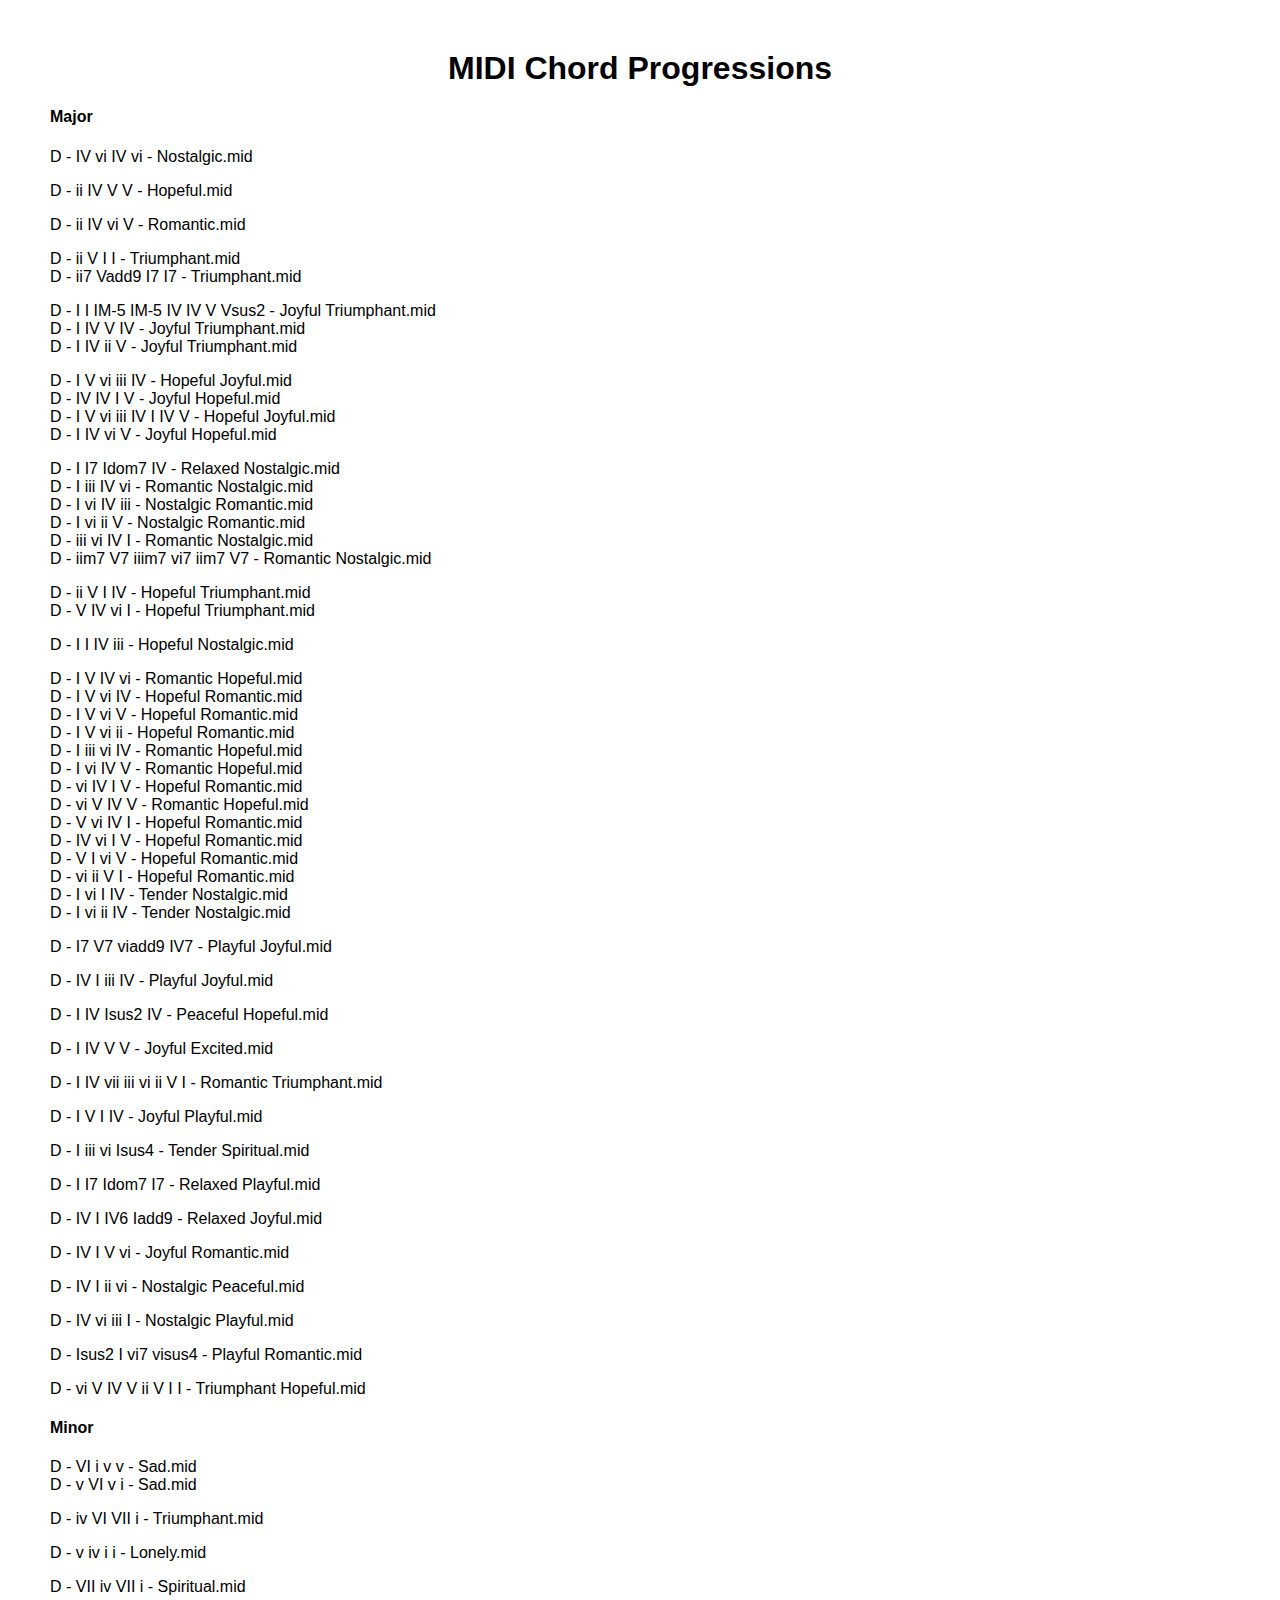
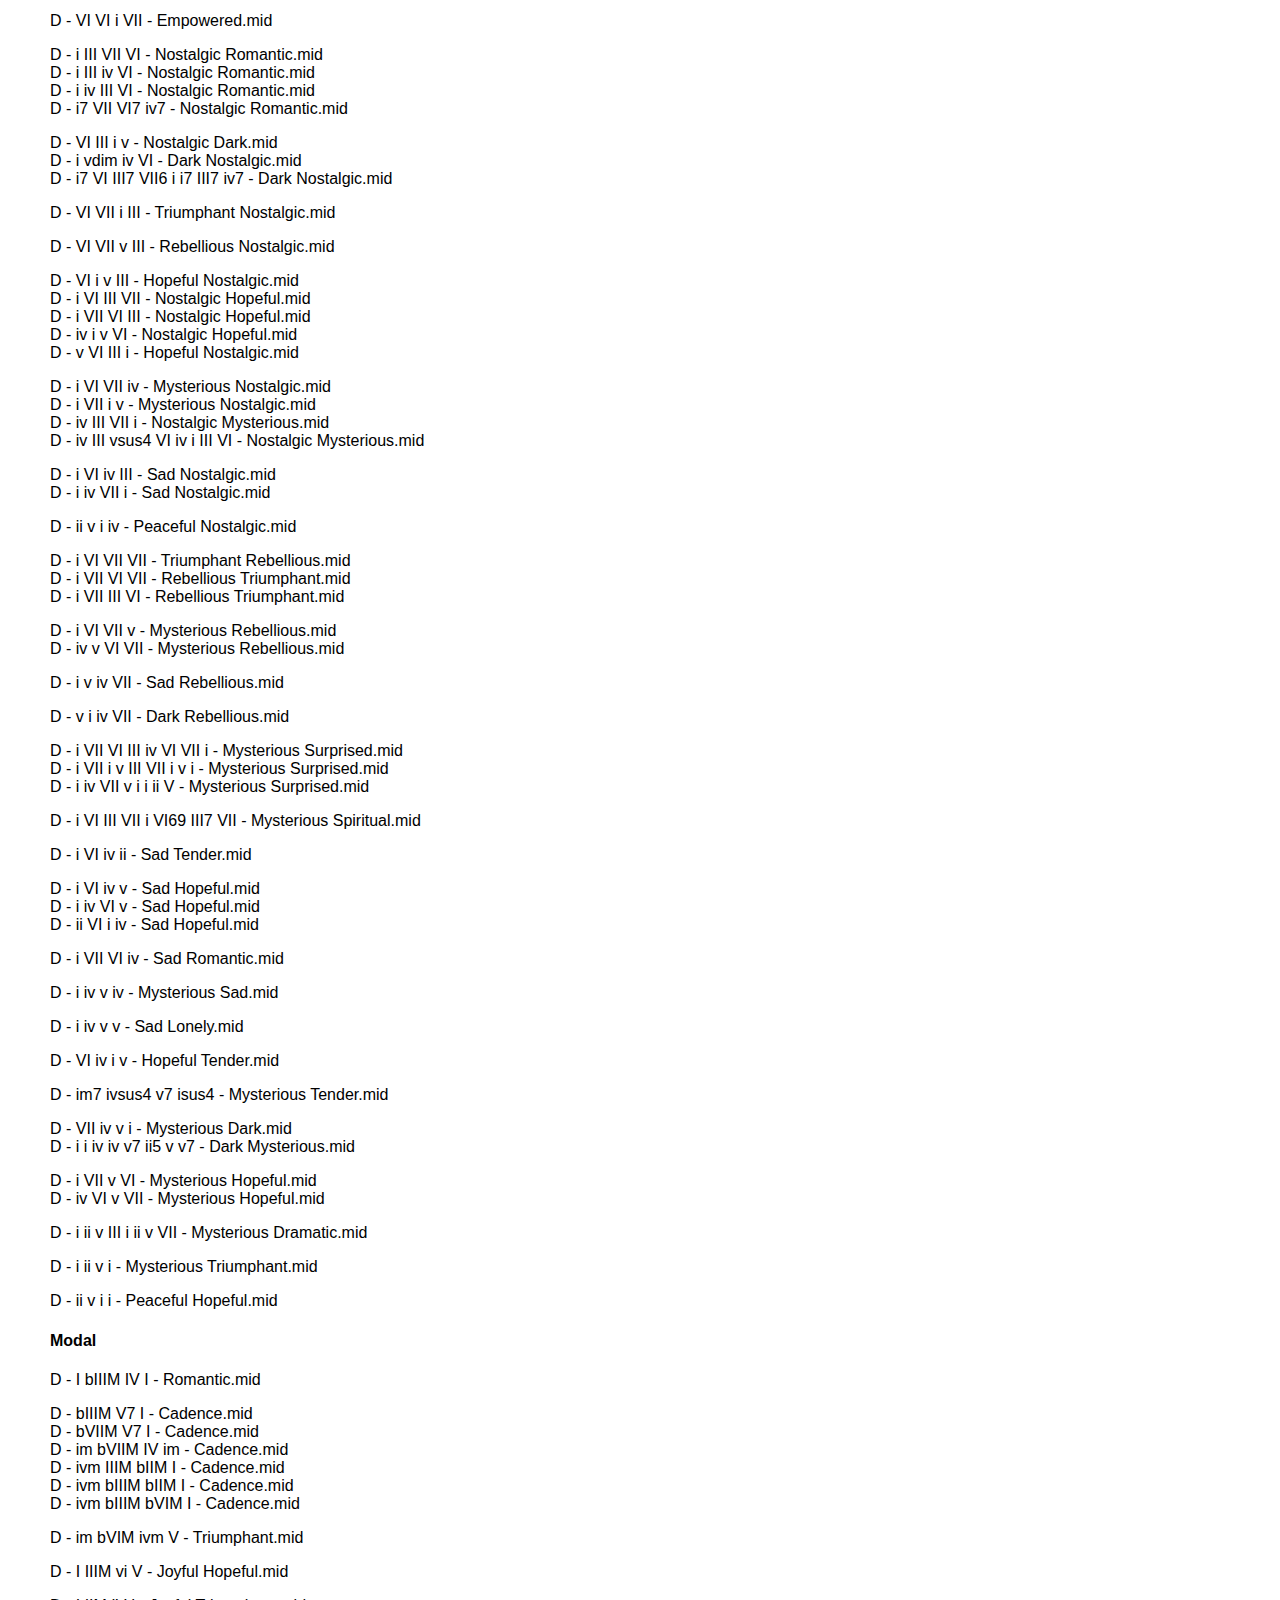
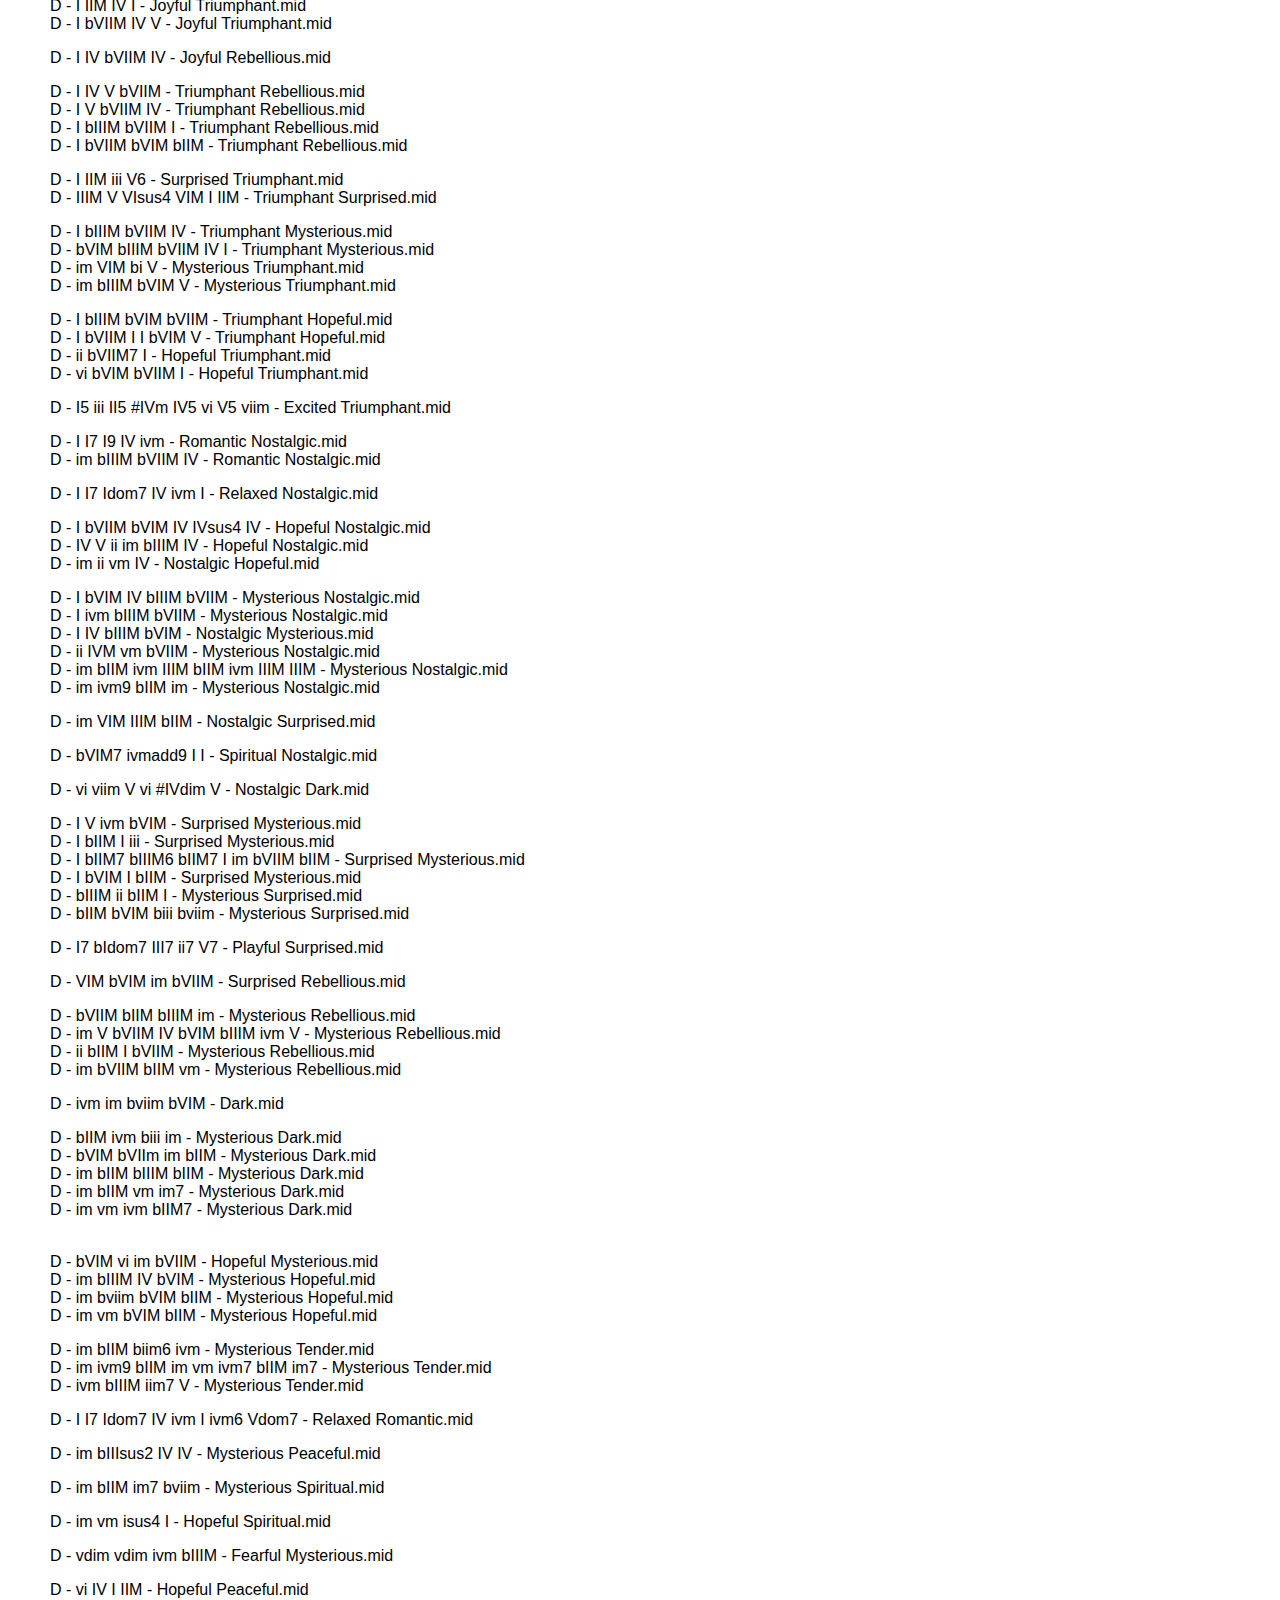
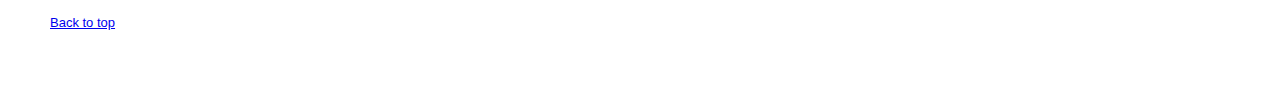
<file: midi-chord-progressions.html>
<!doctype html>
<html lang="en">
    <head>
        <meta charset="UTF-8" />
        <meta http-equiv="X-UA-Compatible" content="IE=edge" />
        <meta name="viewport" content="width=device-width, initial-scale=1.0" />
        <title>MIDI Chord Progressions</title>
        <link rel="stylesheet" type="text/css" href="style.css" />
    </head>
    <body class="cp-body">
        <h1>MIDI Chord Progressions</h1>
        <h4>Major</h4>
        <p id="major-nostalgic">D - IV vi IV vi - Nostalgic.mid</p>
        <p id="major-hopeful">D - ii IV V V - Hopeful.mid</p>
        <p id="major-romantic">D - ii IV vi V - Romantic.mid</p>
        <p id="major-triumphant">
            D - ii V I I - Triumphant.mid<br />D - ii7 Vadd9 I7 I7 -
            Triumphant.mid
        </p>
        <p id="major-joyful-triumphant">
            D - I I IM-5 IM-5 IV IV V Vsus2 - Joyful Triumphant.mid<br />D - I
            IV V IV - Joyful Triumphant.mid<br />D - I IV ii V - Joyful
            Triumphant.mid
        </p>
        <p id="major-joyful-hopeful">
            D - I V vi iii IV - Hopeful Joyful.mid<br />D - IV IV I V - Joyful
            Hopeful.mid<br />D - I V vi iii IV I IV V - Hopeful Joyful.mid<br />D
            - I IV vi V - Joyful Hopeful.mid
        </p>
        <p id="major-relaxed-nostalgic">
            D - I I7 Idom7 IV - Relaxed Nostalgic.mid<br />D - I iii IV vi -
            Romantic Nostalgic.mid<br />D - I vi IV iii - Nostalgic
            Romantic.mid<br />D - I vi ii V - Nostalgic Romantic.mid<br />D -
            iii vi IV I - Romantic Nostalgic.mid<br />D - iim7 V7 iiim7 vi7 iim7
            V7 - Romantic Nostalgic.mid
        </p>
        <p id="major-hopeful-triumphant">
            D - ii V I IV - Hopeful Triumphant.mid<br />D - V IV vi I - Hopeful
            Triumphant.mid
        </p>
        <p id="major-hopeful-nostalgic">
            D - I I IV iii - Hopeful Nostalgic.mid
        </p>
        <p id="major-romantic-hopeful">
            D - I V IV vi - Romantic Hopeful.mid<br />D - I V vi IV - Hopeful
            Romantic.mid<br />D - I V vi V - Hopeful Romantic.mid<br />D - I V
            vi ii - Hopeful Romantic.mid<br />D - I iii vi IV - Romantic
            Hopeful.mid<br />D - I vi IV V - Romantic Hopeful.mid<br />D - vi IV
            I V - Hopeful Romantic.mid<br />D - vi V IV V - Romantic
            Hopeful.mid<br />D - V vi IV I - Hopeful Romantic.mid<br />D - IV vi
            I V - Hopeful Romantic.mid<br />D - V I vi V - Hopeful
            Romantic.mid<br />D - vi ii V I - Hopeful Romantic.mid<br />D - I vi
            I IV - Tender Nostalgic.mid<br />D - I vi ii IV - Tender
            Nostalgic.mid
        </p>
        <p id="major-playful-joyful">
            D - I7 V7 viadd9 IV7 - Playful Joyful.mid
        </p>
        <p>D - IV I iii IV - Playful Joyful.mid</p>
        <p id="major-peaceful-hopeful">
            D - I IV Isus2 IV - Peaceful Hopeful.mid
        </p>
        <p id="major-joyful-excited">D - I IV V V - Joyful Excited.mid</p>
        <p id="major-romantic-triumphant">
            D - I IV vii iii vi ii V I - Romantic Triumphant.mid
        </p>
        <p id="major-joyful-playful">D - I V I IV - Joyful Playful.mid</p>
        <p id="major-tender-spiritual">
            D - I iii vi Isus4 - Tender Spiritual.mid
        </p>
        <p id="major-relaxed-playful">
            D - I I7 Idom7 I7 - Relaxed Playful.mid
        </p>
        <p id="major-relaxed-joyful">D - IV I IV6 Iadd9 - Relaxed Joyful.mid</p>
        <p id="major-romantic-joyful">D - IV I V vi - Joyful Romantic.mid</p>
        <p id="major-nostalgic-peaceful">
            D - IV I ii vi - Nostalgic Peaceful.mid
        </p>
        <p id="major-nostalgic-playful">
            D - IV vi iii I - Nostalgic Playful.mid
        </p>
        <p id="major-playful-romantic">
            D - Isus2 I vi7 visus4 - Playful Romantic.mid
        </p>
        <p id="major-triumphant-hopeful">
            D - vi V IV V ii V I I - Triumphant Hopeful.mid
        </p>
        <h4>Minor</h4>
        <p id="minor-sad">D - VI i v v - Sad.mid<br />D - v VI v i - Sad.mid</p>
        <p id="minor-triumphant">D - iv VI VII i - Triumphant.mid</p>
        <p id="minor-lonely">D - v iv i i - Lonely.mid</p>
        <p id="minor-spiritual">D - VII iv VII i - Spiritual.mid</p>
        <p id="minor-empowered">D - VI VI i VII - Empowered.mid</p>
        <p id="minor-nostalgic-romantic">
            D - i III VII VI - Nostalgic Romantic.mid<br />D - i III iv VI -
            Nostalgic Romantic.mid<br />D - i iv III VI - Nostalgic
            Romantic.mid<br />D - i7 VII VI7 iv7 - Nostalgic Romantic.mid
        </p>
        <p id="minor-nostalgic-dark">
            D - VI III i v - Nostalgic Dark.mid<br />D - i vdim iv VI - Dark
            Nostalgic.mid<br />D - i7 VI III7 VII6 i i7 III7 iv7 - Dark
            Nostalgic.mid
        </p>
        <p id="minor-triumphant-nostalgic">
            D - VI VII i III - Triumphant Nostalgic.mid
        </p>
        <p id="minor-rebellious-nostalgic">
            D - VI VII v III - Rebellious Nostalgic.mid
        </p>
        <p id="minor-hopeful-nostalgic">
            D - VI i v III - Hopeful Nostalgic.mid<br />D - i VI III VII -
            Nostalgic Hopeful.mid<br />D - i VII VI III - Nostalgic
            Hopeful.mid<br />D - iv i v VI - Nostalgic Hopeful.mid<br />D - v VI
            III i - Hopeful Nostalgic.mid
        </p>
        <p id="minor-mysterious-nostalgic">
            D - i VI VII iv - Mysterious Nostalgic.mid<br />D - i VII i v -
            Mysterious Nostalgic.mid<br />D - iv III VII i - Nostalgic
            Mysterious.mid<br />D - iv III vsus4 VI iv i III VI - Nostalgic
            Mysterious.mid
        </p>
        <p id="minor-sad-nostalgic">
            D - i VI iv III - Sad Nostalgic.mid<br />D - i iv VII i - Sad
            Nostalgic.mid
        </p>
        <p id="minor-peaceful-nostalgic">
            D - ii v i iv - Peaceful Nostalgic.mid
        </p>
        <p>
            D - i VI VII VII - Triumphant Rebellious.mid<br />D - i VII VI VII -
            Rebellious Triumphant.mid<br />D - i VII III VI - Rebellious
            Triumphant.mid
        </p>
        <p id="minor-mysterious-rebellious">
            D - i VI VII v - Mysterious Rebellious.mid<br />D - iv v VI VII -
            Mysterious Rebellious.mid
        </p>
        <p id="minor-sad-rebellious">D - i v iv VII - Sad Rebellious.mid</p>
        <p id="minor-dark-rebellious">D - v i iv VII - Dark Rebellious.mid</p>
        <p id="minor-mysterious-surprised">
            D - i VII VI III iv VI VII i - Mysterious Surprised.mid<br />D - i
            VII i v III VII i v i - Mysterious Surprised.mid<br />D - i iv VII v
            i i ii V - Mysterious Surprised.mid
        </p>
        <p id="minor-mysterious-spiritual">
            D - i VI III VII i VI69 III7 VII - Mysterious Spiritual.mid
        </p>
        <p id="minor-sad-tender">D - i VI iv ii - Sad Tender.mid</p>
        <p id="minor-sad-hopeful">
            D - i VI iv v - Sad Hopeful.mid<br />D - i iv VI v - Sad
            Hopeful.mid<br />D - ii VI i iv - Sad Hopeful.mid
        </p>
        <p id="minor-sad-romantic">D - i VII VI iv - Sad Romantic.mid</p>
        <p id="minor-mysterious-sad">D - i iv v iv - Mysterious Sad.mid</p>
        <p id="minor-sad-lonely">D - i iv v v - Sad Lonely.mid</p>
        <p id="minor-hopeful-tender">D - VI iv i v - Hopeful Tender.mid</p>
        <p id="minor-mysterious-tender">
            D - im7 ivsus4 v7 isus4 - Mysterious Tender.mid
        </p>
        <p id="minor-mysterious-dark">
            D - VII iv v i - Mysterious Dark.mid<br />D - i i iv iv v7 ii5 v v7
            - Dark Mysterious.mid
        </p>
        <p id="minor-mysterious-hopeful">
            D - i VII v VI - Mysterious Hopeful.mid<br />D - iv VI v VII -
            Mysterious Hopeful.mid
        </p>
        <p id="minor-mysterious-dramatic">
            D - i ii v III i ii v VII - Mysterious Dramatic.mid
        </p>
        <p id="minor-mysterious-triumphant">
            D - i ii v i - Mysterious Triumphant.mid
        </p>
        <p id="minor-peaceful-hopeful">D - ii v i i - Peaceful Hopeful.mid</p>
        <h4>Modal</h4>
        <p id="modal-romantic">D - I bIIIM IV I - Romantic.mid</p>
        <p id="modal-cadence">
            D - bIIIM V7 I - Cadence.mid<br />D - bVIIM V7 I - Cadence.mid<br />D
            - im bVIIM IV im - Cadence.mid<br />D - ivm IIIM bIIM I -
            Cadence.mid<br />D - ivm bIIIM bIIM I - Cadence.mid<br />D - ivm
            bIIIM bVIM I - Cadence.mid
        </p>
        <p id="modal-triumphant">D - im bVIM ivm V - Triumphant.mid</p>
        <p id="modal-joyful-hopeful">D - I IIIM vi V - Joyful Hopeful.mid</p>
        <p id="modal-joyful-triumphant">
            D - I IIM IV I - Joyful Triumphant.mid<br />D - I bVIIM IV V -
            Joyful Triumphant.mid
        </p>
        <p id="modal-joyful-rebellious">
            D - I IV bVIIM IV - Joyful Rebellious.mid
        </p>
        <p id="modal-triumphant-rebellious">
            D - I IV V bVIIM - Triumphant Rebellious.mid<br />D - I V bVIIM IV -
            Triumphant Rebellious.mid<br />D - I bIIIM bVIIM I - Triumphant
            Rebellious.mid<br />D - I bVIIM bVIM bIIM - Triumphant
            Rebellious.mid
        </p>
        <p id="modal-surprised-triumphant">
            D - I IIM iii V6 - Surprised Triumphant.mid<br />D - IIIM V VIsus4
            VIM I IIM - Triumphant Surprised.mid
        </p>
        <p id="modal-triumphant-mysterious">
            D - I bIIIM bVIIM IV - Triumphant Mysterious.mid<br />D - bVIM bIIIM
            bVIIM IV I - Triumphant Mysterious.mid<br />D - im VIM bi V -
            Mysterious Triumphant.mid<br />D - im bIIIM bVIM V - Mysterious
            Triumphant.mid
        </p>
        <p id="modal-triumphant-hopeful">
            D - I bIIIM bVIM bVIIM - Triumphant Hopeful.mid<br />D - I bVIIM I I
            bVIM V - Triumphant Hopeful.mid<br />D - ii bVIIM7 I - Hopeful
            Triumphant.mid<br />D - vi bVIM bVIIM I - Hopeful Triumphant.mid
        </p>
        <p id="modal-triumphant-excited">
            D - I5 iii II5 #IVm IV5 vi V5 viim - Excited Triumphant.mid
        </p>
        <p id="modal-romantic-nostalgic">
            D - I I7 I9 IV ivm - Romantic Nostalgic.mid<br />D - im bIIIM bVIIM
            IV - Romantic Nostalgic.mid
        </p>
        <p id="modal-relaxed-nostalgic">
            D - I I7 Idom7 IV ivm I - Relaxed Nostalgic.mid
        </p>
        <p id="modal-hopeful-nostalgic">
            D - I bVIIM bVIM IV IVsus4 IV - Hopeful Nostalgic.mid<br />D - IV V
            ii im bIIIM IV - Hopeful Nostalgic.mid<br />D - im ii vm IV -
            Nostalgic Hopeful.mid
        </p>
        <p id="modal-mysterious-nostalgic">
            D - I bVIM IV bIIIM bVIIM - Mysterious Nostalgic.mid<br />D - I ivm
            bIIIM bVIIM - Mysterious Nostalgic.mid<br />D - I IV bIIIM bVIM -
            Nostalgic Mysterious.mid<br />D - ii IVM vm bVIIM - Mysterious
            Nostalgic.mid<br />D - im bIIM ivm IIIM bIIM ivm IIIM IIIM -
            Mysterious Nostalgic.mid<br />D - im ivm9 bIIM im - Mysterious
            Nostalgic.mid
        </p>
        <p id="modal-nostalgic-surprised">
            D - im VIM IIIM bIIM - Nostalgic Surprised.mid
        </p>
        <p id="modal-spiritual-nostalgic">
            D - bVIM7 ivmadd9 I I - Spiritual Nostalgic.mid
        </p>
        <p id="modal-nostalgic-dark">
            D - vi viim V vi #IVdim V - Nostalgic Dark.mid
        </p>
        <p id="modal-surprised-mysterious">
            D - I V ivm bVIM - Surprised Mysterious.mid<br />D - I bIIM I iii -
            Surprised Mysterious.mid<br />D - I bIIM7 bIIIM6 bIIM7 I im bVIIM
            bIIM - Surprised Mysterious.mid<br />D - I bVIM I bIIM - Surprised
            Mysterious.mid<br />D - bIIIM ii bIIM I - Mysterious
            Surprised.mid<br />D - bIIM bVIM biii bviim - Mysterious
            Surprised.mid
        </p>
        <p id="modal-playful-surprised">
            D - I7 bIdom7 III7 ii7 V7 - Playful Surprised.mid
        </p>
        <p id="modal-surprised-rebellious">
            D - VIM bVIM im bVIIM - Surprised Rebellious.mid
        </p>
        <p id="modal-mysterious-rebellious">
            D - bVIIM bIIM bIIIM im - Mysterious Rebellious.mid<br />D - im V
            bVIIM IV bVIM bIIIM ivm V - Mysterious Rebellious.mid<br />D - ii
            bIIM I bVIIM - Mysterious Rebellious.mid<br />D - im bVIIM bIIM vm -
            Mysterious Rebellious.mid
        </p>
        <p id="modal-dark">D - ivm im bviim bVIM - Dark.mid</p>
        <p id="modal-mysterious-dark">
            D - bIIM ivm biii im - Mysterious Dark.mid<br />D - bVIM bVIIm im
            bIIM - Mysterious Dark.mid<br />D - im bIIM bIIIM bIIM - Mysterious
            Dark.mid<br />D - im bIIM vm im7 - Mysterious Dark.mid<br />D - im
            vm ivm bIIM7 - Mysterious Dark.mid
        </p>
        <p id="modal-hopeful-mysterious">
            <br />D - bVIM vi im bVIIM - Hopeful Mysterious.mid<br />D - im
            bIIIM IV bVIM - Mysterious Hopeful.mid<br />D - im bviim bVIM bIIM -
            Mysterious Hopeful.mid<br />D - im vm bVIM bIIM - Mysterious
            Hopeful.mid
        </p>
        <p id="modal-mysterious-tender">
            D - im bIIM biim6 ivm - Mysterious Tender.mid<br />D - im ivm9 bIIM
            im vm ivm7 bIIM im7 - Mysterious Tender.mid<br />D - ivm bIIIM iim7
            V - Mysterious Tender.mid
        </p>
        <p id="modal-relaxed-romantic">
            D - I I7 Idom7 IV ivm I ivm6 Vdom7 - Relaxed Romantic.mid
        </p>
        <p id="modal-mysterious-peaceful">
            D - im bIIIsus2 IV IV - Mysterious Peaceful.mid
        </p>
        <p id="modal-mysterious-spiritual">
            D - im bIIM im7 bviim - Mysterious Spiritual.mid
        </p>
        <p id="modal-hopeful-spiritual">
            D - im vm isus4 I - Hopeful Spiritual.mid
        </p>
        <p id="modal-fearful-mysterious">
            D - vdim vdim ivm bIIIM - Fearful Mysterious.mid
        </p>
        <p id="modal-hopeful-peaceful">
            D - vi IV I IIM - Hopeful Peaceful.mid
        </p>

        <!-- Comments are visible in the HTML source only -->
        <p class="main-link">
            <a href="index.html">Back to top</a>
        </p>
    </body>
</html>
</file>
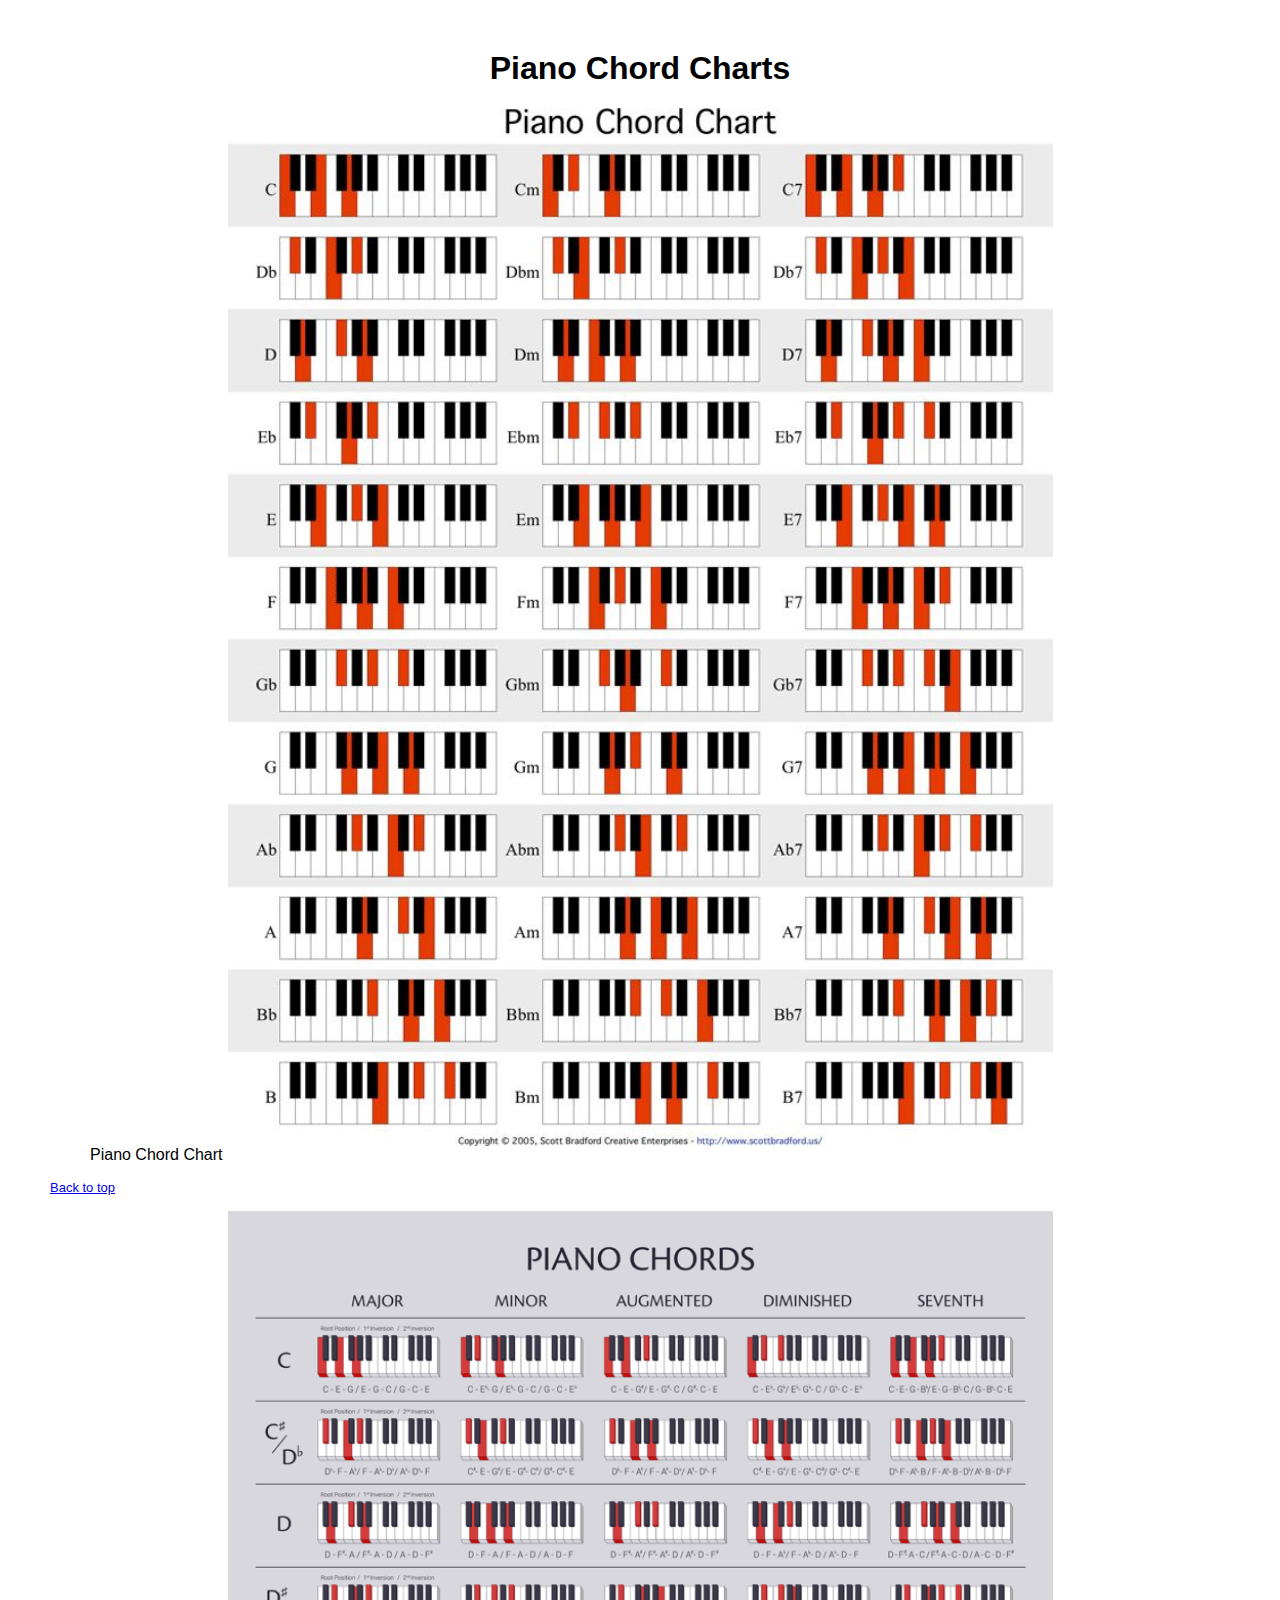
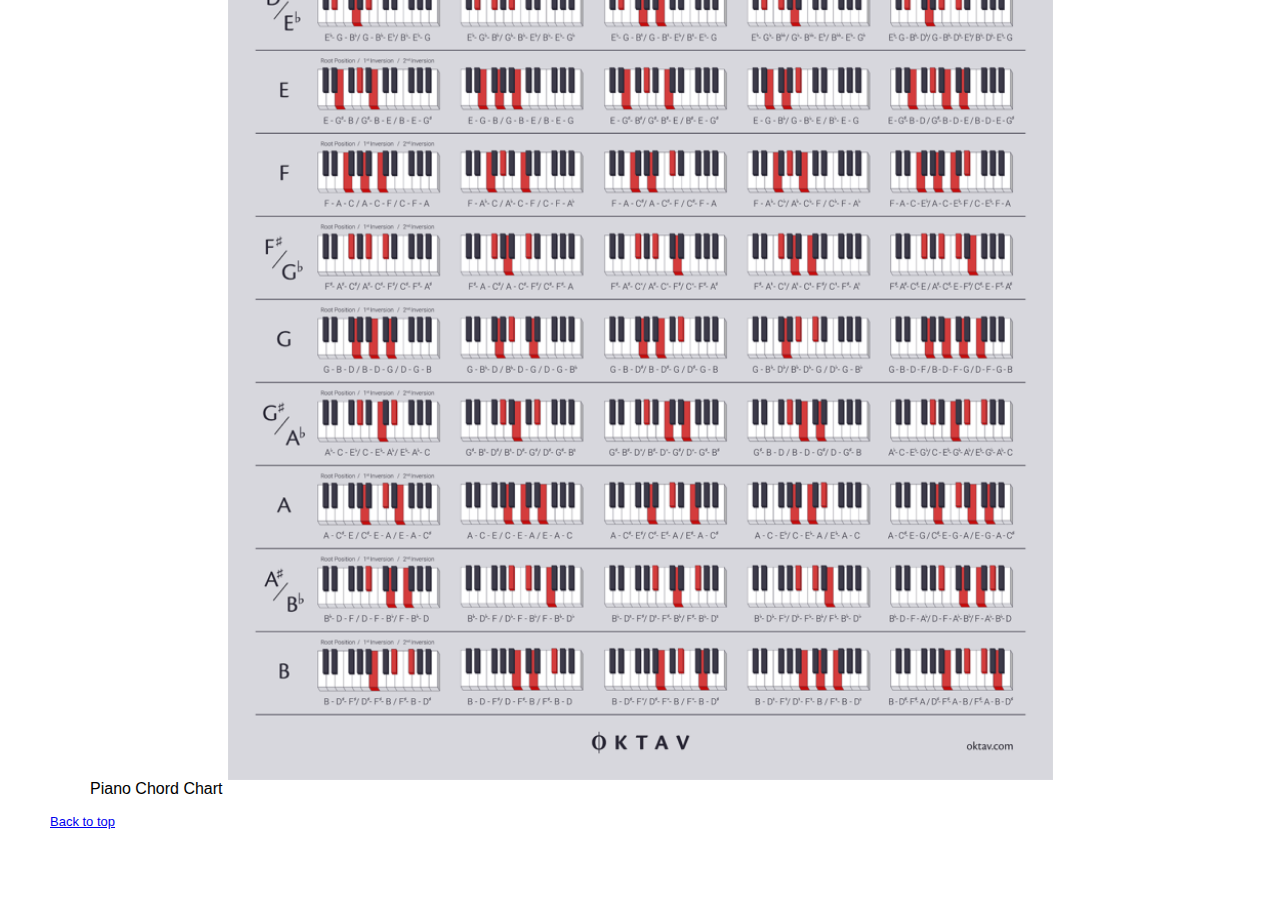
<file: piano-chords.html>
<!DOCTYPE html>
<html lang="en">
    <head>
        <meta charset="UTF-8" />
        <meta http-equiv="X-UA-Compatible" content="IE=edge" />
        <meta name="viewport" content="width=device-width, initial-scale=1.0" />
        <title>Piano Chord Charts</title>
        <link rel="stylesheet" type="text/css" href="style.css" />
    </head>
    <body class="cp-body">
        <h1>Piano Chord Charts</h1>
        <figure>
            <img
                src="images/piano-chart-smaller.jpg"
                alt="smaller piano chord chart"
                class="img75"
            />
            <figcaption class="imgcaption">Piano Chord Chart</figcaption>
        </figure>
        <p class="main-link">
            <a href="index.html">Back to top</a>
        </p>
        <figure>
            <img
                src="images/piano-chords-chart-805x1140.png"
                alt="piano chord chart"
                class="img75"
            />
            <figcaption class="imgcaption">Piano Chord Chart</figcaption>
        </figure>
        <p class="main-link">
            <a href="index.html">Back to top</a>
        </p>
    </body>
</html>
</file>
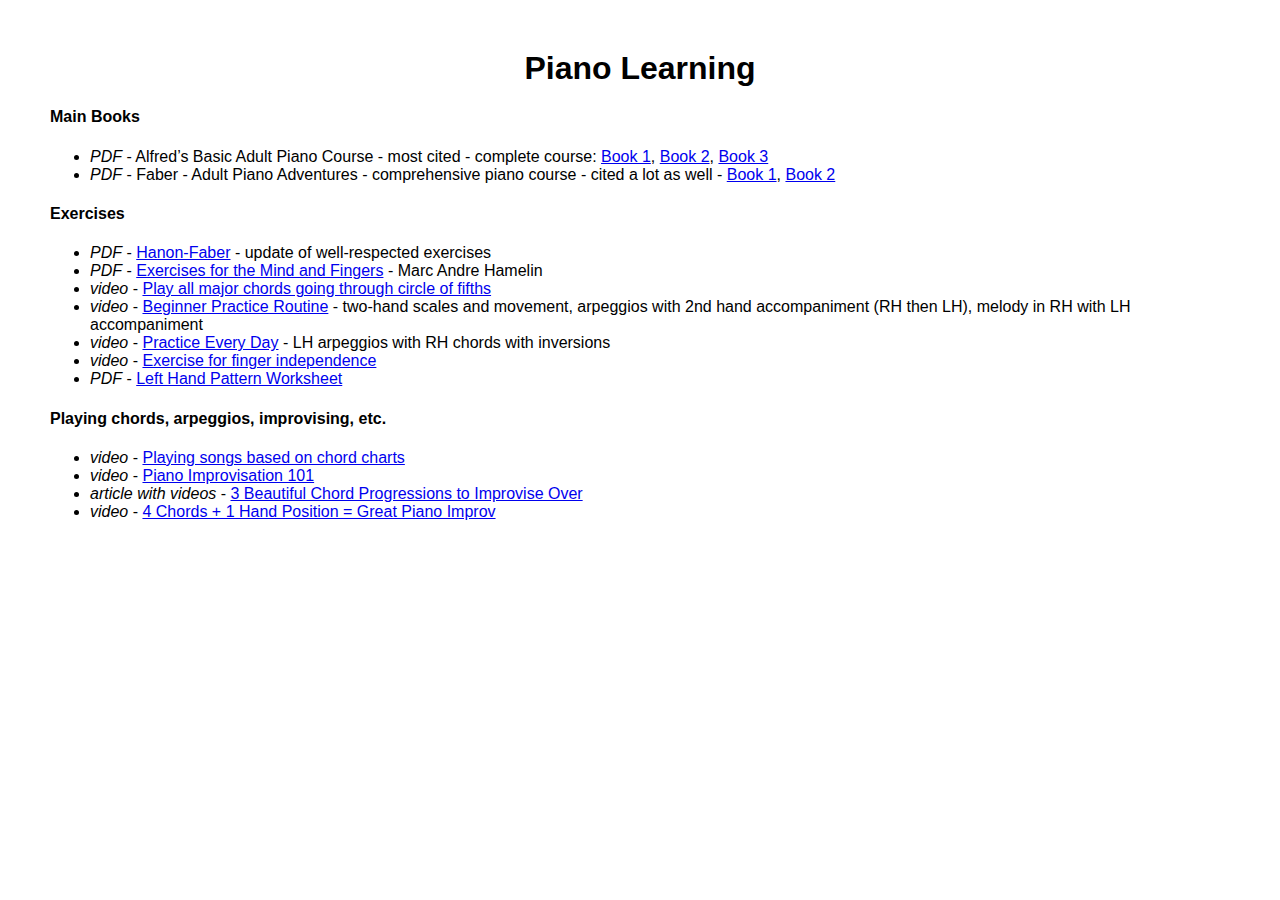
<file: piano-learning.html>
<!DOCTYPE html>
<html lang="en">
    <head>
        <meta charset="UTF-8" />
        <meta http-equiv="X-UA-Compatible" content="IE=edge" />
        <meta name="viewport" content="width=device-width, initial-scale=1.0" />
        <title>Piano Learning</title>
        <link rel="stylesheet" type="text/css" href="style.css" />
    </head>
    <body class="cp-body">
        <h1>Piano Learning</h1>
        <h4>Main Books</h4>
        <ul>
            <li>
                <i>PDF</i> - Alfred’s Basic Adult Piano Course - most cited -
                complete course:
                <a
                    href="https://www.dropbox.com/scl/fi/ef5ncj23pagjx26k57m6i/Alfred-s-Basic-Adult-Piano-Course_-Level-1-Adult-All-In-One-Willard-A_-Palmer-Morton-Manus-Amanda-Vick-Lethco-Alfred-s-Basic-Adult-Piano-9780882848181-c621de929a2a25e174132fa5290d72f3-Anna-s-Archi.pdf?rlkey=2yhanr31t4auitky7w2p79yb5&st=ov7wuzbd&dl=0"
                    >Book 1</a
                >,
                <a
                    href="https://www.dropbox.com/scl/fi/p1gpzzcohgn0vfmismrjk/Alfred-s-Basic-Adult-All-In-One-Piano-Course-Level-2-Willard-A_-Palmer-Morton-Manus-Amanda-Vick-Lethco-Alfred-Publishing-LLC-Van-Nuys-9780882848181-eaf19f6fc9347ab8c110002d7215f82b-Anna-s-Arch.pdf?rlkey=uh6dpczxar8d9pbmdnq0yeo32&st=z5isov8l&dl=0"
                    >Book 2</a
                >,
                <a
                    href="https://www.dropbox.com/scl/fi/bb76j1ngktamf3ydpodwt/Adult-All-in-One-Course_-lesson-theory-solo_-Level-3-Willard-A_-Palmer-Morton-Manus-Amanda-Vick-Lethco-Alfred-s-basic-adult-piano-course-9780739000687-02095f1bdd895576cb3e629812e55404-Anna-s-Arc.pdf?rlkey=6tetwpmc8cup46m5e5gldp5s5&st=vszxw11b&dl=0"
                    >Book 3</a
                >
            </li>
            <li>
                <i>PDF</i> - Faber - Adult Piano Adventures - comprehensive
                piano course - cited a lot as well -
                <a
                    href="https://www.dropbox.com/scl/fi/gv3372npp0jr6ho1ofs1c/Adult-piano-adventures-_-a-comprehensive-piano-course_-Faber-Nancy-1955-author-compiler-composer-arranger-of-Faber-piano-collection-9781616771867-d0fdbf51172dbafb73a85ebb5b79a194-Anna-s-Archive.pdf?rlkey=d336y88sr2xnrmzzkwed7twmu&st=ko725ko1&dl=0"
                    >Book 1</a
                >,
                <a
                    href="https://www.dropbox.com/scl/fi/mzs22pnkkgxczfs3bab2q/Adult-Piano-Adventures-All-in-One-Lesson-Book-2-_-Nancy-Faber-Randall-Faber-Hal-Leonard-LLC-Ann-Arbor-MI-2016-Faber-Piano-Adventures-9781616773021-d30ab608983e111c338f64d0f3a29038-Anna-s-Archive.pdf?rlkey=e6h1p5e7q8jory8wbfy2ja8bs&st=rxx68ku2&dl=0"
                    >Book 2</a
                >
            </li>
        </ul>
        <h4>Exercises</h4>
        <ul>
            <li>
                <i>PDF</i> -
                <a
                    href="https://www.dropbox.com/scl/fi/459omgc319o3rd8b7zsjc/Hanon-Faber_-The-New-Virtuoso-Pianist-Selections-from-Randall-Faber-Charles-Louis-Hanon-Hal-Leonard-LLC-N_p_-2017-Faber-Piano-9781616772024-0012740c38c1ffb3891dab6e92e1d951-Anna-s-Archive.pdf?rlkey=zowai4curonpajnu11k110y74&st=kowiim9o&dl=0"
                    >Hanon-Faber</a
                >
                - update of well-respected exercises
            </li>
            <li>
                <i>PDF</i> -
                <a
                    href="https://www.dropbox.com/scl/fi/dfv4dpa49rpfjibq1u44z/exercises_for_the_mind_and_fingers_-_marc-andre_hamelin_-_tonebase_piano_workbook.pdf?rlkey=ubbsg1qdqb0m32op71gwcl815&st=3do3d7s3&dl=0"
                    >Exercises for the Mind and Fingers</a
                >
                - Marc Andre Hamelin
            </li>
            <li>
                <i>video</i> -
                <a
                    href="https://www.youtube.com/watch?v=TtJ7OmnJI8U&list=PLfzjvatHXHY4JvOzIDnOfZ1kd44L6Zlw6&index=6&t=251s"
                    >Play all major chords going through circle of fifths</a
                >
            </li>
            <li>
                <i>video</i> -
                <a
                    href="https://www.youtube.com/watch?v=yrgO3R8mgGo&list=PLfzjvatHXHY4JvOzIDnOfZ1kd44L6Zlw6&index=12&t=49s"
                    >Beginner Practice Routine</a
                >
                - two-hand scales and movement, arpeggios with 2nd hand
                accompaniment (RH then LH), melody in RH with LH accompaniment
            </li>
            <li>
                <i>video</i> -
                <a
                    href="https://www.youtube.com/watch?v=aD47CHWgdh8&list=PLfzjvatHXHY4JvOzIDnOfZ1kd44L6Zlw6&index=14"
                    >Practice Every Day</a
                >
                - LH arpeggios with RH chords with inversions
            </li>
            <li>
                <i>video</i> -
                <a
                    href="https://www.youtube.com/watch?v=MYtRA5WAfRw&list=PLfzjvatHXHY4JvOzIDnOfZ1kd44L6Zlw6&index=20&t=416s"
                    >Exercise for finger independence</a
                >
            </li>
            <li>
                <i>PDF</i> -
                <a
                    href="https://www.dropbox.com/scl/fi/i0a1e5f9vqy0ghn7qgyjx/Left-Hand-Pattern-Worksheet.pdf?rlkey=kmh26mg8eoaw8bp2ebq2c4bo9&st=so4odnau&dl=0"
                    >Left Hand Pattern Worksheet</a
                >
            </li>
        </ul>
        <h4>Playing chords, arpeggios, improvising, etc.</h4>
        <ul>
            <li>
                <i>video</i> -
                <a
                    href="https://www.youtube.com/watch?v=DD8n5OL1-Gw&list=PLfzjvatHXHY4JvOzIDnOfZ1kd44L6Zlw6&index=7"
                    >Playing songs based on chord charts</a
                >
            </li>
            <li>
                <i>video</i> -
                <a
                    href="https://www.youtube.com/watch?v=eIcf5qpBLCA&list=PLfzjvatHXHY4JvOzIDnOfZ1kd44L6Zlw6&index=10"
                    >Piano Improvisation 101</a
                >
            </li>
            <li>
                <i>article with videos</i> -
                <a
                    href="https://www.pianote.com/blog/beautiful-famous-chord-progressions/"
                    >3 Beautiful Chord Progressions to Improvise Over</a
                >
            </li>
            <li>
                <i>video</i> -
                <a
                    href="https://www.youtube.com/watch?v=BC5Lf_l7Mmc&list=WL&index=22&t=18s"
                    >4 Chords + 1 Hand Position = Great Piano Improv</a
                >
            </li>
        </ul>
    </body>
</html>
</file>
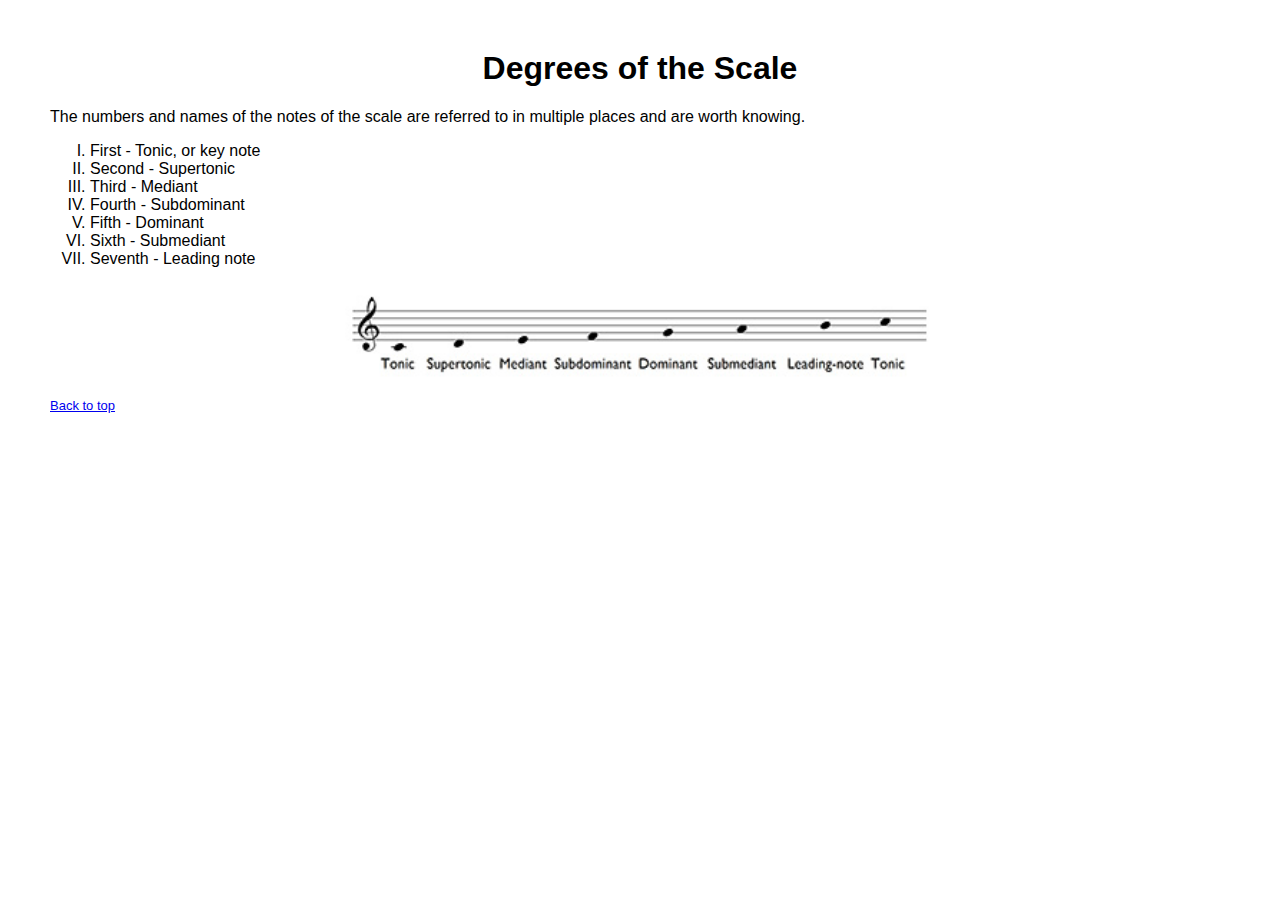
<file: scale-degrees.html>
<!DOCTYPE html>
<html lang="en">
    <head>
        <meta charset="UTF-8" />
        <meta http-equiv="X-UA-Compatible" content="IE=edge" />
        <meta name="viewport" content="width=device-width, initial-scale=1.0" />
        <title>Degrees of the Scale</title>
        <link rel="stylesheet" type="text/css" href="style.css" />
    </head>
    <body class="cp-body">
        <h1>Degrees of the Scale</h1>
        <p class="body-text">
            The numbers and names of the notes of the scale are referred to in
            multiple places and are worth knowing.
        </p>
        <ol type="I">
            <li>First - Tonic, or key note</li>
            <li>Second - Supertonic</li>
            <li>Third - Mediant</li>
            <li>Fourth - Subdominant</li>
            <li>Fifth - Dominant</li>
            <li>Sixth - Submediant</li>
            <li>Seventh - Leading note</li>
        </ol>
        <img src="images/scale-degrees.jpg" alt="C major scale" class="img50" />
        <p class="main-link">
            <a href="index.html">Back to top</a>
        </p>
    </body>
</html>
</file>
<file: style.css>
h1{
    text-align: center;
}

.sub-title{
    text-align: center;
}

.cp-body{
    background-color: "f5f5f5";
    font-family: Verdana, Geneva, Tahoma, sans-serif;
    margin: 50px 50px 75px 50px;
}

.nsnp-subtitle{
    text-align: center;
    font-style: italic;
}

.backlink{
    margin-top: 25px;
}

.main-link{
    font-size: small;
}

.img25 {
  display: block;
  margin-left: auto;
  margin-right: auto;
  width: 25%;
}

.img50 {
  display: block;
  margin-left: auto;
  margin-right: auto;
  width: 50%;
}

.img75 {
  display: block;
  margin-left: auto;
  margin-right: auto;
  width: 75%;
}

.column {
    float: left;
    width: 50%;
    /*margin-top:0px;*/
}

.row {
    width:100%;
    display: inline-flex;
    flex-wrap: wrap;
    /*margin-top:0px;*/
}

.cp-label {
    margin-bottom: 0px;
}

.body-text {
    font-family: sans-serif;
    font-size: medium;
    text-align: left;
}
</file>
